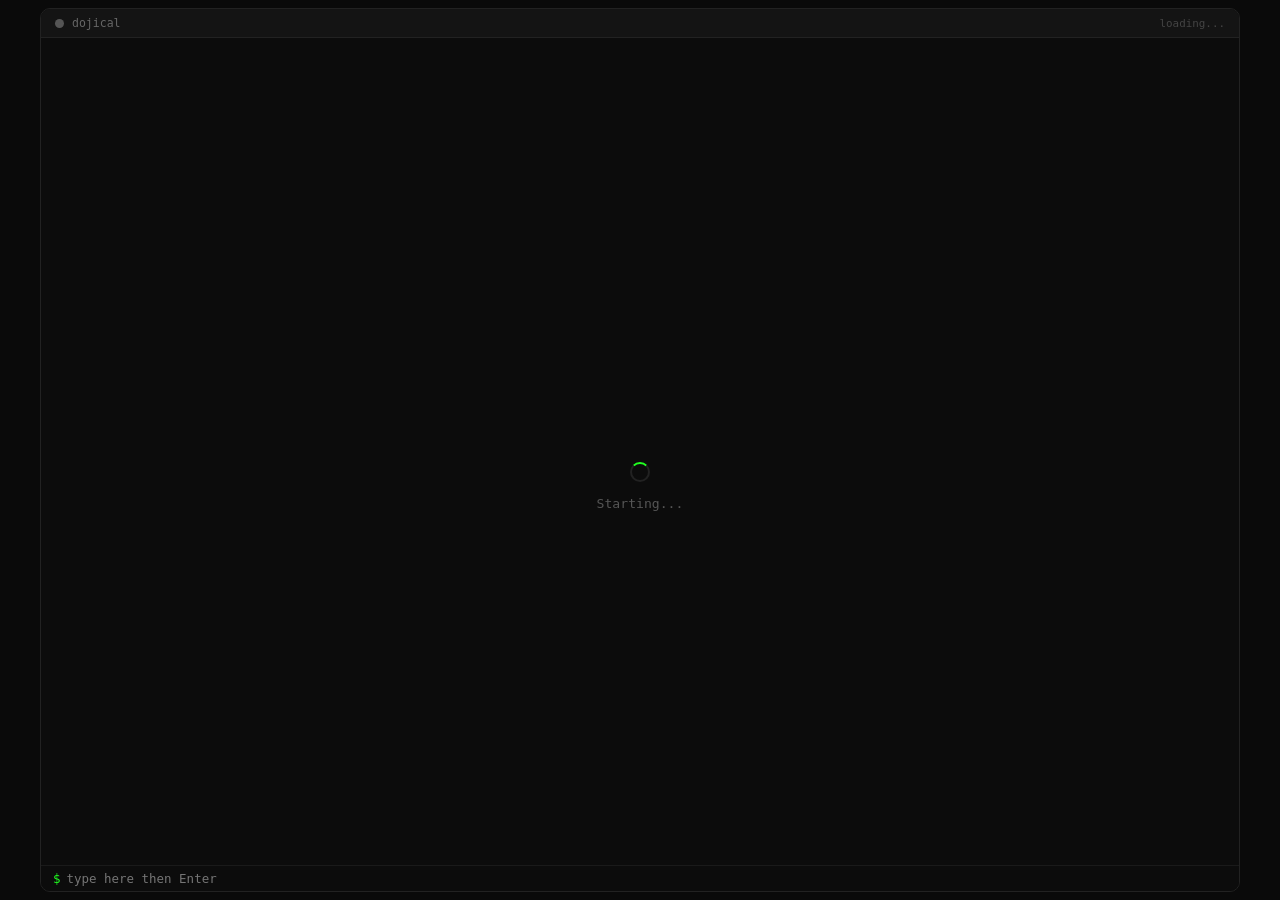
<file: dojical-app/index.html>
<!DOCTYPE html>
<html lang="en">
<head>
<meta charset="UTF-8">
<meta name="viewport" content="width=device-width, initial-scale=1.0, interactive-widget=resizes-content">
<title>Dojical</title>
<script src="./coi-serviceworker.js"></script>
<style>
* { margin:0; padding:0; box-sizing:border-box; }
html,body { height:100%; height:100dvh; overflow:hidden; overscroll-behavior:none; }
body { background:#0a0a0a; color:#e0e0e0; font-family:system-ui,sans-serif; display:flex; align-items:center; justify-content:center; padding:8px; position:fixed; top:0;left:0;right:0;bottom:0; }
.t { width:100%; max-width:1200px; height:100%; height:calc(100dvh - 16px); height:calc(var(--vvh) - 16px); background:#0c0c0c; border:1px solid #222; border-radius:10px; display:flex; flex-direction:column; overflow:hidden; }
#in { touch-action:manipulation; }
.bar { background:#141414; padding:7px 14px; display:flex; align-items:center; gap:8px; border-bottom:1px solid #222; flex-shrink:0; }
.bar .d { width:9px; height:9px; border-radius:50%; background:#555; }
.bar .tt { font-family:"SF Mono",Consolas,monospace; font-size:0.72rem; color:#666; }
.bar .st { margin-left:auto; font-size:0.68rem; color:#444; font-family:"SF Mono",Consolas,monospace; }
#out { flex:1; overflow-y:auto; padding:10px 14px; font:0.78rem/1.45 "SF Mono",Consolas,monospace; color:#20ff20; background:#0c0c0c; white-space:pre-wrap; word-break:break-word; }
#out b { color:#20ff20; }
.il { display:flex; align-items:center; background:#0c0c0c; border-top:1px solid #1a1a1a; padding:5px 12px; flex-shrink:0; }
.il span { color:#20ff20; font-family:"SF Mono",Consolas,monospace; font-size:0.78rem; margin-right:6px; }
.il input { flex:1; background:transparent; border:none; outline:none; color:#20ff20; font-family:"SF Mono",Consolas,monospace; font-size:0.78rem; caret-color:#20ff20; }
#load { display:flex; align-items:center; justify-content:center; flex-direction:column; gap:12px; height:100%; color:#555; font-family:"SF Mono",Consolas,monospace; font-size:0.82rem; }
.spin { width:20px; height:20px; border:2px solid #222; border-top-color:#20ff20; border-radius:50%; animation:sp .7s linear infinite; }
@keyframes sp { to { transform:rotate(360deg); } }
</style>
</head>
<body>
<div class="t">
  <div class="bar">
    <span class="d" id="d"></span>
    <span class="tt">dojical</span>
    <span class="st" id="st">loading...</span>
  </div>
  <div id="out">
    <div id="load"><div class="spin"></div><span>Starting...</span></div>
  </div>
  <div class="il">
    <span id="prompt">$ </span>
    <input id="in" type="text" autocomplete="off" autocapitalize="off" spellcheck="false" placeholder="type here then Enter">
  </div>
</div>

<script>
(function(){
var d=document.documentElement;
function svh(){ d.style.setProperty('--vvh', window.innerHeight+'px'); }
svh();
window.addEventListener('resize', svh);
if (window.visualViewport) {
 window.visualViewport.addEventListener('resize', svh);
 window.visualViewport.addEventListener('scroll', svh);
}
})();

var out = document.getElementById('out');
var inp = document.getElementById('in');
var st = document.getElementById('st');
var dot = document.getElementById('d');
var load = document.getElementById('load');

function prt(text, cls) {
  if (load) { load.remove(); load = null; }
  var d = document.createElement('div');
  d.textContent = text; if (cls) d.className = cls;
  out.appendChild(d); out.scrollTop = out.scrollHeight;
}
function status(s, ok) { st.textContent = s; dot.style.background = ok ? '#20ff20' : (s==='err'?'#ff4444':'#555'); }

var sab = new SharedArrayBuffer(8200);
var flag = new Int32Array(sab, 0, 1);
var data = new Uint8Array(sab, 4, 4096);

var promptFlag = new Int32Array(sab, 4100, 1);
var promptData = new Uint8Array(sab, 4104, 4096);
var promptEl = document.getElementById('prompt');

setInterval(function() {
  var plen = promptFlag[0];
  if (plen > 0) {
    var ptext = new TextDecoder().decode(promptData.slice(0, plen));
    promptFlag[0] = 0;
    promptEl.textContent = ptext + ' ';
  }
}, 25);

var w = new Worker('./worker.js');
w.postMessage({ type: 'init', sab: sab });

function send(val) {
  var enc = new TextEncoder();
  var bytes = enc.encode(val);
  data.set(bytes);
  flag[0] = bytes.length;
  Atomics.notify(flag, 0, 1);
}

inp.addEventListener('keydown', function(e) {
  if (e.key === 'Enter') {
    e.preventDefault();
    var v = inp.value; inp.value = '';
    if (v) prt(v);
    send(v);
    promptEl.textContent = '$ ';
  }
});

w.onmessage = function(e) {
  var m = e.data;
  if (m.type === 'stdout') prt(m.text);
  else if (m.type === 'stderr') prt(m.text, 'err');
  else if (m.type === 'status') status(m.text);
};
w.onerror = function(e) { prt('Worker error', 'err'); };

window.addEventListener('keydown', function(e) {
  if (e.key === 'Escape' || e.key === 'F3') {
    e.preventDefault();
    window.parent.postMessage({ type: 'dojical-key', key: e.key }, '*');
  }
});
</script>
</body>
</html>
</file>
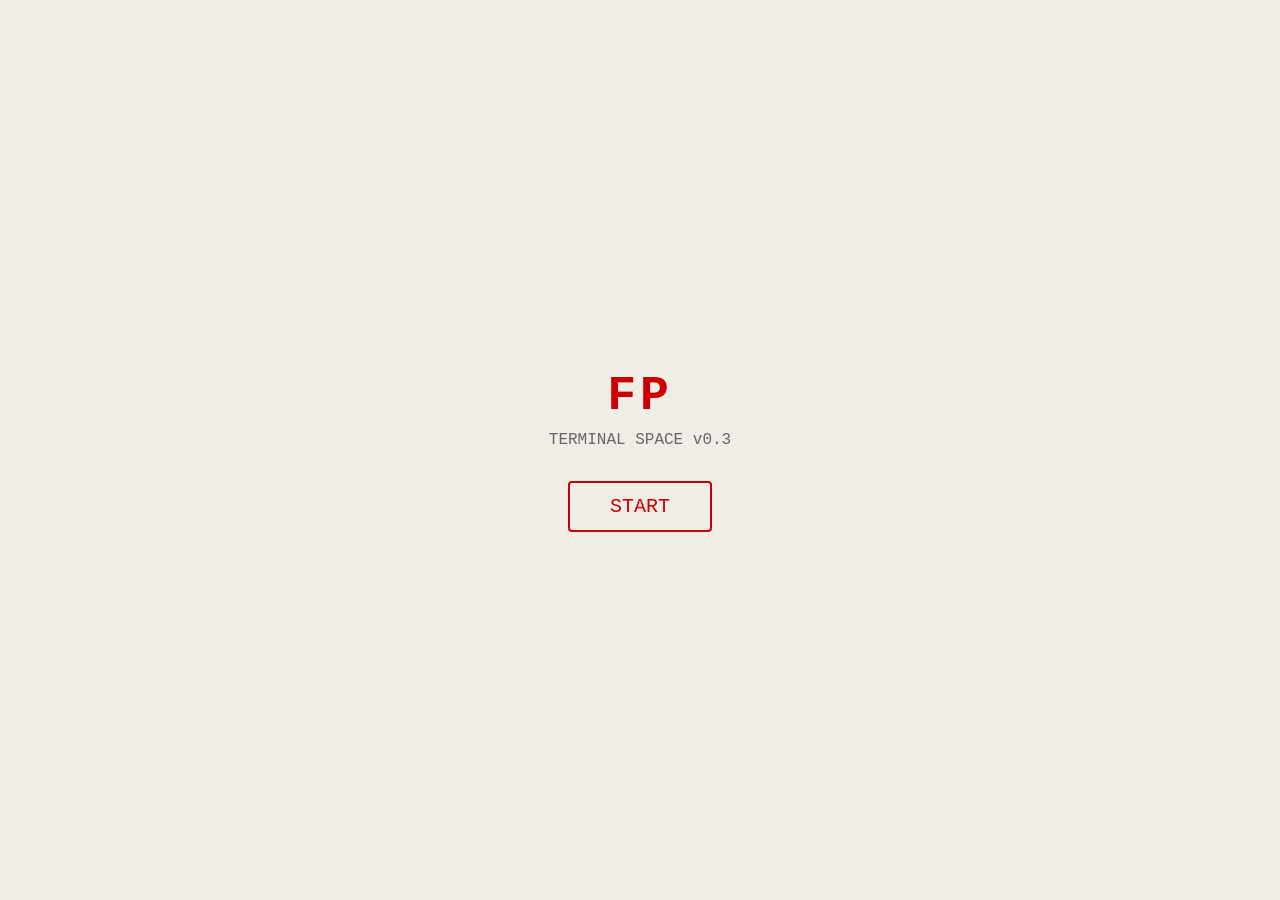
<file: FlashPoint-NeonBunny.html>
<!DOCTYPE html>
<html lang="en">
<head>
<meta charset="UTF-8">
<meta name="viewport" content="width=device-width, initial-scale=1.0">
<title>FP — Terminal Space</title>
<style>
  * { margin: 0; padding: 0; box-sizing: border-box; }
  body { background: #f0ede6; overflow: hidden; font-family: 'Courier New', monospace; }
  body.dark { background: #0a0a0a; }
  body.dark #terminal { color: #00ff00; border-top-color: rgba(0,255,100,0.3); }
  body.dark #terminal-output .info { color: #00ff00; }
  body.dark #terminal-output .warn { color: #ffdd44; }
  body.dark #terminal-output .error { color: #ff6666; }
  body.dark #terminal-output .dim { color: #006600; }
  body.dark #prompt, body.dark #command-input { color: #00ff00; caret-color: #00ff00; }
  body.dark #terminal-output::-webkit-scrollbar-thumb { background: #00ff00; }
  body.dark #hud { color: #00ff00; text-shadow: 0 1px 4px rgba(0,0,0,0.8); }
  body.dark #hud .label { color: #448844; }
  body.dark #hud .view { color: #ffdd44; }
  body.dark .msg { color: #00ff00; text-shadow: 0 2px 8px rgba(0,0,0,0.8); }
  body.dark #toolbar button, body.dark #toolbar select {
    background: rgba(10,10,10,0.85); color: #00ff00; border-color: #446644;
  }
  body.dark #toolbar button:hover, body.dark #toolbar select:hover { background: #1a1a1a; }
  body.dark #toolbar button.on { border-color: #00ff00; color: #00ff00; }
  body.dark #cap-counter { color: #448844 !important; }

  #container { position: fixed; inset: 0; }
  canvas { display: block; }

  #terminal {
    position: fixed; bottom: 0; left: 0; right: 0;
    background: transparent;
    border-top: 1px solid rgba(200, 0, 0, 0.3);
    font-family: 'Courier New', monospace;
    font-size: 14px;
    color: #c00;
    z-index: 100;
    transition: transform 0.25s ease;
    transform: translateY(0);
  }
  #terminal.hidden {
    transform: translateY(100%);
    pointer-events: none;
  }
  #terminal-resize-handle {
    position: absolute; top: -4px; left: 0; right: 0; height: 8px;
    cursor: ns-resize; z-index: 101;
    pointer-events: auto;
  }
  #terminal-resize-handle::after {
    content: ''; position: absolute; top: 3px; left: 50%;
    transform: translateX(-50%);
    width: 40px; height: 3px; border-radius: 2px;
    background: rgba(0,0,0,0.2);
  }
  #terminal-output {
    height: 120px; overflow-y: auto; padding: 8px 12px 4px;
    scrollbar-width: thin; scrollbar-color: #c00 transparent;
    line-height: 1.5;
  }
  #terminal-output::-webkit-scrollbar { width: 4px; }
  #terminal-output::-webkit-scrollbar-thumb { background: #c00; }
  #terminal-output .info  { color: #c00; }
  #terminal-output .warn  { color: #ff4444; }
  #terminal-output .error { color: #ff8888; }
  #terminal-output .dim   { color: #660000; }

  #input-line {
    display: flex; align-items: center;
    padding: 4px 12px 8px;
  }
  #prompt { color: #c00; margin-right: 8px; white-space: nowrap; }
  #command-input {
    flex: 1; background: transparent; border: none; outline: none;
    color: #c00; font: inherit; caret-color: #c00;
  }

  #hud {
    position: fixed; top: 12px; left: 12px;
    color: #333; font-family: 'Courier New', monospace;
    font-size: 12px; line-height: 1.6; z-index: 50;
    text-shadow: 0 1px 2px rgba(255,255,255,0.6);
    pointer-events: none;
  }
  #hud .label { color: #888; }
  #hud .view { color: #b8860b; }

  #toolbar {
    position: fixed; top: 12px; right: 12px; z-index: 55;
    display: flex; flex-direction: column; gap: 4px;
    pointer-events: none;
  }
  #toolbar button, #toolbar select {
    font-family: 'Courier New', monospace; font-size: 11px;
    padding: 4px 10px; border: 1px solid #999;
    background: rgba(240,237,230,0.85); color: #333;
    cursor: pointer; border-radius: 3px;
    pointer-events: auto; text-align: left;
    transition: background 0.15s;
  }
  #toolbar button:hover, #toolbar select:hover { background: #ddd; }
  #toolbar button.on { border-color: #c00; color: #c00; font-weight: bold; }
  #toolbar .add-row { display: flex; gap: 4px; }
  #toolbar .add-row select { flex: 1; }

  .msg {
    position: fixed; top: 50%; left: 50%; transform: translate(-50%,-50%);
    color: #333; font-size: 24px; pointer-events: none;
    text-shadow: 0 2px 8px rgba(255,255,255,0.8);
    opacity: 0; transition: opacity 0.4s; z-index: 60;
  }
  .msg.show { opacity: 1; }

  #log-panel {
    position: fixed; top: 0; left: 160px; right: 170px; height: 80px;
    z-index: 45; display: flex; gap: 4px; padding: 2px 4px 10px;
    pointer-events: auto;
  }
  #log-panel > div {
    flex: 1; overflow-y: scroll; padding: 2px 6px;
    font-family: 'Courier New', monospace; font-size: 10px;
    color: #555; line-height: 1.5;
    background: rgba(240,237,230,0.6);
    border: none;
    scrollbar-width: thin; scrollbar-color: #aaa transparent;
  }
  #log-panel > div::-webkit-scrollbar { width: 3px; }
  #log-panel > div::-webkit-scrollbar-thumb { background: #aaa; border-radius: 2px; }
  #log-panel .log-header { font-weight: bold; font-size: 9px; margin-bottom: 2px; opacity: 0.5; position: sticky; top: 0; background: inherit; }
  #log-panel .entry { white-space: pre-wrap; overflow: visible; }
  #log-panel .ts { opacity: 0.4; margin-right: 4px; }
  #log-resize-handle {
    position: absolute; bottom: -4px; left: 0; right: 0; height: 8px;
    cursor: ns-resize; z-index: 46;
    pointer-events: auto;
  }
  #log-resize-handle::after {
    content: ''; position: absolute; bottom: 3px; left: 50%;
    transform: translateX(-50%);
    width: 40px; height: 3px; border-radius: 2px;
    background: rgba(0,0,0,0.2);
  }
  .nano { color: #ff69b4; }
  body.dark .nano { color: #00ff00; }
  #credit {
    position: fixed; bottom: 4px; right: 12px; z-index: 40;
    font-family: 'Courier New', monospace; font-size: 18px;
    color: #f0f; pointer-events: none; opacity: 0.7;
  }
  body.dark #log-panel > div { color: #00ff00; background: rgba(0,0,0,0.35); }
  body.dark #log-panel .ts { color: #448844; opacity: 0.7; }

  #start-screen {
    position: fixed; inset: 0; z-index: 200;
    display: flex; flex-direction: column;
    align-items: center; justify-content: center;
    background: #f0ede6; font-family: 'Courier New', monospace;
    cursor: pointer; transition: opacity 0.6s;
  }
  body.dark #start-screen { background: #0a0a0a; }
  #start-screen.hidden { opacity: 0; pointer-events: none; }
  #start-screen h1 { font-size: 48px; color: #c00; margin-bottom: 8px; letter-spacing: 4px; }
  body.dark #start-screen h1 { color: #00ff00; }
  #start-screen p { font-size: 16px; color: #666; margin-bottom: 32px; }
  body.dark #start-screen p { color: #448844; }
  #start-btn {
    font-family: 'Courier New', monospace; font-size: 20px;
    padding: 12px 40px; border: 2px solid #c00; background: transparent;
    color: #c00; cursor: pointer; border-radius: 4px;
    transition: background 0.2s, color 0.2s;
  }
  body.dark #start-btn { border-color: #00ff00; color: #00ff00; }
  #start-btn:hover { background: #c00; color: #fff; }
  body.dark #start-btn:hover { background: #00ff00; color: #000; }

  #mobile-controls {
    position: fixed; inset: 0; z-index: 190; pointer-events: none;
    display: none; touch-action: none;
  }
  #mobile-controls.show { display: block; }
  #mobile-controls * { touch-action: none; }
  #mc-toggle {
    position: fixed; bottom: 60px; right: 8px; z-index: 195;
    font-family: 'Courier New', monospace; font-size: 10px;
    padding: 4px 8px; border: 1px solid #bbb;
    background: #ddd; color: #666;
    cursor: pointer; border-radius: 3px; pointer-events: auto;
  }
  body.dark #mc-toggle { background: #333; color: #999; border-color: #555; }
  #mc-look { display: none; }
  #mc-joystick {
    position: fixed; left: 20px; bottom: 20px; width: 110px; height: 110px;
    border-radius: 50%; pointer-events: auto; touch-action: none;
    background: rgba(0,0,0,0.08); border: 2px solid rgba(0,0,0,0.15);
  }
  body.dark #mc-joystick { background: rgba(0,255,0,0.08); border-color: rgba(0,255,0,0.2); }
  #mc-joystick-knob {
    position: absolute; left: 50%; top: 50%; width: 40px; height: 40px;
    margin: -20px 0 0 -20px; border-radius: 50%;
    background: rgba(0,0,0,0.2); pointer-events: none;
  }
  body.dark #mc-joystick-knob { background: rgba(0,255,0,0.3); }
  .mc-vert {
    position: fixed; pointer-events: auto; touch-action: none;
    font-family: 'Courier New', monospace; font-size: 16px; font-weight: bold;
    width: 36px; height: 36px; border-radius: 50%; border: 1px solid #bbb;
    background: #ddd; color: #666;
    display: flex; align-items: center; justify-content: center;
    cursor: pointer; user-select: none;
  }
  body.dark .mc-vert { background: #333; color: #999; border-color: #555; }
  #mc-q { left: 20px; bottom: 140px; }
  #mc-e { left: 68px; bottom: 140px; }
  #mc-buttons {
    position: fixed; right: 8px; bottom: 130px; display: flex;
    flex-direction: column; gap: 4px; pointer-events: none;
  }
  #mc-buttons button {
    font-family: 'Courier New', monospace; font-size: 11px;
    padding: 6px 10px; border: 1px solid #bbb;
    background: #ddd; color: #666;
    cursor: pointer; border-radius: 3px; pointer-events: auto;
    min-width: 52px; text-align: center;
  }
  body.dark #mc-buttons button { background: #333; color: #999; border-color: #555; }
  #mc-buttons button.on { border-color: #c00; color: #c00; font-weight: bold; }
  body.dark #mc-buttons button.on { border-color: #00ff00; color: #00ff00; }
  #mc-buttons button.on { border-color: #c00; color: #c00; font-weight: bold; }
  body.dark #mc-buttons button.on { border-color: #00ff00; color: #00ff00; }
  .mc-row { display: flex; gap: 4px; }
</style>
</head>
<body>

<div id="container"></div>

<div id="start-screen">
  <h1>FP</h1>
  <p>TERMINAL SPACE v0.3</p>
  <button id="start-btn">START</button>
</div>

<div id="hud">
  <div>FP TERMINAL SPACE v0.3</div>
  <div><span class="label">POS</span> <span id="hud-pos">0 0 0</span></div>
  <div><span class="label">FPS</span> <span id="hud-fps">60</span></div>
  <div><span class="label">OBJ</span> <span id="hud-count">0</span></div>
  <div><span class="label">VIEW</span> <span id="hud-view">FPS</span></div>
  <div><span class="label">MODE</span> <span id="hud-mode">—</span></div>
</div>

<div id="toolbar">
  <button id="btn-interact">INTERACT</button>
  <button id="btn-terminate">TERMINATE</button>
  <button id="btn-radical">RADICALS</button>
  <button id="btn-shuffle">SHUFFLE</button>
  <button id="btn-reset">RESET</button>
  <button id="btn-clearflat">CLEAR FLAT</button>
  <button id="btn-green">GREEN: OFF</button>
  <button id="btn-spawn">SPAWN: ON</button>
  <button id="btn-clearlog">CLEAR LOG</button>
  <button id="btn-bg">BG: LIGHT</button>
  <div class="add-row">
    <button id="btn-add">+ADD</button>
    <select id="add-type">
      <option value="square">square</option>
      <option value="circle">circle</option>
      <option value="cube">cube</option>
      <option value="sphere">sphere</option>
      <option value="torus">torus</option>
      <option value="cone">cone</option>
      <option value="cylinder">cylinder</option>
    </select>
  </div>
  <div class="add-row" id="capture-row">
    <button id="btn-capture" style="font-weight:bold;">CAPTURE</button>
    <span id="cap-counter" style="font-family:'Courier New',monospace;font-size:11px;color:#888;line-height:28px;">#1</span>
  </div>
</div>

<div class="msg" id="overlay-msg"></div>
<div id="log-panel">
  <div id="log-spawn"><div class="log-header">SPAWN</div></div>
  <div id="log-actions"><div class="log-header">ACTIONS</div></div>
  <div id="log-resize-handle"></div>
</div>
<div id="credit">Powered by MProcs NeonBunny</div>

<div id="mobile-controls">
  <div id="mc-joystick"><div id="mc-joystick-knob"></div></div>
  <div id="mc-q" class="mc-vert">Q</div>
  <div id="mc-e" class="mc-vert">E</div>
  <div id="mc-buttons">
    <div class="mc-row">
      <button id="mc-interact">INTRCT</button>
      <button id="mc-term">TERM</button>
      <button id="mc-ctrl">CTRL</button>
    </div>
    <div class="mc-row">
      <button id="mc-tab">TAB</button>
      <button id="mc-f">F</button>
      <button id="mc-v">V</button>
    </div>
    <div class="mc-row">
      <button id="mc-zoomout">−</button>
      <button id="mc-zoomin">+</button>
    </div>
  </div>
</div>
<button id="mc-toggle">MOBILE</button>

<div id="terminal">
  <div id="terminal-resize-handle"></div>
  <div id="terminal-output">
    <div class="dim">─═ FP TERMINAL SPACE v0.3 ═─</div>
    <div class="dim">Type <span class="info">help</span> for commands.</div>
  </div>
  <div id="input-line">
    <span id="prompt">FP&gt;</span>
    <input id="command-input" type="text" spellcheck="false" autocomplete="off">
  </div>
</div>

<script src="./bundle.js"></script>
</body>
</html>
</file>
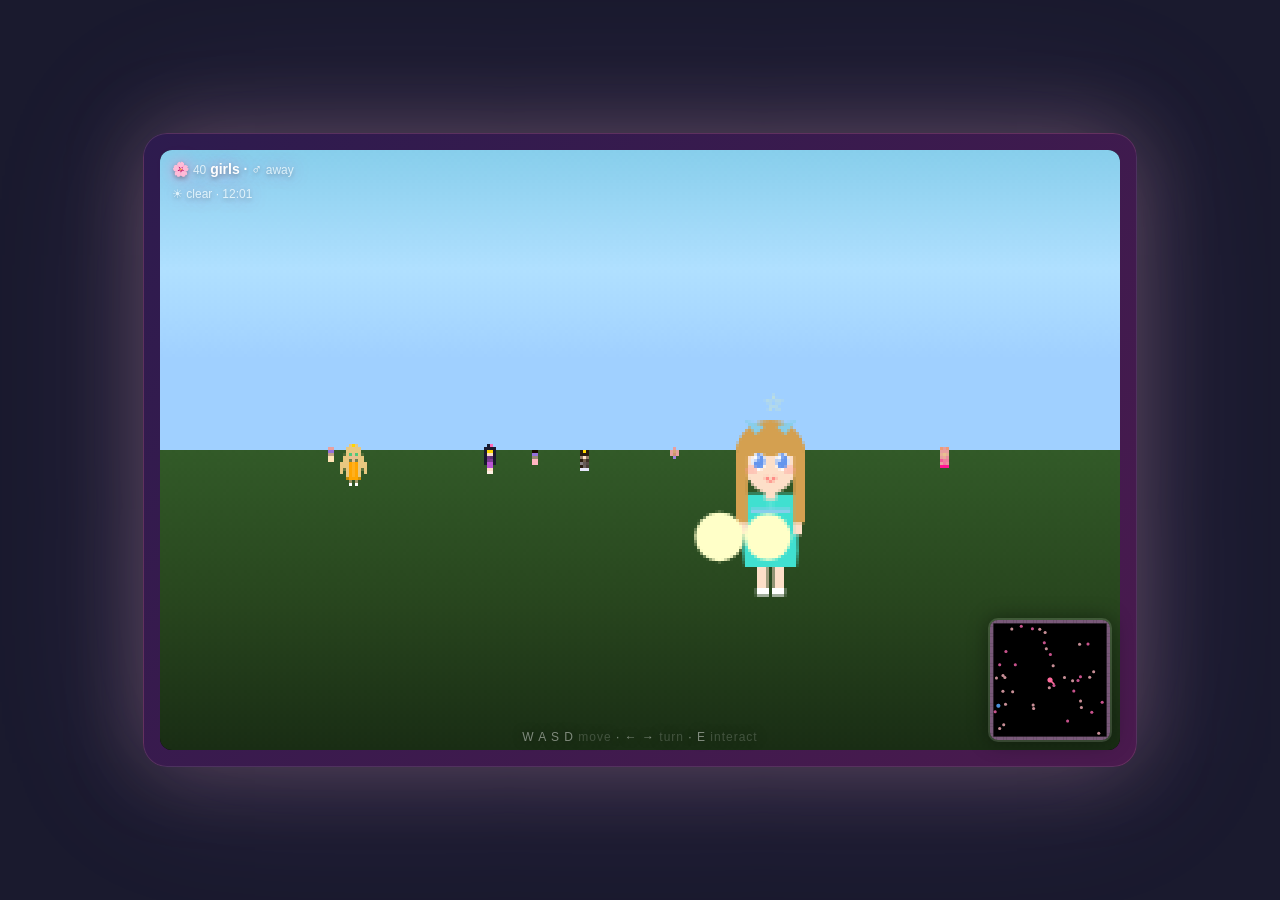
<file: game-boy.html>
<!DOCTYPE html>
<html lang="en">
<head>
<meta charset="UTF-8">
<meta name="viewport" content="width=device-width, initial-scale=1.0">
<title>🌸 Kawaii Field</title>
<style>
*{margin:0;padding:0;box-sizing:border-box}
body{
  background:#1a1a2e;
  display:flex;justify-content:center;align-items:center;
  height:100vh;overflow:hidden;font-family:'Segoe UI',sans-serif;user-select:none
}
#container{
  position:relative;
  background:linear-gradient(135deg,#2d1b4e,#4a1a4e);
  border-radius:24px;padding:16px;
  box-shadow:0 0 80px rgba(255,182,193,.25),0 0 160px rgba(200,150,255,.15);
  border:1px solid rgba(255,182,193,.15)
}
#c{
  display:block;border-radius:12px;
  image-rendering:pixelated;image-rendering:crisp-edges;
  width:960px;height:600px;background:#000
}
#hud{
  position:absolute;top:24px;left:28px;
  color:#fff;font-size:14px;font-weight:600;
  text-shadow:0 0 15px rgba(255,105,180,.6),0 2px 4px rgba(0,0,0,.3);
  pointer-events:none;line-height:1.7
}
#hud span{font-weight:400;font-size:12px;opacity:.7}
#controls{
  position:absolute;bottom:22px;left:50%;transform:translateX(-50%);
  color:rgba(255,255,255,.45);font-size:12px;
  text-shadow:0 0 10px rgba(0,0,0,.5);
  pointer-events:none;text-align:center;letter-spacing:1px
}
#mm{
  position:absolute;bottom:24px;right:24px;
  border-radius:10px;overflow:hidden;
  box-shadow:0 0 20px rgba(0,0,0,.4);
  border:2px solid rgba(255,255,255,.12);
  image-rendering:pixelated;image-rendering:crisp-edges;
  pointer-events:none
}
#mobile-controls{position:absolute;inset:0;pointer-events:none;z-index:10;display:none}
@media(max-width:1024px){
  #mobile-controls{display:block}
  #container{width:100vw;padding:0;border-radius:0;overflow:hidden}
  #container #c{width:100vw;height:auto;aspect-ratio:960/600;border-radius:0;max-height:100dvh;object-fit:contain}
  #container #mm{display:none}
  #controls{font-size:10px;bottom:6px}
  #hud{font-size:12px;top:10px;left:12px}
  #hud br{display:none}
  #hud #girlCount:after{content:'g'}
  #hud #boyStatus{display:inline}
  #wxDisplay{font-size:10px}
}
.mc-btn{
  position:absolute;pointer-events:auto;
  width:52px;height:52px;border-radius:50%;
  background:rgba(255,255,255,0.12);border:1px solid rgba(255,255,255,0.2);
  color:rgba(255,255,255,0.7);font-size:20px;display:flex;
  align-items:center;justify-content:center;
  -webkit-tap-highlight-color:transparent;touch-action:none;user-select:none
}
.mc-btn:active{background:rgba(255,255,255,0.25)}
#mc-up{left:70px;bottom:160px}
#mc-left{left:10px;bottom:108px}
#mc-right{left:130px;bottom:108px}
#mc-down{left:70px;bottom:56px}
#mc-tl{left:10px;bottom:160px;width:44px;height:44px;font-size:16px}
#mc-tr{left:130px;bottom:160px;width:44px;height:44px;font-size:16px}
#mc-e{right:70px;bottom:160px;background:rgba(255,105,180,0.2);border-color:rgba(255,105,180,0.4);font-size:14px;font-weight:700}
#mc-e:active{background:rgba(255,105,180,0.4)}
#mc-v{right:10px;bottom:56px;width:44px;height:44px;font-size:12px}
@media(max-width:500px){
  .mc-btn{width:44px;height:44px;font-size:16px}
  #mc-up{left:58px;bottom:136px}
  #mc-left{left:8px;bottom:92px}
  #mc-right{left:108px;bottom:92px}
  #mc-down{left:58px;bottom:48px}
  #mc-tl{left:8px;bottom:136px;width:38px;height:38px;font-size:14px}
  #mc-tr{left:108px;bottom:136px;width:38px;height:38px;font-size:14px}
  #mc-e{right:58px;bottom:136px}
  #mc-v{right:8px;bottom:48px;width:38px;height:38px}
}
</style>
</head>
<body>
<div id="container">
  <canvas id="c"></canvas>
  <div id="hud">🌸 <span id="girlCount">0</span> girls · ♂ <span id="boyStatus">away</span><br><span id="wxDisplay"></span></div>
  <div id="controls">W A S D <span style="opacity:.4">move</span> · ← → <span style="opacity:.4">turn</span> · E <span style="opacity:.4">interact</span></div>
  <canvas id="mm"></canvas>
  <div id="mobile-controls">
    <div class="mc-btn" id="mc-up">▲</div>
    <div class="mc-btn" id="mc-left">◀</div>
    <div class="mc-btn" id="mc-down">▼</div>
    <div class="mc-btn" id="mc-right">▶</div>
    <div class="mc-btn" id="mc-tl">↺</div>
    <div class="mc-btn" id="mc-tr">↻</div>
    <div class="mc-btn" id="mc-e">E</div>
    <div class="mc-btn" id="mc-v">V</div>
    <div class="mc-btn" id="mc-m" style="right:10px;bottom:108px;width:44px;height:44px;font-size:14px">M</div>
    <div id="mc-toggle" style="position:absolute;top:8px;right:8px;pointer-events:auto;width:30px;height:30px;border-radius:6px;background:rgba(255,255,255,0.1);border:1px solid rgba(255,255,255,0.15);color:rgba(255,255,255,0.5);font-size:16px;display:flex;align-items:center;justify-content:center;-webkit-tap-highlight-color:transparent;touch-action:none;user-select:none;z-index:20">⌨</div>
  </div>
</div>
<script>
const canvas=document.getElementById('c'),ctx=canvas.getContext('2d');
const mmCanvas=document.getElementById('mm'),mmCtx=mmCanvas.getContext('2d');
const gc=document.getElementById('girlCount'),wxD=document.getElementById('wxDisplay');
const W=320,H=200,MMS=120;
canvas.width=W;canvas.height=H;mmCanvas.width=MMS;mmCanvas.height=MMS;
const FOV=Math.PI*0.38,HFOV=FOV/2,MS=36,EYE=0.5;
const SKINS=['#FDF0E0','#FDE8D0','#FDDFC8','#FDE0C8','#F5D0A9','#E8C090','#D4A574','#C4956A','#A07040','#8B5E3C','#6B3A1F','#4A2510'];
const HAIRS=['#0A0A0A','#1A0A00','#1A1A2E','#2A1A0E','#3A2510','#5A3A1A','#8B5A2E','#A07030','#C08040','#D4A050','#E8C880','#C06040','#E8A0A0','#A0A0D4','#A0D4A0','#D4A0D4'];
const EYES=['#3A2010','#5C3A1E','#8B6914','#6495ED','#87CEEB','#50C878','#9370DB','#DDA0DD','#696969','#FFD700'];
const DRESSES=['#FFB6C1','#FF69B4','#FF1493','#87CEEB','#6495ED','#98FB98','#00FF7F','#FFD700','#FFA500','#DDA0DD','#9370DB','#FF6347','#DC143C','#E6E6FA','#00CED1','#40E0D0','#FFFACD','#FFE4B5','#FF8C00','#BA55D3'];
const SHIRTS=['#4A90D9','#E74C3C','#2ECC71','#F39C12','#9B59B6','#1ABC9C','#34495E','#E67E22','#3498DB','#FF6B6B','#A0A0A0','#FFFFFF','#2C3E50','#D35400','#8E44AD','#7F8C8D','#16A085','#27AE60','#2980B9','#C0392B'];
const PANTS=['#2C3E50','#34495E','#1A1A2E','#3D3D3D','#4A3728','#5D4E37','#2F2F2F','#1C2833','#0D0D0D','#5B3A29','#4A6FA5','#3D3D4A'];
const ACCS=['none','ribbon','bow','flower','crown','bell','star','gem'];
const STYLES=['straight','wavy','curly','afro','bangs','twintail','ponytail','braid','bob','long','bun','pixie'];
const MALE_HAIRS=['#0A0A0A','#1A0A00','#1A1A2E','#2A1A0E','#3A2510','#5A3A1A','#8B5A2E','#A07030','#C08040','#D4A050','#E8C880','#C06040','#E8A0A0','#696969','#D4A0D4','#A0522D','#8B4513'];
const MALE_SKINS=['#FDF0E0','#FDE8D0','#F5D0A9','#E8C090','#D4A574','#C4956A','#A07040','#8B5E3C','#6B3A1F','#4A2510','#2A1505'];
const MALE_STYLES=['short','spiky','buzz','combed','messy','mohawk','slicked','flat','side','curly'];
const BOY_PERSONALITIES=['cool','shy','playful','tsundere','friendly','stoic'];
const LEAF_COLORS=['#5D8A3C','#7DA85C','#C4A04A','#A08030','#8B6B2E','#D4B060','#4A7A2A'];
const WX_TYPES=['clear','cloudy','rain','snow','windy','storm'];
const WX_ICONS={clear:'☀',cloudy:'☁',rain:'🌧',snow:'❄',windy:'🍃',storm:'🌪'};

let map=[],girls=[],parts=[],wxParts=[],boy=null;
const pl={x:18,y:18,a:Math.PI*0.25,sp:0.04,tsp:0.035};
let icd=0,clk=0;
const keys={};
let bubble={txt:'',tmr:0};
let viewMode='fp',zoom=1.0;

let weather='clear',weatherTimer=200,timeOfDay=0.5,wx=0,wy=0;
const TIME_COLORS=[
  {t:0,sky1:'#0a0a2e',sky2:'#050520',sky3:'#0a0a2e',b:0.12},
  {t:0.22,sky1:'#1a1a4e',sky2:'#151545',sky3:'#1a1a4e',b:0.25},
  {t:0.26,sky1:'#FF8C8C',sky2:'#D4A0E8',sky3:'#8B5C8C',b:0.45},
  {t:0.3,sky1:'#FFB5D5',sky2:'#E8C8F8',sky3:'#C8A0D0',b:0.7},
  {t:0.45,sky1:'#87CEEB',sky2:'#B0E0FF',sky3:'#A0D0FF',b:1.0},
  {t:0.65,sky1:'#87CEEB',sky2:'#B0E0FF',sky3:'#A0D0FF',b:1.0},
  {t:0.72,sky1:'#FFB5D5',sky2:'#E8C8F8',sky3:'#C8A0D0',b:0.7},
  {t:0.76,sky1:'#FF8C8C',sky2:'#D4A0E8',sky3:'#8B5C8C',b:0.45},
  {t:0.8,sky1:'#1a1a4e',sky2:'#151545',sky3:'#1a1a4e',b:0.25},
  {t:1,sky1:'#0a0a2e',sky2:'#050520',sky3:'#0a0a2e',b:0.12}
];

function walkable(x,y){return x>=1&&y>=1&&x<MS-1&&y<MS-1&&map[Math.floor(y)][Math.floor(x)]===0;}
function norm(a){while(a>Math.PI)a-=2*Math.PI;while(a<-Math.PI)a+=2*Math.PI;return a;}
function pick(a){return a[Math.floor(Math.random()*a.length)];}
function lerpC(c1,c2,t){
  const r1=parseInt(c1.slice(1,3),16),g1=parseInt(c1.slice(3,5),16),b1=parseInt(c1.slice(5,7),16);
  const r2=parseInt(c2.slice(1,3),16),g2=parseInt(c2.slice(3,5),16),b2=parseInt(c2.slice(5,7),16);
  return `rgb(${Math.floor(r1+(r2-r1)*t)},${Math.floor(g1+(g2-g1)*t)},${Math.floor(b1+(b2-b1)*t)})`;
}
function getTC(t){
  let i=0;while(i<TIME_COLORS.length-2&&TIME_COLORS[i+1].t<t)i++;
  const k1=TIME_COLORS[i],k2=TIME_COLORS[i+1],tt=(t-k1.t)/(k2.t-k1.t);
  return {sky1:lerpC(k1.sky1,k2.sky1,tt),sky2:lerpC(k1.sky2,k2.sky2,tt),sky3:lerpC(k1.sky3,k2.sky3,tt),b:k1.b+(k2.b-k1.b)*tt};
}

function genApp(){
  return {skin:pick(SKINS),hc:pick(HAIRS),ec:pick(EYES),dc:pick(DRESSES),hs:pick(STYLES),hl:0.5+Math.random()*0.8,hgt:0.88+Math.random()*0.24,acc:pick(ACCS),accColor:pick(DRESSES)};
}
function genBoyApp(){
  return {skin:pick(MALE_SKINS),hc:pick(MALE_HAIRS),ec:pick(EYES),sc:pick(SHIRTS),pc:pick(PANTS),hs:pick(MALE_STYLES),hl:0.3+Math.random()*0.5,hgt:1.0+Math.random()*0.16,personality:pick(BOY_PERSONALITIES)};
}

function drawChar(g,w,h,a){
  const cx=w/2,hl=a.hl;
  g.fillStyle=a.dc;
  g.beginPath();g.moveTo(cx-16,50);g.quadraticCurveTo(cx-20,80,cx-18,100);g.lineTo(cx+18,100);g.quadraticCurveTo(cx+20,80,cx+16,50);g.closePath();g.fill();
  g.fillStyle='rgba(255,255,255,0.12)';g.fillRect(cx-2,55,4,40);g.fillStyle=a.dc;
  g.fillRect(cx-14,52,28,2);
  if(Math.random()<0.3){g.fillStyle=a.accColor;g.fillRect(cx-14,60,28,3);g.fillStyle=a.dc;}
  g.fillStyle=a.skin;
  g.fillRect(cx-4,44,8,10);g.fillRect(cx-22,50,6,28);g.fillRect(cx+16,50,6,28);
  g.fillRect(cx-9,100,7,16);g.fillRect(cx+2,100,7,16);
  g.fillStyle='#fff';g.fillRect(cx-10,114,9,5);g.fillRect(cx+1,114,9,5);
  g.fillStyle=a.skin;
  g.beginPath();g.ellipse(cx,28,18,22,0,0,Math.PI*2);g.fill();
  g.fillStyle=a.hc;
  g.beginPath();g.arc(cx,24,24,Math.PI,0);g.fill();
  g.fillRect(cx-24,22,8,hl*55);g.fillRect(cx+16,22,8,hl*55);
  if(a.hs==='wavy'){
    for(let i=0;i<5;i++){g.beginPath();g.arc(cx-20+i*2,54+i*5,5,0,Math.PI*2);g.fill();}
    for(let i=0;i<5;i++){g.beginPath();g.arc(cx+18-i*2,56+i*5,5,0,Math.PI*2);g.fill();}
  }else if(a.hs==='curly'){
    g.globalAlpha=0.6;
    for(let i=0;i<10;i++){g.beginPath();g.arc(cx-18+Math.random()*36,44+Math.random()*32,3+Math.random()*5,0,Math.PI*2);g.fill();}
    g.globalAlpha=1;
  }else if(a.hs==='afro'){
    g.beginPath();g.arc(cx,22,30,0,Math.PI*2);g.fill();
    g.beginPath();g.ellipse(cx,22,30,26,0,Math.PI,0);g.fill();
    g.fillStyle='rgba(0,0,0,0.12)';
    for(let i=0;i<14;i++){const a1=Math.random()*Math.PI*2,r=10+Math.random()*15;g.beginPath();g.arc(cx+Math.cos(a1)*r,22+Math.sin(a1)*r*0.8,2+Math.random()*3,0,Math.PI*2);g.fill();}
    g.fillStyle=a.hc;
  }else if(a.hs==='bangs'){g.fillRect(cx-18,12,36,14);
  }else if(a.hs==='twintail'){
    g.fillRect(cx-24,22,8,10);g.fillRect(cx+16,22,8,10);
    g.beginPath();g.ellipse(cx-30,58,8,hl*26,0.3,0,Math.PI*2);g.fill();
    g.beginPath();g.ellipse(cx+30,58,8,hl*26,-0.3,0,Math.PI*2);g.fill();
  }else if(a.hs==='ponytail'){
    g.fillRect(cx-24,22,8,10);g.fillRect(cx+16,22,8,10);
    g.beginPath();g.ellipse(cx,50,10,hl*32,0,0,Math.PI*2);g.fill();
  }else if(a.hs==='braid'){
    g.strokeStyle=a.hc;g.lineWidth=2;
    for(let i=0;i<14;i++){const by=46+i*3;g.beginPath();g.moveTo(cx-18+(i%2)*4,by);g.lineTo(cx+18+((i+1)%2)*4,by+3);g.stroke();}
  }else if(a.hs==='bob'){g.fillRect(cx-10,14,20,6);
  }else if(a.hs==='bun'){
    g.fillRect(cx-24,22,8,15);g.fillRect(cx+16,22,8,15);
    g.beginPath();g.arc(cx,6,14,0,Math.PI*2);g.fill();
  }else if(a.hs==='pixie'){g.fillRect(cx-24,22,8,6);g.fillRect(cx+16,22,8,6);}
  if(a.acc==='ribbon'){
    g.fillStyle=a.accColor;
    g.beginPath();g.moveTo(cx+4,4);g.lineTo(cx+18,0);g.lineTo(cx+10,10);g.closePath();g.fill();
    g.beginPath();g.moveTo(cx-4,4);g.lineTo(cx-18,0);g.lineTo(cx-10,10);g.closePath();g.fill();
  }else if(a.acc==='bow'){
    g.fillStyle=a.accColor;
    g.beginPath();g.ellipse(cx+10,8,6,4,0.3,0,Math.PI*2);g.fill();
    g.beginPath();g.ellipse(cx-10,8,6,4,-0.3,0,Math.PI*2);g.fill();
  }else if(a.acc==='flower'){
    g.fillStyle=a.accColor;
    for(let i=0;i<5;i++){const a1=i*1.256;g.beginPath();g.ellipse(cx+Math.cos(a1)*6,6+Math.sin(a1)*6,4,2,a1,0,Math.PI*2);g.fill();}
    g.fillStyle='#FFD700';g.beginPath();g.arc(cx,6,2,0,Math.PI*2);g.fill();
  }else if(a.acc==='crown'){
    g.fillStyle='#FFD700';
    g.beginPath();g.moveTo(cx-10,2);g.lineTo(cx-12,14);g.lineTo(cx-6,10);g.lineTo(cx,14);g.lineTo(cx+6,10);g.lineTo(cx+12,14);g.lineTo(cx+10,2);g.closePath();g.fill();
  }else if(a.acc==='bell'){g.fillStyle=a.accColor;g.beginPath();g.arc(cx,6,5,0,Math.PI*2);g.fill();g.fillStyle='#FFD700';g.beginPath();g.arc(cx,6,2,0,Math.PI*2);g.fill();
  }else if(a.acc==='star'){
    g.fillStyle='#FFD700';
    g.beginPath();for(let i=0;i<5;i++){const a1=i*1.256-Math.PI/2,r=i%2===0?6:3;g.lineTo(cx+Math.cos(a1)*r,6+Math.sin(a1)*r);}g.closePath();g.fill();
  }else if(a.acc==='gem'){g.fillStyle=a.accColor;g.beginPath();g.moveTo(cx,0);g.lineTo(cx+6,6);g.lineTo(cx,12);g.lineTo(cx-6,6);g.closePath();g.fill();}
  g.fillStyle='#fff';
  g.beginPath();g.ellipse(cx-8,28,5,6,0,0,Math.PI*2);g.fill();
  g.beginPath();g.ellipse(cx+8,28,5,6,0,0,Math.PI*2);g.fill();
  g.fillStyle=a.ec;
  g.beginPath();g.ellipse(cx-8,28,4,5,0,0,Math.PI*2);g.fill();
  g.beginPath();g.ellipse(cx+8,28,4,5,0,0,Math.PI*2);g.fill();
  g.fillStyle='#fff';
  g.beginPath();g.arc(cx-10,26,1.8,0,Math.PI*2);g.fill();
  g.beginPath();g.arc(cx+6,26,1.8,0,Math.PI*2);g.fill();
  g.fillStyle='rgba(255,150,150,0.35)';
  g.beginPath();g.ellipse(cx-13,34,4,3,0,0,Math.PI*2);g.fill();
  g.beginPath();g.ellipse(cx+13,34,4,3,0,0,Math.PI*2);g.fill();
  g.strokeStyle='#FF6B6B';g.lineWidth=1.5;g.beginPath();g.arc(cx,38,3,0,Math.PI);g.stroke();
}

function drawBoy(g,w,h,a){
  const cx=w/2;
  g.fillStyle=a.pc;
  g.fillRect(cx-13,84,26,32);
  g.fillStyle=a.sc;
  g.fillRect(cx-18,48,36,38);
  g.fillRect(cx-22,52,6,30);g.fillRect(cx+16,52,6,30);
  g.fillStyle=a.skin;
  g.fillRect(cx-6,44,12,8);g.fillRect(cx-26,52,6,28);g.fillRect(cx+20,52,6,28);
  g.fillStyle='rgba(255,255,255,0.08)';g.fillRect(cx-2,52,4,26);
  g.fillStyle=a.skin;
  g.beginPath();g.ellipse(cx,26,20,24,0,0,Math.PI*2);g.fill();
  g.fillStyle=a.hc;
  if(a.hs==='short'||a.hs==='combed'){
    g.beginPath();g.arc(cx,22,26,Math.PI,0);g.fill();
    g.fillRect(cx-10,14,20,8);
  }else if(a.hs==='spiky'){
    for(let i=0;i<7;i++){const a1=i*0.9-2.7;g.beginPath();g.moveTo(cx+Math.cos(a1)*14,12+Math.sin(a1)*10);g.lineTo(cx+Math.cos(a1-0.3)*6,20);g.lineTo(cx+Math.cos(a1+0.3)*6,20);g.closePath();g.fill();}
  }else if(a.hs==='buzz'){
    g.beginPath();g.arc(cx,24,22,Math.PI,0);g.fill();
    g.fillRect(cx-22,8,44,18);
  }else if(a.hs==='messy'){
    g.beginPath();g.arc(cx,20,28,0,Math.PI*2);g.fill();
    g.fillStyle='rgba(0,0,0,0.1)';for(let i=0;i<6;i++){const a1=Math.random()*Math.PI*2;g.beginPath();g.arc(cx+Math.cos(a1)*18,20+Math.sin(a1)*6,3+Math.random()*4,0,Math.PI*2);g.fill();}
    g.fillStyle=a.hc;
  }else if(a.hs==='mohawk'){
    g.beginPath();g.arc(cx,22,26,Math.PI,0);g.fill();
    g.fillRect(cx-20,24,40,8);
    for(let i=0;i<5;i++){g.fillRect(cx-4+i*2,2+i*4,6,14);}
  }else if(a.hs==='slicked'){
    g.beginPath();g.arc(cx,24,24,Math.PI,0);g.fill();
    g.fillRect(cx-20,6,40,12);
  }else if(a.hs==='flat'){
    g.fillRect(cx-22,6,44,18);
    g.fillRect(cx-20,18,40,6);
  }else if(a.hs==='side'){
    g.beginPath();g.arc(cx-4,22,26,Math.PI,0);g.fill();
    g.fillRect(cx-24,14,36,24);
  }else{
    g.beginPath();g.arc(cx,22,26,Math.PI,0);g.fill();
    g.fillRect(cx-8,14,16,8);
  }
  g.fillStyle=a.skin;
  g.fillRect(cx-10,100,7,18);g.fillRect(cx+5,100,7,18);
  g.fillStyle='#fff';g.fillRect(cx-12,116,9,5);g.fillRect(cx+3,116,9,5);
  g.fillStyle='#fff';
  g.beginPath();g.ellipse(cx-9,28,5,6,0,0,Math.PI*2);g.fill();
  g.beginPath();g.ellipse(cx+9,28,5,6,0,0,Math.PI*2);g.fill();
  g.fillStyle=a.ec;
  g.beginPath();g.ellipse(cx-9,28,4,5,0,0,Math.PI*2);g.fill();
  g.beginPath();g.ellipse(cx+9,28,4,5,0,0,Math.PI*2);g.fill();
  g.fillStyle='#fff';
  g.beginPath();g.arc(cx-11,26,1.8,0,Math.PI*2);g.fill();
  g.beginPath();g.arc(cx+7,26,1.8,0,Math.PI*2);g.fill();
  g.strokeStyle='#555';g.lineWidth=1;g.beginPath();g.arc(cx,30,3,0,Math.PI);g.stroke();
  if(a.personality==='cool'){g.strokeStyle='#888';g.lineWidth=1;g.beginPath();g.arc(cx-15,22,4,0,Math.PI*2);g.stroke();}
}

function makeSprite(a){const c=document.createElement('canvas');c.width=80;c.height=120;drawChar(c.getContext('2d'),80,120,a);return c;}
function makeBoySprite(a){const c=document.createElement('canvas');c.width=80;c.height=120;drawBoy(c.getContext('2d'),80,120,a);return c;}

function genMap(){for(let y=0;y<MS;y++){map[y]=[];for(let x=0;x<MS;x++){if(x===0||y===0||x===MS-1||y===MS-1)map[y][x]=1;else map[y][x]=0;}}}

function sparkle(x,y){for(let i=0;i<8;i++){const a=Math.random()*Math.PI*2,s=0.01+Math.random()*0.02;parts.push({x,y,vx:Math.cos(a)*s,vy:Math.sin(a)*s-0.008,life:25+Math.random()*25,max:50,ty:'s',sz:1+Math.random()*2});}}

function spwn(){
  let x,y,a=0;do{x=1+Math.random()*(MS-3);y=1+Math.random()*(MS-3);a++;}while(!walkable(x,y)&&a<80);
  if(a<80){const app=genApp(),sprite=makeSprite(app);girls.push({x,y,sprite,app,st:'idle',stT:60+Math.random()*120,tx:x,ty:y,bob:Math.random()*Math.PI*2,wave:0,perm:Math.random()<0.12,life:600+Math.random()*1200,flirty:Math.random()<0.35,flirtTimer:0});return true;}
  return false;
}

function spawnBoy(){
  if(boy)return;
  let x,y,a=0;
  do{x=1+Math.random()*(MS-3);y=1+Math.random()*(MS-3);a++;}while(!walkable(x,y)&&a<80);
  if(a<80){
    const app=genBoyApp(),sprite=makeBoySprite(app);
    boy={x,y,sprite,app,st:'idle',stT:60+Math.random()*120,tx:x,ty:y,bob:Math.random()*Math.PI*2};
    sparkle(x,y);
  }
}

function wxSpawn(){
  const tgt=weather==='storm'?180:weather==='rain'?120:weather==='snow'?70:weather==='windy'?30:0;
  while(wxParts.length<tgt){
    const range=15,x=pl.x+(Math.random()-0.5)*range,y=pl.y+(Math.random()-0.5)*range,z=2+Math.random()*7;
    const wf=1+wx*5,wAngle=Math.atan2(wy,wx);
    let ty,vz,sz;
    if(weather==='rain'||weather==='storm'){
      ty='rain';vz=0.05+Math.random()*0.04;sz=0.012+Math.random()*0.008;
    }else if(weather==='snow'){
      ty='snow';vz=0.006+Math.random()*0.006;sz=0.025+Math.random()*0.03;
    }else{
      ty='leaf';vz=0.002+Math.random()*0.004;sz=0.03+Math.random()*0.03;
    }
    const lc=ty==='leaf'?pick(LEAF_COLORS):null;
    wxParts.push({x,y,z,vx:(Math.random()-0.5)*0.004+wx*0.5,vy:(Math.random()-0.5)*0.004+wy*0.5,vz,ty,life:40+Math.random()*80,sz,lc,ph:Math.random()*Math.PI*2});
  }
  wxParts=wxParts.filter(p=>p.life>0&&Math.hypot(p.x-pl.x,p.y-pl.y)<20&&p.z>-2&&p.z<12);
}

function updateWX(){
  timeOfDay+=0.00004;if(timeOfDay>1)timeOfDay-=1;
  const wAngle=Math.atan2(wy,wx)+((Math.random()-0.5)*0.15)*0.05;
  const wStr=Math.hypot(wx,wy);
  wx+=Math.cos(wAngle)*(Math.random()-0.5)*0.001;
  wy+=Math.sin(wAngle)*(Math.random()-0.5)*0.001;
  const maxW=weather==='storm'?0.035:weather==='windy'?0.025:weather==='rain'?0.015:0.005;
  if(Math.hypot(wx,wy)>maxW){const a=Math.atan2(wy,wx);wx=Math.cos(a)*maxW;wy=Math.sin(a)*maxW;}
  weatherTimer--;
  if(weatherTimer<=0){
    const prev=weather;
    do{weather=pick(WX_TYPES);}while(weather===prev&&Math.random()<0.5);
    weatherTimer=300+Math.random()*600;
  }
  wxSpawn();
  const h=Math.floor(timeOfDay*24),m=Math.floor((timeOfDay*24-h)*60);
  wxD.textContent=`${WX_ICONS[weather]} ${weather} · ${h.toString().padStart(2,'0')}:${m.toString().padStart(2,'0')}`;
}

function upG(){
  girls=girls.filter(g=>g.perm||g.life>0);
  if(girls.length<30&&Math.random()<0.035&&spwn()&&girls.length>0){const l=girls[girls.length-1];sparkle(l.x,l.y);}
  if(girls.length>60){const t=girls.filter(g=>!g.perm);if(t.length>0){const r=t[Math.floor(Math.random()*t.length)];sparkle(r.x,r.y);girls=girls.filter(g=>g!==r);}}
  if(boy){
    const db=Math.hypot(boy.x-pl.x,boy.y-pl.y);
    boy.stT--;
    if(boy.st==='idle'){
      if(boy.stT<=0){
        if(Math.random()<0.3){boy.st='stay';boy.stT=150+Math.random()*300;}
        else{boy.st='wander';boy.tx=1+Math.random()*(MS-3);boy.ty=1+Math.random()*(MS-3);boy.stT=100+Math.random()*200;}
      }
    }else if(boy.st==='stay'){
      if(boy.stT<=0){boy.st='idle';boy.stT=60+Math.random()*120;}
    }else{
      const dx=boy.tx-boy.x,dy=boy.ty-boy.y,d=Math.hypot(dx,dy);
      if(d>0.2){const sp=0.005+Math.random()*0.003;boy.x+=dx/d*sp;boy.y+=dy/d*sp;if(!walkable(boy.x,boy.y)){boy.st='idle';boy.stT=60+Math.random()*120;}}
      else{boy.st='idle';boy.stT=60+Math.random()*120;}
      boy.stT--;if(boy.stT<=0){boy.st='idle';boy.stT=60+Math.random()*120;}
    }
  }
  girls.forEach(g=>{
    if(!g.perm){g.life--;if(g.life<=0&&Math.random()<0.005){sparkle(g.x,g.y);g.life=0;}}
    g.stT--;g.wave=Math.max(0,g.wave-1);
    const dp=Math.hypot(g.x-pl.x,g.y-pl.y);
    const db=boy?Math.hypot(g.x-boy.x,g.y-boy.y):Infinity;
    const attractedToBoy=boy&&g.flirty&&db<8;
    if(attractedToBoy){
      if(db>1.5){
        const ang=Math.atan2(boy.y-g.y,boy.x-g.x);
        g.x+=Math.cos(ang)*0.015;g.y+=Math.sin(ang)*0.015;g.wave=Math.max(g.wave,10);
        if(!walkable(g.x,g.y)){g.x-=Math.cos(ang)*0.03;g.y-=Math.sin(ang)*0.03;}
        if(Math.random()<0.05){parts.push({x:g.x+(Math.random()-0.5)*0.3,y:g.y+(Math.random()-0.5)*0.3,vx:(Math.random()-0.5)*0.004,vy:-0.008-Math.random()*0.005,life:30+Math.random()*20,max:50,ty:'h',sz:1+Math.random()*2});}
      }else{
        const ang=Math.atan2(g.y-boy.y,g.x-boy.x);
        g.x+=Math.cos(ang)*0.005;g.y+=Math.sin(ang)*0.005;
      }
      if(db<2.5&&Math.random()<0.06){g.wave=Math.max(g.wave,40);}
      if(db<7){g.st='follow';g.stT=10;return;}
    }
    if(g.flirty&&dp<7&&Math.random()<0.7){
      if(dp<7&&dp>1.8){
        const ang=Math.atan2(pl.y-g.y,pl.x-g.x);
        g.x+=Math.cos(ang)*0.012;g.y+=Math.sin(ang)*0.012;g.wave=Math.max(g.wave,15);
        if(!walkable(g.x,g.y)){g.x-=Math.cos(ang)*0.024;g.y-=Math.sin(ang)*0.024;}
        g.flirtTimer=(g.flirtTimer||0)+1;
        if(g.flirtTimer%15===0&&Math.random()<0.4){parts.push({x:g.x+(Math.random()-0.5)*0.3,y:g.y+(Math.random()-0.5)*0.3,vx:(Math.random()-0.5)*0.004,vy:-0.008-Math.random()*0.005,life:30+Math.random()*20,max:50,ty:'s',sz:1+Math.random()*2});}
      }else if(dp<1.8){
        const ang=Math.atan2(g.y-pl.y,g.x-pl.x);
        g.x+=Math.cos(ang)*0.008;g.y+=Math.sin(ang)*0.008;g.wave=Math.max(g.wave,20);
        if((g.flirtTimer||0)%10===0&&Math.random()<0.5){parts.push({x:g.x+(Math.random()-0.5)*0.2,y:g.y+(Math.random()-0.5)*0.2,vx:(Math.random()-0.5)*0.003,vy:-0.008-Math.random()*0.005,life:25+Math.random()*20,max:45,ty:'s',sz:1+Math.random()*2});}
      }
    }
    if(dp<2.5&&Math.random()<0.04){
      g.wave=Math.max(g.wave,60);
      if(!g.flirty||Math.random()<0.3){for(let i=0;i<2;i++){const a=Math.random()*Math.PI*2;parts.push({x:g.x,y:g.y,vx:Math.cos(a)*0.005,vy:Math.sin(a)*0.005-0.012,life:35+Math.random()*25,max:60,ty:'s',sz:1+Math.random()*2});}}
    }
    let near=null,nd=Infinity;
    girls.forEach(o=>{if(o!==g){const d=Math.hypot(o.x-g.x,o.y-g.y);if(d<1.5&&d<nd){nd=d;near=o;}}});
    if(near&&Math.random()<0.03){const mx=(g.x+near.x)/2,my=(g.y+near.y)/2;for(let i=0;i<2;i++)parts.push({x:mx+(Math.random()-0.5)*0.3,y:my+(Math.random()-0.5)*0.3,vx:(Math.random()-0.5)*0.004,vy:-0.006-Math.random()*0.004,life:25+Math.random()*20,max:45,ty:'s',sz:1+Math.random()*2});}
    if(g.flirty&&dp<7&&Math.random()<0.2){g.st='follow';g.stT=10;return;}
    if(g.st==='idle'||g.st==='follow'){
      if(g.stT<=0){g.st='wander';g.tx=1+Math.random()*(MS-3);g.ty=1+Math.random()*(MS-3);g.stT=100+Math.random()*200;}
    }else{
      const dx=g.tx-g.x,dy=g.ty-g.y,d=Math.hypot(dx,dy);
      if(d>0.2){const sp=0.006+Math.random()*0.004;g.x+=dx/d*sp;g.y+=dy/d*sp;if(!walkable(g.x,g.y)){g.tx=1+Math.random()*(MS-3);g.ty=1+Math.random()*(MS-3);}}
      else{g.st='idle';g.stT=30+Math.random()*120;}
      g.stT--;if(g.stT<=0){g.st='idle';g.stT=30+Math.random()*120;}
    }
  });
}

function rz(){
  const tc=getTC(timeOfDay);
  const sky=ctx.createLinearGradient(0,0,0,H/2);
  sky.addColorStop(0,tc.sky1);sky.addColorStop(0.4,tc.sky2);sky.addColorStop(0.7,tc.sky3);sky.addColorStop(1,tc.sky3);
  ctx.fillStyle=sky;ctx.fillRect(0,0,W,Math.floor(H/2));
  if(weather==='cloudy'||weather==='rain'||weather==='storm'){
    ctx.fillStyle='rgba(200,200,210,0.15)';ctx.fillRect(0,0,W,Math.floor(H/2));
  }
  const gr=ctx.createLinearGradient(0,H/2,0,H);
  const gb=tc.b;
  gr.addColorStop(0,`rgb(${Math.floor(50*gb)},${Math.floor(90*gb)},${Math.floor(40*gb)})`);
  gr.addColorStop(0.5,`rgb(${Math.floor(40*gb)},${Math.floor(70*gb)},${Math.floor(30*gb)})`);
  gr.addColorStop(1,`rgb(${Math.floor(25*gb)},${Math.floor(45*gb)},${Math.floor(20*gb)})`);
  ctx.fillStyle=gr;ctx.fillRect(0,Math.floor(H/2),W,Math.ceil(H/2));
  let ents=[...girls].filter(g=>{const d=Math.hypot(g.x-pl.x,g.y-pl.y);return d>0.4&&d<25;});
  if(boy){const d=Math.hypot(boy.x-pl.x,boy.y-pl.y);if(d>0.4&&d<25)ents.push({isBoy:true,g:boy,app:boy.app,sprite:boy.sprite,x:boy.x,y:boy.y});}
  ents.sort((a,b)=>Math.hypot(b.x-pl.x,b.y-pl.y)-Math.hypot(a.x-pl.x,a.y-pl.y));
  ents.forEach(e=>{
    const d=Math.hypot(e.x-pl.x,e.y-pl.y);if(d<0.4||d>25)return;
    const dx=e.x-pl.x,dy=e.y-pl.y,ang=Math.atan2(dy,dx);
    let diff=norm(ang-pl.a);if(Math.abs(diff)>HFOV+0.05)return;
    const sx=(diff/HFOV+1)*W/2;if(sx<-25||sx>W+25)return;
    const sh=Math.floor(H*0.55*e.app.hgt/d);if(sh<2)return;
    const st=Math.floor(H/2+EYE*H/d-sh),sw=Math.floor(sh*0.67),sl=Math.floor(sx-sw/2);
    ctx.drawImage(e.sprite,sl,st,sw,sh);
    if(e.isBoy){if(d<2.5){ctx.fillStyle='rgba(100,200,255,0.6)';ctx.font='8px sans-serif';ctx.textAlign='center';ctx.fillText('◆',sx,st-3);}}
    else if(e.wave>0){ctx.fillStyle='rgba(255,255,150,0.7)';ctx.font='8px sans-serif';ctx.textAlign='center';ctx.fillText('☆',sx,st-3);}
  });
  wxParts.forEach(p=>{
    const dx=p.x-pl.x,dy=p.y-pl.y,d=Math.hypot(dx,dy);
    if(d<0.5||d>18)return;
    const ang=Math.atan2(dy,dx);
    let diff=norm(ang-pl.a);
    if(Math.abs(diff)>HFOV+0.08)return;
    const sx=(diff/HFOV+1)*W/2,sy=H/2-(p.z-EYE)*H/d,sz2=Math.max(0.3,p.sz*H/d*0.5),a2=Math.min(1,p.life/20);
    if(p.ty==='rain'){
      const len=Math.min(12,6/d)*3;
      ctx.strokeStyle=`rgba(180,200,255,${a2*0.5})`;
      ctx.lineWidth=Math.max(0.5,sz2);
      ctx.beginPath();ctx.moveTo(sx-p.vx*8,sy+len);ctx.lineTo(sx+p.vx*8,sy-len);ctx.stroke();
    }else if(p.ty==='snow'){
      ctx.fillStyle=`rgba(255,255,255,${a2*0.7})`;
      ctx.beginPath();ctx.arc(sx,sy,Math.max(1,sz2*3),0,Math.PI*2);ctx.fill();
    }else if(p.ty==='leaf'){
      const rot=Math.sin(p.ph+clk*0.03);
      ctx.fillStyle=p.lc;
      ctx.save();ctx.translate(sx,sy);ctx.rotate(rot);ctx.beginPath();ctx.ellipse(0,0,Math.max(1,sz2*4),Math.max(1,sz2*2),0,0,Math.PI*2);ctx.fill();ctx.restore();
    }
  });
  parts.forEach(p=>{
    const dx=p.x-pl.x,dy=p.y-pl.y,d=Math.hypot(dx,dy);
    if(d<0.3||d>15)return;
    const ang=Math.atan2(dy,dx);let diff=norm(ang-pl.a);
    if(Math.abs(diff)>HFOV+0.1)return;
    const sx=(diff/HFOV+1)*W/2,sy=H/2+EYE*H/d-(H*0.2/d),sz=Math.max(0.5,(p.sz*4)/d*(H/80)),a=p.life/p.max;
    if(p.ty==='h'){ctx.fillStyle=`rgba(255,105,180,${Math.floor(180*a)})`;ctx.beginPath();ctx.arc(sx,sy,sz,0,Math.PI*2);ctx.fill();}
    else{ctx.fillStyle=`rgba(255,255,200,${Math.floor(200*a)})`;ctx.beginPath();ctx.arc(sx,sy,sz,0,Math.PI*2);ctx.fill();}
  });
}

function renderTopDown(){
  const sc=zoom*(W/MS),cx=pl.x,cy=pl.y;
  const gb=getTC(timeOfDay).b;
  ctx.fillStyle=`rgb(${Math.floor(40*gb)},${Math.floor(70*gb)},${Math.floor(30*gb)})`;
  ctx.fillRect(0,0,W,H);
  ctx.strokeStyle=`rgba(60,100,50,${0.15*gb})`;ctx.lineWidth=0.5;
  const gs=Math.max(4,sc);const ox=((cx*sc)%gs+gs)%gs,oy=((cy*sc)%gs+gs)%gs;
  for(let x=-ox;x<W;x+=gs){ctx.beginPath();ctx.moveTo(x,0);ctx.lineTo(x,H);ctx.stroke();}
  for(let y=-oy;y<H;y+=gs){ctx.beginPath();ctx.moveTo(0,y);ctx.lineTo(W,y);ctx.stroke();}
  const b=Math.max(1,sc*0.12);
  ctx.strokeStyle=`rgba(196,150,196,${0.6*gb})`;
  ctx.lineWidth=b;ctx.strokeRect((0-cx)*sc+W/2,(0-cy)*sc+H/2,MS*sc,MS*sc);
  wxParts.forEach(p=>{
    const sx=(p.x-cx)*sc+W/2,sy=(p.y-cy)*sc+H/2;
    if(sx<-5||sx>W+5||sy<-5||sy>H+5)return;
    const sz=Math.max(0.5,sc*p.sz*2),a2=Math.min(1,p.life/20);
    if(p.ty==='rain'){ctx.fillStyle=`rgba(180,200,255,${a2*0.3})`;ctx.fillRect(sx-sz,sy-sz,sz*2,sz*2);}
    else if(p.ty==='snow'){ctx.fillStyle=`rgba(255,255,255,${a2*0.5})`;ctx.beginPath();ctx.arc(sx,sy,sz,0,Math.PI*2);ctx.fill();}
    else{ctx.fillStyle=p.lc+`${Math.floor(a2*120).toString(16).padStart(2,'0')}`;ctx.fillRect(sx-sz,sy-sz,sz*2,sz*2);}
  });
  const sz2=Math.max(2,sc*0.4);
  girls.forEach(g=>{
    const sx=(g.x-cx)*sc+W/2,sy=(g.y-cy)*sc+H/2;
    if(sx<-20||sx>W+20||sy<-20||sy>H+20)return;
    ctx.fillStyle='rgba(0,0,0,0.1)';ctx.beginPath();ctx.arc(sx+1,sy+1,sz2,0,Math.PI*2);ctx.fill();
    ctx.fillStyle=g.app.dc;ctx.beginPath();ctx.arc(sx,sy,sz2,0,Math.PI*2);ctx.fill();
    ctx.strokeStyle='#FFB6C1';ctx.lineWidth=1;ctx.beginPath();ctx.arc(sx,sy,sz2,0,Math.PI*2);ctx.stroke();
  });
  if(boy){
    const sx=(boy.x-cx)*sc+W/2,sy=(boy.y-cy)*sc+H/2;
    if(!(sx<-20||sx>W+20||sy<-20||sy>H+20)){
      const bsz=Math.max(2.5,sc*0.5);
      ctx.fillStyle='rgba(0,0,0,0.1)';ctx.beginPath();ctx.arc(sx+1,sy+1,bsz,0,Math.PI*2);ctx.fill();
      ctx.fillStyle=boy.app.sc;ctx.beginPath();ctx.arc(sx,sy,bsz,0,Math.PI*2);ctx.fill();
      ctx.strokeStyle='#4A90D9';ctx.lineWidth=1.5;ctx.beginPath();ctx.arc(sx,sy,bsz,0,Math.PI*2);ctx.stroke();
    }
  }
  const ps=Math.max(3,sc*0.35);
  ctx.fillStyle='#FF6B9D';ctx.shadowColor='rgba(255,107,157,0.4)';ctx.shadowBlur=6;
  ctx.beginPath();ctx.moveTo(W/2+Math.cos(pl.a)*ps*2.2,H/2+Math.sin(pl.a)*ps*2.2);
  ctx.lineTo(W/2+Math.cos(pl.a+2.4)*ps,H/2+Math.sin(pl.a+2.4)*ps);
  ctx.lineTo(W/2+Math.cos(pl.a-2.4)*ps,H/2+Math.sin(pl.a-2.4)*ps);
  ctx.closePath();ctx.fill();ctx.shadowBlur=0;
  ctx.fillStyle=`rgba(255,255,255,${0.6*gb})`;ctx.font='10px sans-serif';
  ctx.textAlign='left';ctx.fillText(`🏠 ${zoom.toFixed(1)}x`,5,H-5);
  ctx.textAlign='right';ctx.fillText(`[V] 3D·[scroll] zoom`,W-5,H-5);
}

function mm(){
  mmCtx.fillStyle='rgba(0,0,0,0.65)';mmCtx.fillRect(0,0,MMS,MMS);
  const s=MMS/MS;
  for(let y=0;y<MS;y++)for(let x=0;x<MS;x++)if(map[y][x]>0){mmCtx.fillStyle='rgba(200,150,200,0.5)';mmCtx.fillRect(x*s,y*s,s,s);}
  girls.forEach(g=>{mmCtx.fillStyle=g.flirty?'rgba(255,105,180,0.7)':'rgba(255,182,193,0.7)';mmCtx.beginPath();mmCtx.arc(g.x*s,g.y*s,1.5,0,Math.PI*2);mmCtx.fill();});
  if(boy){mmCtx.fillStyle='#4A90D9';mmCtx.beginPath();mmCtx.arc(boy.x*s,boy.y*s,2,0,Math.PI*2);mmCtx.fill();}
  mmCtx.fillStyle='#FF6B9D';mmCtx.beginPath();mmCtx.arc(pl.x*s,pl.y*s,2.5,0,Math.PI*2);mmCtx.fill();
  mmCtx.strokeStyle='#FF6B9D';mmCtx.lineWidth=1.5;
  mmCtx.beginPath();mmCtx.moveTo(pl.x*s,pl.y*s);mmCtx.lineTo((pl.x+Math.cos(pl.a)*1.8)*s,(pl.y+Math.sin(pl.a)*1.8)*s);mmCtx.stroke();
}

function loop(){
  clk++;
  if(keys['w']||keys['arrowup']){pl.x+=Math.cos(pl.a)*pl.sp;pl.y+=Math.sin(pl.a)*pl.sp;}
  if(keys['s']||keys['arrowdown']){pl.x-=Math.cos(pl.a)*pl.sp;pl.y-=Math.sin(pl.a)*pl.sp;}
  if(keys['a']){pl.x+=Math.cos(pl.a-Math.PI/2)*pl.sp*0.7;pl.y+=Math.sin(pl.a-Math.PI/2)*pl.sp*0.7;}
  if(keys['d']){pl.x+=Math.cos(pl.a+Math.PI/2)*pl.sp*0.7;pl.y+=Math.sin(pl.a+Math.PI/2)*pl.sp*0.7;}
  if(keys['arrowleft'])pl.a-=pl.tsp;if(keys['arrowright'])pl.a+=pl.tsp;
  if(!walkable(pl.x,pl.y)){
    if(walkable(pl.x,pl.y-0.02))pl.y-=0.02;
    else if(walkable(pl.x-0.02,pl.y))pl.x-=0.02;
    else{pl.x-=Math.cos(pl.a)*pl.sp*2;pl.y-=Math.sin(pl.a)*pl.sp*2;}
  }
  if(icd>0)icd--;if(bubble.tmr>0)bubble.tmr--;
  if(girls.length<20&&Math.random()<0.02&&spwn()&&girls.length>0){const l=girls[girls.length-1];sparkle(l.x,l.y);}
  updateWX();
  upG();
  wxParts.forEach(p=>{p.x+=p.vx;p.y+=p.vy;p.z-=p.vz;p.vx+=wx*0.0003;p.vy+=wy*0.0003;p.life--;});
  parts=parts.filter(p=>{p.x+=p.vx;p.y+=p.vy;p.vy+=0.0005;p.life--;return p.life>0;});
  if(viewMode==='fp')rz();else renderTopDown();
  if(bubble.tmr>0){ctx.fillStyle='rgba(255,255,255,0.85)';ctx.font='bold 13px sans-serif';ctx.textAlign='center';ctx.shadowColor='rgba(255,105,180,0.6)';ctx.shadowBlur=10;ctx.fillText(bubble.txt,W/2,24);ctx.shadowBlur=0;}
  gc.textContent=girls.length;
  if(boy){const bd=Math.hypot(boy.x-pl.x,boy.y-pl.y);document.getElementById('boyStatus').textContent=bd<3?'near':bd<8?'close':'away';}
  mm();requestAnimationFrame(loop);
}

document.addEventListener('keydown',e=>{
  const k=e.key.toLowerCase();keys[k]=true;
  if(e.key==='ArrowLeft')keys['arrowleft']=true;if(e.key==='ArrowRight')keys['arrowright']=true;
  if(e.key==='ArrowUp')keys['arrowup']=true;if(e.key==='ArrowDown')keys['arrowdown']=true;
  if(k==='tab'||k==='v'){viewMode=viewMode==='fp'?'top':'fp';e.preventDefault();return;}
  if(k==='e'&&icd===0){
    let near=null,nd=Infinity;
    girls.forEach(g=>{const d=Math.hypot(g.x-pl.x,g.y-pl.y);if(d<2.5&&d<nd){nd=d;near=g;}});
    if(boy){const d=Math.hypot(boy.x-pl.x,boy.y-pl.y);if(d<2.5&&d<nd){nd=d;near='boy';}}
    if(near==='boy'){
      icd=30;
      for(let i=0;i<8;i++){const a=Math.random()*Math.PI*2,s=0.01+Math.random()*0.02;
        parts.push({x:boy.x,y:boy.y,vx:Math.cos(a)*s,vy:Math.sin(a)*s-0.01,life:35+Math.random()*35,max:70,ty:'s',sz:1.5+Math.random()*2.5});}
      const p=boy.app.personality;
      if(p==='cool')bubble.txt=pick(['Sup.','...','*nods*','Yeah.']);
      else if(p==='shy')bubble.txt=pick(['Oh, hey...','*looks away*','Um... hi','...']);
      else if(p==='playful')bubble.txt=pick(['Heyo!','What up~','Yo!','Sup dude!']);
      else if(p==='tsundere')bubble.txt=pick(['Hmph.','Not like I wanted to talk...','Whatever.','...youre okay I guess.']);
      else bubble.txt=pick(['Hey!','How are you?','Nice field.','*waves*']);
      bubble.tmr=100;
      if(p==='playful'){for(let i=0;i<4;i++){const a2=Math.random()*Math.PI*2;parts.push({x:boy.x,y:boy.y,vx:Math.cos(a2)*0.01,vy:Math.sin(a2)*0.01-0.008,life:25,ty:'s',sz:1.5});}}
    }else if(near){
      icd=30;
      for(let i=0;i<10;i++){const a=Math.random()*Math.PI*2,s=0.01+Math.random()*0.02;
        parts.push({x:near.x,y:near.y,vx:Math.cos(a)*s,vy:Math.sin(a)*s-0.01,life:35+Math.random()*35,max:70,ty:'s',sz:1.5+Math.random()*2.5});}
      bubble.txt=pick(['Hi!','Hello!','Hey~','How are you?','Nice weather~','*waves*','♪','Whatsup','☆']);
      bubble.tmr=100;near.wave=80;
    }
  }
  e.preventDefault();
});
document.addEventListener('keyup',e=>{
  const k=e.key.toLowerCase();keys[k]=false;
  if(e.key==='ArrowLeft')keys['arrowleft']=false;if(e.key==='ArrowRight')keys['arrowright']=false;
  if(e.key==='ArrowUp')keys['arrowup']=false;if(e.key==='ArrowDown')keys['arrowdown']=false;
});

canvas.addEventListener('wheel',e=>{
  if(viewMode==='top'){zoom=Math.max(0.3,Math.min(4,zoom+(e.deltaY>0?-0.08:0.08)));e.preventDefault();}
},{passive:false});

genMap();pl.x=18;pl.y=18;pl.a=Math.PI*0.25;
for(let i=0;i<40;i++)spwn();
spawnBoy();
loop();
if('ontouchstart' in window){
(function(){
function kd(k){document.dispatchEvent(new KeyboardEvent('keydown',{key:k,bubbles:true}))}
function ku(k){document.dispatchEvent(new KeyboardEvent('keyup',{key:k,bubbles:true}))}
function t(el,k){
  if(!el)return;
  var active=false;
  el.addEventListener('touchstart',function(e){e.preventDefault();if(!active){active=true;kd(k)}},{passive:false});
  el.addEventListener('touchend',function(e){e.preventDefault();if(active){active=false;ku(k)}},{passive:false});
  el.addEventListener('touchcancel',function(){if(active){active=false;ku(k)}});
}
t(document.getElementById('mc-up'),'w');
t(document.getElementById('mc-down'),'s');
t(document.getElementById('mc-left'),'a');
t(document.getElementById('mc-right'),'d');
t(document.getElementById('mc-tl'),'ArrowLeft');
t(document.getElementById('mc-tr'),'ArrowRight');
var mcE=document.getElementById('mc-e');if(mcE)mcE.addEventListener('touchstart',function(e){e.preventDefault();kd('e')},{passive:false});
var mcV=document.getElementById('mc-v');if(mcV)mcV.addEventListener('touchstart',function(e){e.preventDefault();kd('v')},{passive:false});
var mcM=document.getElementById('mc-m'),mM=document.getElementById('mm');
if(mcM&&mM){var vis=false;mcM.addEventListener('touchstart',function(e){e.preventDefault();vis=!vis;mM.style.display=vis?'block':'none'},{passive:false});}
var tg=document.getElementById('mc-toggle'),mc=document.getElementById('mobile-controls');
if(tg&&mc){var hidden=false;tg.addEventListener('touchstart',function(e){e.preventDefault();hidden=!hidden;mc.querySelectorAll('.mc-btn').forEach(function(b){b.style.display=hidden?'none':'';});tg.textContent=hidden?'◀':'⌨'},{passive:false});}
})();
}
</script>
</body>
</html>
</file>
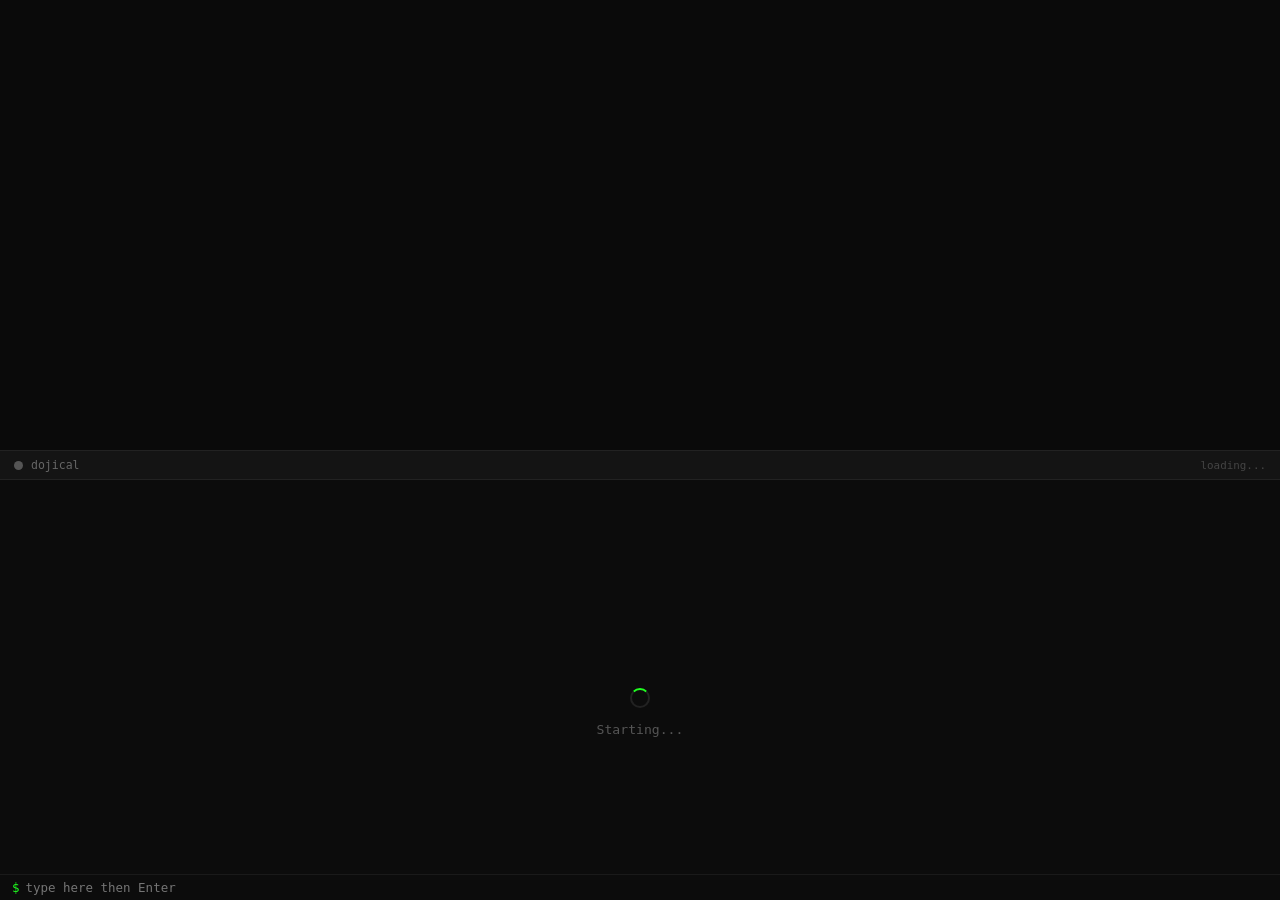
<file: mapterm.html>
<!DOCTYPE html>
<html lang="en">
<head>
<meta charset="UTF-8">
<meta name="viewport" content="width=device-width, initial-scale=1.0, interactive-widget=resizes-content">
<title>MapCrunch + Dojical — LoneGhost Terminal</title>
<meta name="description" content="MapCrunch random street view + Dojical Python terminal — split-screen browser tool">
<meta property="og:site_name" content="LoneGhost.Net">
<meta property="og:title" content="MapCrunch + Dojical — LoneGhost Terminal">
<meta property="og:description" content="MapCrunch random street view + Dojical Python terminal — split-screen browser tool">
<meta property="og:image" content="https://raw.githubusercontent.com/loneghostnet/loneghostnet.github.io/main/og-card.png">
<meta property="og:image:width" content="1200">
<meta property="og:image:height" content="630">
<meta property="og:image:type" content="image/png">
<meta property="og:type" content="website">
<meta property="og:url" content="https://loneghostnet.github.io/">
<meta name="twitter:card" content="summary_large_image">
<meta name="twitter:site" content="@loneghostnet">
<meta name="twitter:title" content="MapCrunch + Dojical — LoneGhost Terminal">
<meta name="twitter:description" content="MapCrunch random street view + Dojical Python terminal — split-screen browser tool">
<meta name="twitter:image" content="https://raw.githubusercontent.com/loneghostnet/loneghostnet.github.io/main/og-card.png">
<script>window.coi={coepCredentialless:()=>true}</script>
<script src="./coi-serviceworker.js"></script>
<style>
* { margin:0; padding:0; box-sizing:border-box; }
html,body { height:100%; height:100dvh; overflow:hidden; overscroll-behavior:none; }
body { background:#0a0a0a; color:#e0e0e0; font-family:system-ui,sans-serif; position:fixed; top:0;left:0;right:0;bottom:0; display:flex; flex-direction:column; }

#mapwrap { position:relative; height:50%; flex-shrink:0; transition:height .35s ease; overflow:hidden; }
#mapwrap:hover { height:calc(100% - 30px); }
body.term-closed #mapwrap { height:calc(100% - 30px); }
body.term-closed #mapwrap:hover { height:calc(100% - 30px); }
body.no-map-hover #mapwrap { height:50%; }
body.no-map-hover #mapwrap:hover { height:50%; }
body.term-closed .t { height:30px; }
body.term-closed #out,
body.term-closed .il { display:none; }
#mapframe { width:100%; height:100%; border:none; display:block; }

.t { width:100%; flex:1; background:#0c0c0c; border-top:1px solid #222; display:flex; flex-direction:column; overflow:hidden; }
#in { touch-action:manipulation; }
.bar { background:#141414; padding:7px 14px; display:flex; align-items:center; gap:8px; border-bottom:1px solid #222; flex-shrink:0; }
.bar .d { width:9px; height:9px; border-radius:50%; background:#555; }
.bar .tt { font-family:"SF Mono",Consolas,monospace; font-size:0.72rem; color:#666; }
.bar .st { margin-left:auto; font-size:0.68rem; color:#444; font-family:"SF Mono",Consolas,monospace; }
#out { flex:1; overflow-y:auto; padding:10px 14px; font:0.78rem/1.45 "SF Mono",Consolas,monospace; color:#20ff20; background:#0c0c0c; white-space:pre-wrap; word-break:break-word; }
#out b { color:#20ff20; }
.il { display:flex; align-items:center; background:#0c0c0c; border-top:1px solid #1a1a1a; padding:5px 12px; flex-shrink:0; }
.il span { color:#20ff20; font-family:"SF Mono",Consolas,monospace; font-size:0.78rem; margin-right:6px; }
.il input { flex:1; background:transparent; border:none; outline:none; color:#20ff20; font-family:"SF Mono",Consolas,monospace; font-size:0.78rem; caret-color:#20ff20; }
#load { display:flex; align-items:center; justify-content:center; flex-direction:column; gap:12px; height:100%; color:#555; font-family:"SF Mono",Consolas,monospace; font-size:0.82rem; }
.spin { width:20px; height:20px; border:2px solid #222; border-top-color:#20ff20; border-radius:50%; animation:sp .7s linear infinite; }
@keyframes sp { to { transform:rotate(360deg); } }
</style>
</head>
<body>

<div id="mapwrap">
  <iframe id="mapframe" src="https://www.mapcrunch.com/" credentialless allow="geolocation"></iframe>
</div>

<div class="t">
  <div class="bar">
    <span class="d" id="d"></span>
    <span class="tt">dojical</span>
    <span class="st" id="st">loading...</span>
  </div>
  <div id="out">
    <div id="load"><div class="spin"></div><span>Starting...</span></div>
  </div>
  <div class="il">
    <span id="prompt">$ </span>
    <input id="in" type="text" autocomplete="off" autocapitalize="off" spellcheck="false" placeholder="type here then Enter">
  </div>
</div>

<script>
(function(){
var d=document.documentElement;
function svh(){ d.style.setProperty('--vvh', window.innerHeight+'px'); }
svh();
window.addEventListener('resize', svh);
if (window.visualViewport) {
 window.visualViewport.addEventListener('resize', svh);
 window.visualViewport.addEventListener('scroll', svh);
}
})();

var out = document.getElementById('out');
var inp = document.getElementById('in');
var st = document.getElementById('st');
var dot = document.getElementById('d');
var load = document.getElementById('load');

function prt(text, cls) {
  if (load) { load.remove(); load = null; }
  var d = document.createElement('div');
  d.textContent = text; if (cls) d.className = cls;
  out.appendChild(d); out.scrollTop = out.scrollHeight;
}
function status(s, ok) { st.textContent = s; dot.style.background = ok ? '#20ff20' : (s==='err'?'#ff4444':'#555'); }

var sab = new SharedArrayBuffer(8208);
var flag = new Int32Array(sab, 0, 1);
var data = new Uint8Array(sab, 4, 4096);

var promptFlag = new Int32Array(sab, 4100, 1);
var promptData = new Uint8Array(sab, 4104, 4096);
var promptEl = document.getElementById('prompt');

var interruptFlag = new Int32Array(sab, 8204, 1);

setInterval(function() {
  var plen = promptFlag[0];
  if (plen > 0) {
    var ptext = new TextDecoder().decode(promptData.slice(0, plen));
    promptFlag[0] = 0;
    promptEl.textContent = ptext + ' ';
  }
}, 25);

var w = new Worker('./worker.js');
w.postMessage({ type: 'init', sab: sab });

function send(val) {
  var enc = new TextEncoder();
  var bytes = enc.encode(val);
  data.set(bytes);
  flag[0] = bytes.length;
  Atomics.notify(flag, 0, 1);
}

inp.addEventListener('keydown', function(e) {
  if (e.key === 'Enter') {
    e.preventDefault();
    var v = inp.value; inp.value = '';
    if (v) prt(v);
    send(v);
    promptEl.textContent = '$ ';
  }
});

w.onmessage = function(e) {
  var m = e.data;
  if (m.type === 'stdout') prt(m.text);
  else if (m.type === 'stderr') prt(m.text, 'err');
  else if (m.type === 'status') status(m.text);
  else if (m.type === 'clear') { out.innerHTML = ''; load = null; }
};

var tEl = document.querySelector('.t');
var mapwrap = document.getElementById('mapwrap');
var mapframe = document.getElementById('mapframe');
var termOpen = false;
document.body.classList.add('term-closed');

function suppressMapHover() {
  document.body.classList.add('no-map-hover');
  window.addEventListener('mousemove', clearHoverSuppress);
}
function clearHoverSuppress() {
  document.body.classList.remove('no-map-hover');
  window.removeEventListener('mousemove', clearHoverSuppress);
}

function toggleTerm(force) {
  var wasOpen = termOpen;
  termOpen = (force === undefined) ? !termOpen : force;
  document.body.classList.toggle('term-closed', !termOpen);
  if (termOpen) {
    inp.focus();
    suppressMapHover();
  } else {
    inp.blur();
    clearHoverSuppress();
    suppressAutoOpen = true;
    setTimeout(function() { suppressAutoOpen = false; }, 500);
  }
}

var suppressAutoOpen = false;
var mapHover = false;
mapwrap.addEventListener('mouseenter', function() { mapHover = true; });
mapwrap.addEventListener('mouseleave', function() { mapHover = false; });

tEl.addEventListener('mouseenter', function() { inp.focus(); });

var bar = document.querySelector('.bar');
bar.addEventListener('mouseenter', function() { if (!termOpen && !suppressAutoOpen) toggleTerm(true); });
bar.addEventListener('click', function() { if (!termOpen) toggleTerm(true); });

function stealFocus() {
  if (!termOpen) return;
  if (mapHover) return;
  if (document.activeElement === mapframe) mapframe.blur();
  window.focus();
}
mapframe.addEventListener('focus', function() { setTimeout(stealFocus, 0); });
setInterval(stealFocus, 50);

window.addEventListener('keydown', function(e) {
  if (e.key === 'Escape') {
    e.preventDefault();
    if (termOpen) toggleTerm(false);
    else window.parent.postMessage({ type: 'dojical-key', key: e.key }, '*');
  }
  if (e.key === 'F3') {
    e.preventDefault();
    window.parent.postMessage({ type: 'dojical-key', key: e.key }, '*');
  }
  var isCtrlTilde = e.ctrlKey && (e.key === '`' || e.key === '~');
  var isShiftTilde = e.shiftKey && e.key === '~' && !termOpen;
  if (isCtrlTilde || isShiftTilde) {
    e.preventDefault();
    toggleTerm();
  }
  if (e.ctrlKey && (e.key === 'c' || e.key === 'C')) {
    interruptFlag[0] = 2;
    Atomics.notify(flag, 0, 1);
  }
});
</script>
</body>
</html>
</file>
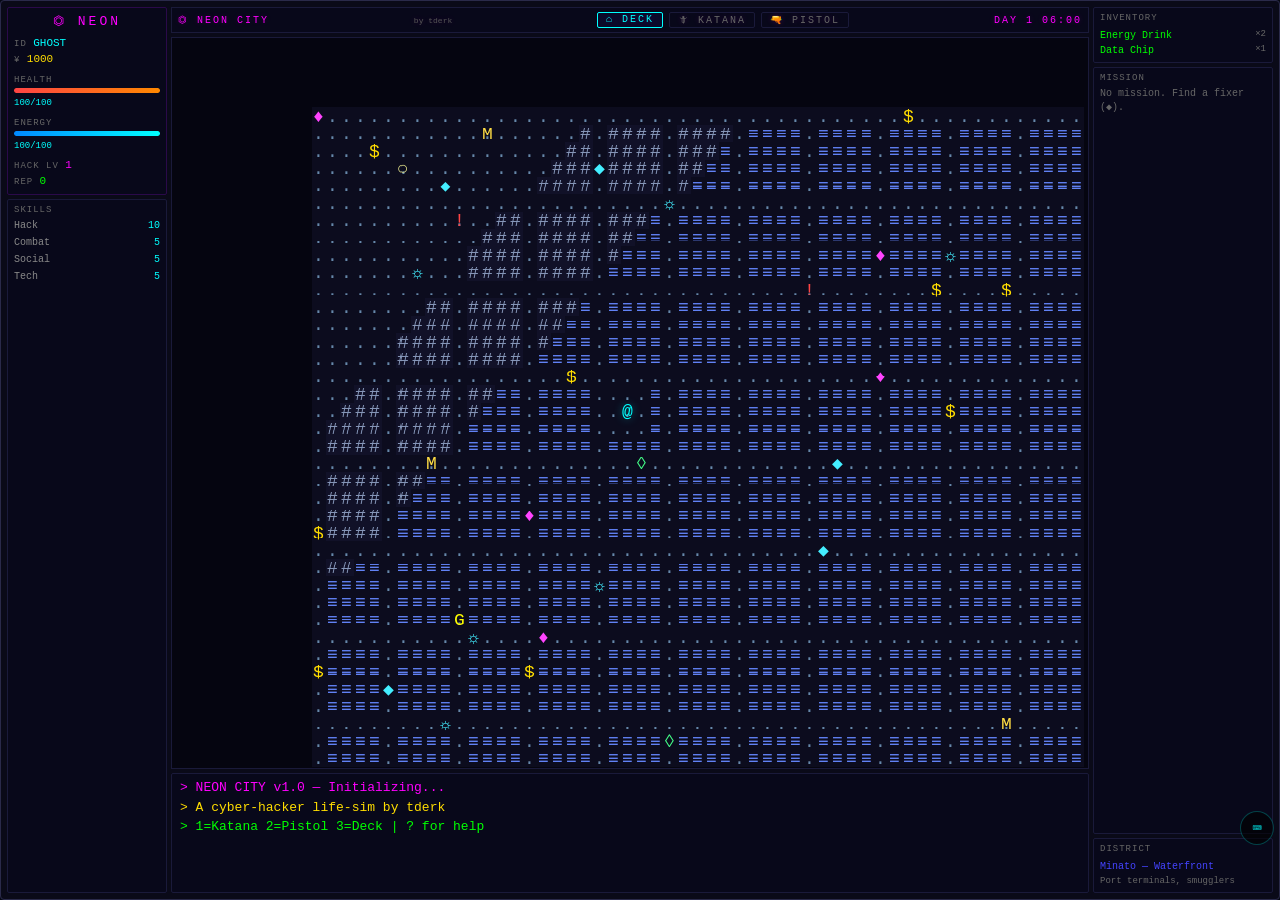
<file: NeonCity.html>
<!DOCTYPE html>
<html>
<head>
<meta charset="UTF-8">
<meta name="viewport" content="width=device-width,initial-scale=1">
<title>NEON FUTURE — Cyber Hacker Life</title>
<style>
*{margin:0;padding:0;box-sizing:border-box}
html,body{width:100%;height:100%;overflow:hidden}
body{background:#050510;color:#0f0;font-family:'Courier New',Consolas,monospace;display:flex;justify-content:center;align-items:center}
#game{display:flex;gap:4px;padding:6px;background:#0a0a18;border:1px solid #2a2a4a;border-radius:4px;box-shadow:0 0 80px rgba(0,255,255,0.05);max-width:1400px;width:100vw;height:100dvh;overflow:hidden}@supports not (height:100dvh){#game{height:100vh}}
#sidebar-l{width:160px;display:flex;flex-direction:column;gap:4px;flex-shrink:0}
#sidebar-r{width:180px;display:flex;flex-direction:column;gap:4px;flex-shrink:0}
#center-col{display:flex;flex-direction:column;gap:4px;flex:1;min-width:0}
.panel{background:#08081a;border:1px solid #1a1a3a;border-radius:2px;padding:4px 6px;font-size:11px;line-height:1.5}
.panel .label{color:#666;font-size:9px;letter-spacing:1px}
.panel .val{color:#0ff}
.panel .val-gold{color:#fd0}
.panel .val-green{color:#0f0}
.panel .val-red{color:#f44}
.panel .val-mag{color:#f0f}
.panel .val-cya{color:#0ff}
.hp-bg{height:5px;background:#1a0a0a;border-radius:2px;overflow:hidden;margin:1px 0}
.hp-fill{height:100%;background:linear-gradient(90deg,#f44,#f80);border-radius:2px;transition:width 0.15s}
.en-bg{height:5px;background:#0a0a1a;border-radius:2px;overflow:hidden;margin:1px 0}
.en-fill{height:100%;background:linear-gradient(90deg,#08f,#0ff);border-radius:2px;transition:width 0.15s}
#display{border:1px solid #1a1a3a;cursor:pointer;image-rendering:pixelated;background:#050510;width:100%;flex:1;min-height:0}
#msg-log{padding:4px 8px;background:#08081a;border:1px solid #1a1a3a;border-radius:2px;font-size:13px;line-height:1.5;overflow-y:auto;height:120px;flex-shrink:0}
#msg-log .msg{color:#888}
#msg-log .msg:last-child{color:#0f0}
#msg-log .msg.highlight{color:#fd0}
#msg-log .msg.cyber{color:#f0f}
#msg-log .msg.danger{color:#f44}
#msg-log .msg.heal{color:#0ff}
#overlay{position:fixed;top:0;left:0;width:100%;height:100%;background:rgba(0,0,0,0.85);z-index:100;display:none;justify-content:center;align-items:center}
#overlay-box{background:#08081a;border:2px solid #2a2a5a;padding:16px 22px;min-width:320px;max-width:480px;max-height:80vh;overflow-y:auto;border-radius:4px;box-shadow:0 0 40px rgba(0,255,255,0.1)}
#overlay-box h2{color:#f0f;font-size:14px;letter-spacing:5px;margin-bottom:12px;text-align:center;text-shadow:0 0 10px rgba(255,0,255,0.3)}
#overlay-box .entry{padding:4px 7px;cursor:pointer;color:#c8c8c8;font-size:12px;display:flex;justify-content:space-between;align-items:center;border-bottom:1px solid #12122a}
#overlay-box .entry:hover{background:#0f0f2a;color:#fff}
#overlay-box .entry .key{color:#555;font-size:9px;border:1px solid #2a2a4a;padding:1px 4px;border-radius:2px}
#overlay-box .hint{color:#555;font-size:9px;text-align:center;margin-top:8px;letter-spacing:1px}
#overlay-box .desc{color:#999;font-size:10px;padding:3px 0}
#help-text{color:#9a9acc;font-size:10px;line-height:1.6;padding:4px 0}
#help-text b{color:#0ff}
#title-bar{display:flex;justify-content:space-between;align-items:center;padding:2px 6px;background:#08081a;border:1px solid #1a1a3a;font-size:10px;letter-spacing:2px;color:#f0f;text-shadow:0 0 6px rgba(255,0,255,0.2);flex-shrink:0}
#weapon-bar{display:flex;gap:6px;padding:2px 0;font-size:10px}
.weapon-opt{padding:1px 8px;border:1px solid #1a1a3a;border-radius:2px;color:#666;cursor:pointer}
.weapon-opt.active{color:#0ff;border-color:#0ff;background:#0a0a2a}
.skill-row{display:flex;justify-content:space-between;font-size:10px;padding:1px 0}
.skill-row .sl{color:#888}
.skill-row .sv{color:#0ff}
.item-count{color:#666;font-size:9px}
.fs-mode #sidebar-l,.fs-mode #sidebar-r{display:none!important}
.fs-mode #game{width:100vw;height:100vh;border:none;border-radius:0;padding:0;gap:0;box-shadow:none;max-width:none}
.fs-mode #center-col{gap:0}
.fs-mode #title-bar{display:none}
.fs-mode #msg-log{display:none}
.fs-mode #display{border:none;border-radius:0}
</style>
</head>
<body>
<div id="game">
  <div id="sidebar-l">
    <div class="panel" style="border-color:#2a0a4a">
      <div style="font-size:13px;color:#f0f;text-align:center;letter-spacing:3px;margin-bottom:3px">⏣ NEON</div>
      <div><span class="label">ID </span><span class="val" id="p-name">GHOST</span></div>
      <div><span class="label">¥ </span><span class="val-gold" id="p-credits">1000</span></div>
      <div style="margin-top:3px"><span class="label">HEALTH</span></div>
      <div class="hp-bg"><div class="hp-fill" id="hp-fill" style="width:100%"></div></div>
      <div><span class="val" id="hp-text" style="font-size:9px">100/100</span></div>
      <div style="margin-top:3px"><span class="label">ENERGY</span></div>
      <div class="en-bg"><div class="en-fill" id="en-fill" style="width:100%"></div></div>
      <div><span class="val-cya" id="en-text" style="font-size:9px">100/100</span></div>
      <div style="margin-top:3px"><span class="label">HACK LV </span><span class="val-mag" id="p-hacklv">1</span></div>
      <div><span class="label">REP </span><span class="val-green" id="p-rep">0</span></div>
      <div style="margin-top:3px" id="ammo-display"><span class="label">AMMO </span><span class="val-gold" id="p-ammo">0</span></div>
    </div>
    <div class="panel" style="flex:1">
      <div class="label">SKILLS</div>
      <div class="skill-row"><span class="sl">Hack</span><span class="sv" id="sk-hack">10</span></div>
      <div class="skill-row"><span class="sl">Combat</span><span class="sv" id="sk-combat">5</span></div>
      <div class="skill-row"><span class="sl">Social</span><span class="sv" id="sk-social">5</span></div>
      <div class="skill-row"><span class="sl">Tech</span><span class="sv" id="sk-tech">5</span></div>
    </div>
  </div>
  <div id="center-col">
    <div id="title-bar">
      <span>⏣ NEON CITY</span><span style="color:#555;font-size:8px;letter-spacing:0">  by tderk</span>
      <span id="weapon-bar">
        <span class="weapon-opt active" data-w="deck">⌂ DECK</span>
        <span class="weapon-opt" data-w="katana">🗡 KATANA</span>
        <span class="weapon-opt" data-w="gun">🔫 PISTOL</span>
      </span>
      <span id="disp-time">DAY 1 06:00</span>
    </div>
    <canvas id="display"></canvas>
    <div id="msg-log"></div>
  </div>
  <div id="sidebar-r">
    <div class="panel">
      <div class="label">INVENTORY</div>
      <div id="inv-panel" style="font-size:10px;line-height:1.5;margin-top:2px"><div style="color:#666">(empty)</div></div>
    </div>
    <div class="panel" style="flex:1">
      <div class="label">MISSION</div>
      <div id="mission-panel" style="font-size:10px;line-height:1.4;margin-top:2px;color:#888">None. Find a fixer (◆).</div>
    </div>
    <div class="panel">
      <div class="label">DISTRICT</div>
      <div style="font-size:10px;color:#0ff;margin-top:2px" id="dist-info">Shibuya — Trendy</div>
      <div style="font-size:9px;color:#666;margin-top:1px" id="dist-desc">Neon streets, data rich</div>
    </div>
  </div>
</div>
<div id="overlay"><div id="overlay-box"></div></div>
<div id="mobile-controls" style="display:none">
  <button id="mob-close-btn" class="mc-close">✕</button>
  <button id="fs-btn" class="mc-fs">⛶</button>
  <div id="dpad">
    <button class="dpad-btn" data-dir="8">▲</button>
    <div class="dpad-row">
      <button class="dpad-btn" data-dir="4">◀</button>
      <button class="dpad-btn center-btn" data-dir="5">●</button>
      <button class="dpad-btn" data-dir="6">▶</button>
    </div>
    <button class="dpad-btn" data-dir="2">▼</button>
  </div>
  <div id="act-col">
    <div class="act-row"><button class="act-btn" data-key="h">H</button><button class="act-btn" data-key="e">E</button><button class="act-btn" data-key="g">G</button></div>
    <div class="act-row"><button class="act-btn" data-key="1">1</button><button class="act-btn" data-key="2">2</button><button class="act-btn" data-key="3">3</button></div>
    <div class="act-row"><button id="mob-kb-btn" class="act-btn" style="background:#444">⌨</button><button class="act-btn" data-key="i">I</button><button class="act-btn" data-key=" ">⏎</button></div>
    <div class="act-row" style="justify-content:center"><button class="act-btn" data-key="enter" style="width:auto;padding:0 16px">↵</button></div>
  </div>
</div>
<div id="mob-toggle-fixed">⌨</div>
<style>
/* Responsive: compact sidebars on small screens */
@media(max-width:768px){
  #sidebar-l{width:80px;font-size:8px}
  #sidebar-l .panel{padding:2px 3px;font-size:8px}
  #sidebar-r{width:80px;font-size:8px}
  #sidebar-r .panel{padding:2px 3px;font-size:8px}
  #game{gap:2px;padding:3px}
  #title-bar{font-size:8px;padding:1px 3px;gap:2px}
  #title-bar .weapon-opt{padding:0 3px;font-size:7px}
  #msg-log{height:50px;font-size:9px;padding:2px 4px}
  .skill-row{font-size:7px}
  .hp-bg{height:3px}
  .en-bg{height:3px}}
/* Mobile controls */
#mobile-controls{position:fixed;top:0;left:0;width:100%;height:100%;z-index:800;pointer-events:none}
#mobile-controls *{pointer-events:auto}
.mc-close{position:absolute;top:2px;left:2px;width:28px;height:28px;font-size:14px;border-radius:4px;z-index:810;background:rgba(255,50,50,0.3);color:#f88;border:1px solid rgba(255,100,100,0.3);display:flex;align-items:center;justify-content:center}
.mc-fs{position:absolute;top:2px;right:2px;width:28px;height:28px;font-size:14px;border-radius:4px;z-index:810;background:rgba(0,0,0,0.4);color:#0ff;border:1px solid rgba(0,255,255,0.2);display:flex;align-items:center;justify-content:center}
#dpad{position:absolute;bottom:80px;left:8px;display:flex;flex-direction:column;align-items:center;gap:2px}
.dpad-btn{width:48px;height:48px;font-size:16px;border-radius:6px;background:rgba(0,0,0,0.5);color:#0ff;border:1px solid rgba(0,255,255,0.2);touch-action:none;-webkit-user-select:none;user-select:none}
.dpad-btn:active{background:rgba(0,255,255,0.15)}
.dpad-row{display:flex;gap:2px}
.center-btn{background:rgba(0,255,255,0.08)!important}
#act-col{position:absolute;bottom:80px;right:8px;display:flex;flex-direction:column;gap:3px}
.act-row{display:flex;gap:3px;justify-content:flex-end}
.act-btn{width:42px;height:38px;font-size:12px;border-radius:5px;background:rgba(0,0,0,0.5);color:#0ff;border:1px solid rgba(0,255,255,0.18);touch-action:none;-webkit-user-select:none;user-select:none;font-weight:bold;letter-spacing:0}
.act-btn:active{background:rgba(0,255,255,0.15);color:#fff}
#mob-toggle-fixed{position:fixed;bottom:55px;right:6px;width:34px;height:34px;font-size:15px;border-radius:17px;background:rgba(0,0,0,0.6);color:#0ff;border:1px solid rgba(0,255,255,0.25);z-index:900;display:flex;align-items:center;justify-content:center;cursor:pointer;touch-action:none;-webkit-user-select:none;user-select:none}
</style>
<script>
// === CONFIG ===
let CW=16,CH=20,VW=40,VH=22;
const BW=20,BH=15;

function recalcLayout(){
  try{
    const cont=document.getElementById('center-col');
    const canvas=document.getElementById('display');
    if(!cont||!canvas)return;
    const availW=Math.max(200,cont.clientWidth-4);
    const nonCanvas=125; // title(~20) + gap(4) + msglog(100) + gap(4) = ~128
    const availH=Math.max(150,cont.clientHeight-4-nonCanvas);
    canvas.width=availW;canvas.height=availH;
    VW=Math.max(20,Math.floor(availW/14));
    VH=Math.max(15,Math.floor(availH/18));
    CW=Math.floor(availW/VW);
    CH=Math.floor(availH/VH);
  }catch(e){console.error('Layout error:',e);}
}

const T={VOID:{ch:' ',bg:'#050510',fg:'#050510',blk:1,opq:1},
  ROAD:{ch:'.',bg:'#0c0c1e',fg:'#6688aa',blk:0,opq:0},
  WALL:{ch:'#',bg:'#111128',fg:'#8899bb',blk:1,opq:1},
  DOOR:{ch:'+',bg:'#0c0c1e',fg:'#ddaa44',blk:0,opq:0},
  SHOP:{ch:'$',bg:'#0c0c1e',fg:'#ffdd00',blk:0,opq:0},
  CAFE:{ch:'☼',bg:'#0c0c1e',fg:'#44eeff',blk:0,opq:0},
  NODE:{ch:'♦',bg:'#0c0c1e',fg:'#ff44ff',blk:0,opq:0},
  HUB_WALL:{ch:'#',bg:'#0a1a0a',fg:'#44aa66',blk:1,opq:1},
  HUB_FLOOR:{ch:'.',bg:'#0a1a0a',fg:'#66dd88',blk:0,opq:0},
  HUB_DOOR:{ch:'+',bg:'#0a1a0a',fg:'#88ffaa',blk:0,opq:0},
  DATA:{ch:'◊',bg:'#0c0c1e',fg:'#44ff88',blk:0,opq:0},
  ENEMY:{ch:'!',bg:'#1a0a0a',fg:'#ff5555',blk:1,opq:1},
  NPC:{ch:'○',bg:'#0c0c1e',fg:'#ffdd44',blk:0,opq:0},
  FIXER:{ch:'◆',bg:'#0c0c1e',fg:'#44eeff',blk:0,opq:0},
  BARRIER:{ch:'≡',bg:'#0c0c1e',fg:'#6688ff',blk:1,opq:1},
  GRASS:{ch:',',bg:'#080c0a',fg:'#55aa55',blk:0,opq:0}};

const DISTRICTS=['SHIBUYA','SHINJUKU','AKIHABARA','ROPPONGI','MINATO','DAIKANYAMA','HARAJUKU'];
const DIST_INFO={'SHIBUYA':['Shibuya — Trendy Hub','Neon crossings, data rich','#f0f'],
  'SHINJUKU':['Shinjuku — Business Core','Corporate data, high security','#0ff'],
  'AKIHABARA':['Akihabara — Tech District','Hardware shops, net cafes','#0f0'],
  'ROPPONGI':['Roppongi — Night Sector','Black market, dark deals','#f44'],
  'MINATO':['Minato — Waterfront','Port terminals, smugglers','#44f'],
  'DAIKANYAMA':['Daikanyama — Uptown','Elite data, social hubs','#fd0'],
  'HARAJUKU':['Harajuku — Culture Zone','Street hackers, creatives','#f0f']};

let WORLD_SEED = Math.floor(Math.random()*999999)+1;

function reseed(){
  WORLD_SEED = Math.floor(Math.random()*999999)+1;
  world.tiles={};world.loaded=new Set();world._items={};
  entities=[];items=[];messages=[];
  player.x=2;player.y=2;player.hp=player.mhp;player.en=player.men;
  player.credits=1000;player.hackLv=1;player.rep=0;
  player.skills={hack:10,combat:5,social:5,tech:5};player.inventory={};
  mission=null;day=1;hour=6;minute=0;bullets=15;gameOver=false;
  invAdd('energy_drink');invAdd('energy_drink');invAdd('data_chip');bullets+=10;
  for(let dy=-1;dy<=1;dy++)for(let dx=-1;dx<=1;dx++){ensureBlock(dx,dy);ensureEntities(dx,dy);}
  for(let dy=-1;dy<=1;dy++)for(let dx=-1;dx<=1;dx++)world.tiles[tileKey(2+dx,2+dy)]=T.ROAD;
  addMsg('> World regenerated. Seed: '+WORLD_SEED,'cyber');
  recalcLayout();updateStats();render();}

// === WORLD ===
const world={tiles:{},loaded:new Set(),_items:{}};
function tileKey(x,y){return x+','+y}
function hash2(a,b){return ((a*374761393+b*668265263+WORLD_SEED*9973)&0x7fffffff)/0x7fffffff}
function noise(x,y){
  return Math.sin(x*0.07+y*0.09)*0.5+Math.sin(x*0.15+y*0.11)*0.3+Math.sin(x*0.023+y*0.031)*1.0;
}
function getDistrict(bx,by){
  const n=noise(bx*0.5+3.7,by*0.5+1.3);
  return DISTRICTS[Math.max(0,Math.min(DISTRICTS.length-1,Math.floor((n+1.5)/3*DISTRICTS.length)))];}

// Build a physical hub building: enclosed walls + interior floor + door
function placeHubBuilding(cx,cy){
  const w=5+Math.floor(hash2(cx*7+3,cy*11+5)*2); // 5-6 wide
  const h2=5+Math.floor(hash2(cx*13+7,cy*17+11)*2); // 5-6 tall
  const dx=Math.floor(hash2(cx*23+11,cy*29+17)*3)-1;
  const dy=Math.floor(hash2(cx*31+13,cy*37+19)*3)-1;
  for(let y=0;y<h2;y++)for(let x=0;x<w;x++){
    const wx=cx+x+dx,wy=cy+y+dy;
    const k=tileKey(wx,wy);
    if(x===0||x===w-1||y===0||y===h2-1)world.tiles[k]=T.HUB_WALL;
    else world.tiles[k]=T.HUB_FLOOR;
  }
  // Door on south wall
  const doorX=cx+Math.floor(w/2)+dx,doorY=cy+(h2-1)+dy;
  const dk=tileKey(doorX,doorY);
  if(world.tiles[dk]===T.HUB_WALL)world.tiles[dk]=T.HUB_DOOR;
  // Also clear outside door area
  const dk2=tileKey(doorX,doorY+1);
  if(world.tiles[dk2]&&world.tiles[dk2].blk)world.tiles[dk2]=T.ROAD;
}

function ensureBlock(bx,by){
  const k=bx+','+by;
  if(world.loaded.has(k))return;
  world.loaded.add(k);
  const dist=getDistrict(bx,by);
  const ox=bx*BW,oy=by*BH;
  for(let y=0;y<BH;y++)for(let x=0;x<BW;x++){
    const wx=ox+x,wy=oy+y;
    const n=noise(wx*0.3+5.1,wy*0.3+2.7);
    let t=T.ROAD;
    if(n>0.3)t=T.WALL;if(n>0.6)t=T.BARRIER;
    if(x%5===0||y%5===0)t=T.ROAD;
    world.tiles[tileKey(wx,wy)]=t;
  }
  const h=hash2(bx*13+7,by*17+11);
  for(let i=0;i<Math.floor(h*10)+4;i++){
    const px=ox+Math.floor(hash2(bx*100+i*37+3,by*100+i*41+7)*BW);
    const py=oy+Math.floor(hash2(bx*100+i*43+11,by*100+i*47+13)*BH);
    const pk=tileKey(px,py);
    if(!world.tiles[pk]||world.tiles[pk].blk)continue;
    const r=hash2(bx*100+i*53,by*100+i*59);
    if(i===0)world.tiles[pk]=T.CAFE;
    else if(r<0.22)world.tiles[pk]=T.SHOP;
    else if(r<0.42)world.tiles[pk]=T.CAFE;
    else if(r<0.57)world.tiles[pk]=T.NODE;
    else if(r<0.67){placeHubBuilding(px,py);}
    else if(r<0.77)world.tiles[pk]=T.FIXER;
    else world.tiles[pk]=T.DATA;
  }
  if(bx===0&&by===0)for(let dy=-1;dy<=1;dy++)for(let dx=-1;dx<=1;dx++)world.tiles[tileKey(2+dx,2+dy)]=T.ROAD;
}

// === ENTITIES ===
let entities=[],mission=null,day=1,hour=6,minute=0,gameOver=false;
let currentWeapon='deck',bullets=15;

const player={x:2,y:2,hp:100,mhp:100,en:100,men:100,credits:1000,
  hackLv:1,rep:0,inventory:{},skills:{hack:10,combat:5,social:5,tech:5}};

function entAt(x,y){for(const e of entities)if(e.x===x&&e.y===y&&!e.dead)return e;return null;}

function getItems(x,y){const k=tileKey(x,y);return world._items&&world._items[k]?world._items[k]:[];}
function clearItems(x,y){const k=tileKey(x,y);if(world._items)delete world._items[k];}

// === ENEMY SPAWNING ===
function spawnEnemy(x,y,type){
  const configs={drone:{ch:'!',fg:'#f44',hp:20,dmg:6,spd:1,behave:'chase',xp:15},
    guard:{ch:'G',fg:'#ff0',hp:35,dmg:10,spd:0.7,behave:'patrol',xp:25},
    hacker:{ch:'ℏ',fg:'#f0f',hp:25,dmg:8,spd:0.6,behave:'ambush',xp:20}};
  const c=configs[type]||configs.drone;
  entities.push({x,y,type,ch:c.ch,fg:c.fg,hp:c.hp,mhp:c.hp,dmg:c.dmg,spd:c.spd,
    behave:c.behave,xp:c.xp,dead:false,aggro:false,stuck:0,
    patrolTx:x+Math.floor((Math.random()-0.5)*8),patrolTy:y+Math.floor((Math.random()-0.5)*8)});
}

function ensureEntities(bx,by){
  const ox=bx*BW,oy=by*BH;
  const ec=Math.floor(hash2(bx*61+3,by*67+5)*4)+1;
  for(let i=0;i<ec;i++){
    const ex=ox+Math.floor(hash2(bx*100+i*71+7,by*100+i*73+11)*BW);
    const ey=oy+Math.floor(hash2(bx*100+i*79+13,by*100+i*83+17)*BH);
    const k=tileKey(ex,ey);
    if(!world.tiles[k]||world.tiles[k].blk||entAt(ex,ey))continue;
    const r=hash2(bx*100+i*89,by*100+i*97);
    // Spawn enemies (65%) or NPCs (35%)
    if(r<0.65){
      const types=['drone','drone','guard','hacker'];
      spawnEnemy(ex,ey,types[Math.floor(r*4%4)]);
    }else{
      const npcTypes=['citizen','hacker','merchant','vagrant','fixer'];
      spawnNPC(ex,ey,npcTypes[Math.floor((r-0.65)*5/0.35)%npcTypes.length]);
    }
  }
}

// === NPC SYSTEM ===
const NPC_TYPES={
  citizen:{ch:'○',fg:'#dddd88',msgs:['"Neon keeps the city alive."','"Stay out of the dark sectors."','"The net hums tonight."','"Have you been to the hub?"']},
  hacker:{ch:'ℏ',fg:'#44ff88',msgs:['"I almost cracked Node Sigma."','"The fixer owes me creds."','"Watch for ICE patrols."','"Your deck needs an upgrade."']},
  merchant:{ch:'M',fg:'#ffdd44',msgs:['"Got data chips, cheap."','"I know a guy who knows a guy."','"Special prices for you."','"Business is slow today."']},
  vagrant:{ch:'○',fg:'#aa8866',msgs:['"Spare some creds?"','"They took everything."','"The system chews you up."','"I used to be a hacker."']},
  fixer:{ch:'◆',fg:'#44eeff',msgs:['"Always work in the shadows."','"I hear the corps are hiring."','"Risk vs reward, always."','"You want in on a job?"']}
};

function spawnNPC(x,y,type){
  const c=NPC_TYPES[type]||NPC_TYPES.citizen;
  entities.push({x,y,type,ch:c.ch,fg:c.fg,msgs:c.msgs,
    dead:false,friendly:true,wander:Math.random()*10,
    patrolX:x+Math.floor((Math.random()-0.5)*6),
    patrolY:y+Math.floor((Math.random()-0.5)*6)});
}

function talkToNPC(){
  const dirs=[[-1,0],[1,0],[0,-1],[0,1],[-1,-1],[1,-1],[-1,1],[1,1]];
  for(const d of dirs){
    const e=entAt(player.x+d[0],player.y+d[1]);
    if(e&&!e.dead&&e.friendly){
      const msgs=e.msgs||['"Hello."'];
      addMsg(e.ch+' '+msgs[Math.floor(Math.random()*msgs.length)],'');
      // Social skill gain
      if(Math.random()<0.3)player.skills.social=Math.min(100,player.skills.social+1);
      updateStats();
      return true;
    }
  }
  return false;
}

// === INVENTORY ===
const ITEM_NAMES={data_chip:'Data Chip',software:'Software',energy_drink:'Energy Drink',
  credit_chip:'Credit Chip',ram:'RAM Module',firewall:'Firewall',virus:'Virus',bullets:'Ammo'};
const ITEM_DESC={data_chip:'Sell for credits',software:'+3 Hack',
  energy_drink:'+30 EN',credit_chip:'Worth ¥250',
  ram:'+1 Hack Level',firewall:'+2 Tech',virus:'+2 Combat',bullets:'+10 ammo'};
const ITEM_VALUE={data_chip:80,software:200,energy_drink:50,credit_chip:250,ram:500,firewall:300,virus:150,bullets:60};

// === NANO LEXICON ===
const NANO_WORDS=['the','neon','city','ghost','data','stream','hack','cyber','core','node','system',
  'net','void','code','signal','pulse','digital','shadow','blade','wire','circuit','flux','kernel',
  'shell','root','access','token','packet','relay','phase','quantum','echo','drift','surge','bypass',
  'spike','trace','mask','shift','grid','link','sync','crash','loop','stack','cache','buffer','proxy',
  'firewall','gate','route','scan','decode','encrypt','compile','execute','inject','breach','spawn',
  'daemon','agent','ghost','shell','matrix','neural','optic','plasma','solar','static','digital',
  'border','nexus','vertex','axiom','vector','terra','lunar','solar','void','ether','cypher','mantis',
  'viper','python','raven','tiger','dragon','phoenix','ghost','shadow','night','blade','storm',
  'engage','switch','dispatch','forge','bootstrap','launch','deploy','mount','unpack','link',
  'render','bind','mount','unfold','rotate','mirror','fold','purge','flush','wipe',
  'idle','sleep','wake','boot','halt','reset','trigger','release','capture','record',
  'monitor','watch','track','follow','hunt','stalk','patrol','guard','shield','defend',
  'attack','strike','pierce','thrust','slash','cut','break','shatter','fracture','crack',
  'scan','probe','sense','feel','touch','see','watch','listen','hear','smell',
  'think','dream','recall','remember','forget','erase','format','clear','blank','zero',
  'build','construct','shape','mold','forge','craft','weave','spin','twist','bend',
  'rise','fall','ascend','descend','climb','drop','float','sink','dive','soar',
  'run','walk','crawl','creep','sneak','slip','slide','glide','roll','turn',
  'merge','fuse','blend','mix','combine','split','divide','separate','part','crack',
  'grow','expand','spread','extend','reach','stretch','shrink','contract','compress','crush',
  'open','close','lock','seal','bar','block','shut','cover','hide','reveal',
  'find','seek','search','look','examine','inspect','study','learn','know','understand',
  'begin','start','end','finish','stop','cease','halt','pause','continue','persist',
  'live','die','survive','exist','fade','vanish','disappear','appear','emerge','arise',
  'ancient','old','new','young','fresh','stale','worn','broken','fixed','patched',
  'deep','shallow','high','low','wide','narrow','thick','thin','heavy','light',
  'fast','slow','quick','rapid','swift','sudden','gradual','steady','constant','brief',
  'bright','dark','dim','clear','faint','vivid','dull','sharp','blunt','keen',
  'hard','soft','rough','smooth','coarse','fine','dense','sparse','solid','hollow',
  'hot','cold','warm','cool','burn','freeze','heat','chill','thaw','melt',
  'wet','dry','damp','moist','arid','bare','empty','full','rich','poor',
  'clean','dirty','pure','tainted','pristine','corrupt','flawed','perfect','raw','refined',
  'safe','danger','calm','chaos','order','noise','silence','sound','voice','word',
  'truth','lie','real','fake','genuine','false','honest','deceive','trust','doubt',
  'friend','foe','ally','enemy','kin','stranger','neighbor','rival','partner','solo',
  'dawn','dusk','day','night','morning','evening','noon','midnight','twilight','aurora',
  'star','moon','sun','comet','asteroid','nebula','galaxy','orbit','eclipse','solstice',
  'iron','steel','bronze','silver','gold','copper','tin','lead','crystal','glass',
  'stone','rock','brick','clay','sand','dust','ash','cinder','char','soot',
  'flame','spark','ember','glow','fire','smoke','fume','vapor','mist','fog',
  'rain','snow','ice','hail','sleet','storm','wind','gust','breeze','calm',
  'wave','tide','surf','foam','spray','current','whirl','eddy','flow','stream',
  'root','stem','branch','leaf','bloom','wilt','seed','fruit','thorn','vine',
  'predator','hunter','prey','scavenger','pack','herd','flock','swarm','school','pride',
  'falcon','eagle','hawk','vulture','crow','raven','owl','sparrow','finch','dove',
  'wolf','fox','bear','stag','boar','lynx','puma','panther','jaguar','leopard',
  'shark','whale','dolphin','seal','otter','eel','ray','crab','lobster','clam',
  'silent','moving','still','restless','awake','asleep','aware','blank','focused','lost',
  'urban','rural','dense','sprawling','vertical','spiral','labyrinth','maze','tunnel','cavern',
  'throne','crown','scepter','jewel','gem','treasure','cache','vault','shrine','altar',
  'oracle','prophet','vision','omen','curse','blessing','fate','destiny','doom','salvation',
  'toxic','radioactive','bio','gene','dna','rna','cell','organ','limb','nerve',
  'server','router','switch','modem','antenna','tower','dish','cable','fiber','optic',
  'binary','octal','decimal','hex','bit','byte','word','page','block','sector',
  'ping','traceroute','handshake','protocol','ssl','tls','ssh','vpn','lan','wan',
  'python','ruby','java','crystal','rust','go','lua','perl','haskell','erlang',
  'sword','shield','spear','axe','knife','dagger','staff','wand','bow','crossbow',
  'secret','hidden','lost','found','broken','mended','open','shut','locked','sealed',
  'azure','crimson','emerald','violet','amber','jade','onyx','ruby','sapphire','topaz',
  'anvil','forge','hammer','chisel','tongs','lathe','drill','press','cutter','welder',
  'volt','amp','ohm','watt','hertz','farad','henry','siemens','tesla','weber',
  'alpha','beta','gamma','delta','epsilon','zeta','eta','theta','iota','kappa',
  'one','two','three','four','five','six','seven','eight','nine','ten',
  'null','nil','zero','none','empty','full','half','double','triple','quad',
  'plus','minus','times','divide','sum','total','delta','ratio','percent','fraction',
  'random','chaotic','ordered','stable','wild','tame','fierce','gentle','brutal','kind',
  'north','south','east','west','center','edge','corner','side','face','spine',
  'path','road','trail','track','way','route','course','line','orbit','arc',
  'forward','backward','inward','outward','upward','downward','sideways','around','across','through',
  'first','last','next','previous','current','future','past','present','always','never',
  'possible','impossible','certain','unknown','likely','rare','common','strange','normal','weird',
  'free','bound','loose','tight','wild','tame','holy','cursed','pure','tainted',
  'mortal','divine','earthly','celestial','infernal','aetherial','primal','ultimate','eternal','brief',
  'dream','vision','trance','trance','wake','sleep','rest','move','pause','stop',
  'live','die','born','kill','heal','hurt','help','harm','make','break',
  'question','answer','problem','solve','puzzle','riddle','mystery','secret','truth','lie',
  'ancient','elder','young','newborn','old','aged','timeless','fleeting','lasting','moment',
  'sky','earth','sea','fire','wind','void','light','dark','life','death',
  'order','chaos','balance','ruin','create','destroy','build','raze','grow','wither',
  'rise','fall','triumph','defeat','victory','loss','gain','waste','spend','save',
  'wilderness','city','ruins','temple','tower','fortress','dungeon','cave','forest','desert',
  'mountain','valley','river','lake','ocean','plain','plateau','canyon','volcano','icecap',
  'noble','common','royal','peasant','knight','mage','rogue','ranger','bard','druid',
  'dragon','wyrm','serpent','basilisk','griffin','phoenix','thunder','lightning','earthquake','storm',
  'midnight','sunrise','sunset','horizon','zenith','nadir','apex','base','peak','floor',
  'crystal','gem','stone','shard','fragment','piece','chip','flake','dust','powder',
  'healing','poison','fire','frost','shock','acid','sonic','psychic','radiant','necro',
  'sakura','ronin','shogun','daimyo','kensei','bushido','katana','wakizashi','tanto','naginata',
  'yumi','shuriken','ninja','shinobi','samurai','sashimono','yari','bo','staff','jo',
  'kimono','hakama','obi','geta','zori','haori','jinbaori','yoroi','kabuto','menpo',
  'dojo','sensei','seiza','zazen','kata','kumite','ki','rei','bow','meditation',
  'zen','satori','koan','mushin','zanshin','wabi','sabi','monoaware','yugen','okami',
  'torii','shrine','temple','pagoda','garden','stone','lantern','bridge','koi','pond',
  'bamboo','pine','cherry','blossom','maple','moss','willow','lotus','iris','chrysanthemum',
  'sake','rice','miso','tofu','soba','ramen','udon','tempura','sushi','wasabi',
  'shibuya','shinjuku','akihabara','roppongi','ginza','ueno','asakusa','harajuku','omotesando','daikanyama',
  'tokyo','osaka','kyoto','nara','kobe','nagoya','sapporo','fukuoka','yokohama','kawasaki',
  'meguro','setagaya','shinagawa','bunkyo','chiyoda','chuo','taito','sumida','koto','edogawa',
  'cloud','binary','vector','array','hash','tree','graph','heap','stack','queue',
  'compile','interpret','parse','lex','tokenize','transpile','minify','bundle','pack','deploy',
  'agile','scrum','sprint','backlog','standup','retro','devops','ci','cd','pipeline',
  'api','rest','graphql','socket','webhook','callback','promise','async','await','yield',
  'merge','branch','commit','push','pull','rebase','stash','clone','fork','pr',
  'real','virtual','augmented','mixed','hyper','ultra','mega','giga','tera','peta',
  'micro','nano','pico','femto','atto','zepto','yocto','yotta','zetta','exa',
  'zero','one','two','three','four','five','six','seven','eight','nine','ten','eleven','twelve',
  'thirteen','fourteen','fifteen','sixteen','seventeen','eighteen','nineteen','twenty','thirty','forty','fifty',
  'sixty','seventy','eighty','ninety','hundred','thousand','million','billion','trillion','infinity',
  'login','logout','auth','session','cookie','jwt','oauth','saml','ldap','kerberos',
  'docker','kubernetes','pod','service','ingress','configmap','secret','volume','deployment','replica',
  'linux','unix','bsd','windows','macos','android','ios','chrome','firefox','safari'];

function nanoGen(){
  const n=Math.floor(Math.random()*6)+2;
  const words=[];
  for(let i=0;i<n;i++)words.push(NANO_WORDS[Math.floor(Math.random()*NANO_WORDS.length)]);
  return '$ '+words.join(' ')+'   ['+('0x'+(Math.floor(Math.random()*0xFFFF)+1).toString(16).toUpperCase())+']';
}

function invAdd(t){if(!player.inventory[t])player.inventory[t]=0;player.inventory[t]++;}
function invRemove(t){
  if(!player.inventory[t]||player.inventory[t]<=0)return false;
  player.inventory[t]--;if(player.inventory[t]<=0)delete player.inventory[t];return true;}

// === RENDERING ===
const canvas=document.getElementById('display');
const ctx=canvas?canvas.getContext('2d'):null;

function render(){
  if(!canvas||!ctx){console.warn('Canvas not ready');return;}
  ctx.fillStyle='#050510';
  ctx.fillRect(0,0,canvas.width,canvas.height);
  ctx.font=CH+'px "Courier New",Consolas,monospace';
  ctx.textBaseline='top';
  
  const cx=player.x-Math.floor(VW/2),cy=player.y-Math.floor(VH/2);
  
  for(let row=0;row<VH;row++)for(let col=0;col<VW;col++){
    const wx=cx+col,wy=cy+row;
    const k=tileKey(wx,wy);
    const x=col*CW,y=row*CH;
    let tile=world.tiles[k]||T.VOID;
    ctx.fillStyle=tile.bg;
    ctx.fillRect(x,y,CW,CH);
    ctx.fillStyle=tile.fg;
    ctx.fillText(tile.ch,x+1,y+1);
  }
  
  for(const e of entities){
    if(e.dead)continue;
    const sx=e.x-cx,sy=e.y-cy;
    if(sx<0||sx>=VW||sy<0||sy>=VH)continue;
    ctx.fillStyle=e.fg;
    ctx.fillText(e.ch,sx*CW+1,sy*CH+1);
    if(!e.friendly&&e.hp<e.mhp){
      const bw=CW-4,hpw=Math.floor(bw*(e.hp/e.mhp));
      ctx.fillStyle='#300';ctx.fillRect(sx*CW+2,sy*CH+CH-4,bw,2);
      ctx.fillStyle='#c00';ctx.fillRect(sx*CW+2,sy*CH+CH-4,hpw,2);
    }
  }
  
  if(world._items)for(const k in world._items){
    const [gx,gy]=k.split(',').map(Number);
    if(entAt(gx,gy)||(gx===player.x&&gy===player.y))continue;
    const sx=gx-cx,sy=gy-cy;
    if(sx<0||sx>=VW||sy<0||sy>=VH)continue;
    ctx.fillStyle='#0f0';ctx.fillText('◊',sx*CW+1,sy*CH+1);
  }
  
  const px=(player.x-cx)*CW,py=(player.y-cy)*CH;
  if(px>=0&&px<canvas.width&&py>=0&&py<canvas.height){
    ctx.shadowColor='rgba(0,255,255,0.4)';ctx.shadowBlur=10;
    ctx.fillStyle='#0ff';ctx.fillText('@',px+1,py+1);
    ctx.shadowBlur=0;
  }
  
  // Show a welcome message if nothing is visible
  if(!world.tiles||Object.keys(world.tiles).length===0){
    ctx.fillStyle='#f0f';
    ctx.font='20px monospace';
    ctx.textAlign='center';
    ctx.fillText('⏣ NEON FUTURE',canvas.width/2,canvas.height/2-20);
    ctx.fillStyle='#0ff';
    ctx.font='14px monospace';
    ctx.fillText('Initializing...',canvas.width/2,canvas.height/2+10);
    ctx.textAlign='left';
  }
}

// === UI ===
let messages=[];
function addMsg(msg,cls){
  messages.push({text:msg,cls:cls||''});
  if(messages.length>100)messages.shift();renderMessages();}
function renderMessages(){
  const el=document.getElementById('msg-log');
  if(!el)return;
  el.innerHTML='';
  const start=Math.max(0,messages.length-12);
  for(let i=start;i<messages.length;i++){
    const m=messages[i],d=document.createElement('div');
    d.className='msg'+(m.cls?' '+m.cls:'');d.textContent=m.text;el.appendChild(d);}
  el.scrollTop=el.scrollHeight;}

function $(id){const e=document.getElementById(id);if(!e)console.warn('Missing element:',id);return e;}
function setText(id,v){const e=$(id);if(e)e.textContent=v;}
function setStyle(id,p,v){const e=$(id);if(e)e.style[p]=v;}

function updateStats(){
  // Guard against NaN values
  if(typeof player.hp!=='number'||isNaN(player.hp))player.hp=player.mhp||100;
  if(typeof player.mhp!=='number'||isNaN(player.mhp)||player.mhp<1)player.mhp=100;
  if(typeof player.en!=='number'||isNaN(player.en))player.en=player.men||100;
  if(typeof player.men!=='number'||isNaN(player.men)||player.men<1)player.men=100;
  player.hp=Math.max(0,Math.min(player.mhp,player.hp));
  player.en=Math.max(0,Math.min(player.men,player.en));
  
  setStyle('hp-fill','width',Math.max(0,player.hp/player.mhp*100)+'%');
  setText('hp-text',Math.floor(player.hp)+'/'+player.mhp);
  setStyle('en-fill','width',Math.max(0,player.en/player.men*100)+'%');
  setText('en-text',Math.floor(player.en)+'/'+player.men);
  setText('p-credits',player.credits);
  setText('p-hacklv',player.hackLv);
  setText('p-rep',player.rep);
  setText('p-ammo',bullets);
  setText('sk-hack',player.skills.hack);
  setText('sk-combat',player.skills.combat);
  setText('sk-social',player.skills.social);
  setText('sk-tech',player.skills.tech);
  setText('disp-time','DAY '+day+' '+String(hour).padStart(2,'0')+':'+String(Math.floor(minute)).padStart(2,'0'));
  
  try{
    document.querySelectorAll('.weapon-opt').forEach(el=>{
      el.classList.toggle('active',el.dataset.w===currentWeapon);});
  }catch(e){}
  setStyle('ammo-display','display',currentWeapon==='gun'?'block':'none');
  
  const bx=Math.floor(player.x/BW),by=Math.floor(player.y/BH);
  const dist=getDistrict(bx,by);
  setText('disp-district',dist);
  const info=DIST_INFO[dist];
  if(info){
    setText('dist-info',info[0]);
    setStyle('dist-info','color',info[2]);
    setText('dist-desc',info[1]);}
  
  const ip=$('inv-panel');
  if(ip){
    const keys=Object.keys(player.inventory);
    if(keys.length===0)ip.innerHTML='<div style="color:#666">(empty)</div>';
    else{
      let h='';
      for(const k of keys)h+='<div style="display:flex;justify-content:space-between"><span>'+(ITEM_NAMES[k]||k)+'</span><span class="item-count">×'+player.inventory[k]+'</span></div>';
      ip.innerHTML=h;}}
  
  const mp=$('mission-panel');
  if(mp){
    if(mission)mp.innerHTML='<div style="color:#0ff">'+mission.name+'</div><div style="color:#888;font-size:9px">'+mission.desc+'</div><div style="color:#fd0;font-size:9px;margin-top:2px">¥'+mission.reward+'</div>';
    else mp.innerHTML='<div style="color:#666">No mission. Find a fixer (◆).</div>';}
}

// === OVERLAY ===
function showOverlay(html,onClose){const ov=document.getElementById('overlay');document.getElementById('overlay-box').innerHTML=html;ov.style.display='flex';ov._onClose=onClose;}
function hideOverlay(){const ov=document.getElementById('overlay');ov.style.display='none';if(ov._onClose)ov._onClose();ov._onClose=null;dropMode=false;}

let dropMode=false;

function showInventory(){
  const keys=Object.keys(player.inventory);
  if(keys.length===0){showOverlay('<h2>— INVENTORY —</h2><div style="color:#555;text-align:center;padding:20px">(empty)</div><div class="hint">[i] close | [u] use</div>');return;}
  let html='<h2>— INVENTORY —</h2>';
  const letters='abcdefghijklmnopqrstuvwxyz';
  let idx=0;
  for(const type of keys){
    html+='<div class="entry" data-type="'+type+'" onclick="useItem(\''+type+'\')">'+
      '<span class="desc"><span class="key">'+letters[idx]+'</span>'+(ITEM_NAMES[type]||type)+
      '<br><span style="color:#666;font-size:9px">'+(ITEM_DESC[type]||'')+'</span></span>'+
      '<span style="color:#888">×'+player.inventory[type]+'</span></div>';idx++;}
  html+='<div class="hint">click or press letter to use | [i] close | [d] drop</div>';
  showOverlay(html);}

function useItem(type){
  if(dropMode){dropMode=false;hideOverlay();if(invRemove(type)){spawnItemOnGround(type);addMsg('Dropped '+ITEM_NAMES[type]+'.','');}return;}
  hideOverlay();
  if(!player.inventory[type]||player.inventory[type]<=0)return;
  if(type==='energy_drink'){player.en=Math.min(player.men,player.en+30);invRemove(type);addMsg('Drank Energy Drink (+30 EN)','heal');}
  else if(type==='data_chip'){player.credits+=ITEM_VALUE.data_chip;invRemove(type);addMsg('Uploaded data chip: ¥'+ITEM_VALUE.data_chip,'highlight');}
  else if(type==='credit_chip'){player.credits+=ITEM_VALUE.credit_chip;invRemove(type);addMsg('Cashed credit chip: ¥'+ITEM_VALUE.credit_chip,'highlight');}
  else if(type==='software'){player.skills.hack+=3;invRemove(type);addMsg('Installed software (+3 Hack)','cyber');}
  else if(type==='ram'){player.hackLv++;player.mhp+=5;player.men+=5;player.hp=Math.min(player.mhp,player.hp+10);player.en=Math.min(player.men,player.en+10);invRemove(type);addMsg('RAM upgraded! Hack Level '+player.hackLv+' (+5 max HP/EN)','highlight');}
  else if(type==='firewall'){player.skills.tech+=2;invRemove(type);addMsg('Firewall deployed (+2 Tech)','cyber');}
  else if(type==='virus'){player.skills.combat+=2;invRemove(type);addMsg('Virus loaded (+2 Combat)','danger');}
  else if(type==='bullets'){bullets+=10;invRemove(type);addMsg('+10 ammo','info');}
  updateStats();render();}

function spawnItemOnGround(t){const k=tileKey(player.x,player.y);if(!world._items[k])world._items[k]=[];world._items[k].push(t);}

// === SHOP ===
function openShop(){
  const items=[{type:'energy_drink',price:80},{type:'software',price:300},{type:'bullets',price:120},
    {type:'ram',price:800},{type:'firewall',price:500},{type:'virus',price:350},{type:'credit_chip',price:200}];
  const letters='abcdefgh';
  let html='<h2>— DATA MARKET —</h2>';
  items.forEach((it,i)=>{
    const canBuy=player.credits>=it.price;
    html+='<div class="entry" onclick="buyItem('+i+')" style="'+(canBuy?'':'opacity:0.4')+'">'+
      '<span class="desc"><span class="key">'+letters[i]+'</span>'+(ITEM_NAMES[it.type]||it.type)+
      '<br><span style="color:#666;font-size:9px">'+(ITEM_DESC[it.type]||'')+'</span></span>'+
      '<span style="color:'+(canBuy?'#fd0':'#666')+'">¥'+it.price+'</span></div>';});
  html+='<div class="hint">choose item to buy | [Esc] exit</div>';
  window._shopItems=items;showOverlay(html);}
function buyItem(i){
  const it=window._shopItems[i];
  if(!it)return;
  // Social skill gives discount: up to 40% off at social 100
  const discount=1-Math.min(0.4,player.skills.social*0.004);
  const price=Math.ceil(it.price*discount);
  if(player.credits<price){addMsg('Need ¥'+price+'. Not enough credits.','danger');return;}
  player.credits-=price;
  if(it.type==='bullets'){bullets+=10;addMsg('Bought ammo (+10) for ¥'+price,'highlight');}
  else{invAdd(it.type);addMsg('Bought '+ITEM_NAMES[it.type]+' for ¥'+price,'highlight');}
  player.skills.social+=1;
  updateStats();openShop();}

function openCafe(){
  if(player.en>=player.men){addMsg('Energy is full.','');return;}
  if(player.credits<30){addMsg('Need ¥30 to rest.','danger');return;}
  player.credits-=30;player.en=player.men;advanceTime(30);
  addMsg('Rested at net cafe. Energy restored. (¥30)','heal');updateStats();render();}

// === HACKING ===
function hackNode(){
  const dirs=[[-1,0],[1,0],[0,-1],[0,1]];
  for(const d of dirs){
    const nx=player.x+d[0],ny=player.y+d[1];
    if(world.tiles[tileKey(nx,ny)]===T.NODE){
      if(player.en<15){addMsg('Too tired to hack.','danger');return;}
      player.en-=15;
      const nodeLv=Math.floor(Math.abs(nx)*0.1+Math.abs(ny)*0.1)+1;
      if(player.skills.hack+Math.random()*20>nodeLv*10){
        const reward=50+Math.floor(Math.random()*100)+nodeLv*20;
        player.credits+=reward;player.skills.hack+=Math.max(1,Math.floor(5/nodeLv));
        addMsg('Node cracked! +¥'+reward+' (+Hack)','highlight');
        if(Math.random()<0.4){const drops=['data_chip','data_chip','software','energy_drink','credit_chip','bullets'];
          const d2=drops[Math.floor(Math.random()*drops.length)];
          if(d2==='bullets'){bullets+=5;addMsg('Looted: ammo','cyber');}else{invAdd(d2);addMsg('Looted: '+ITEM_NAMES[d2],'cyber');}}
        if(player.skills.hack>=player.hackLv*20+10){player.hackLv++;player.mhp+=5;player.men+=5;player.hp=Math.min(player.mhp,player.hp+10);player.en=Math.min(player.men,player.en+10);addMsg('** HACK LEVEL UP! ** Now '+player.hackLv+' (+5 max HP/EN)','highlight');}
      }else{
        addMsg('Hack failed. Security ICE deployed!','danger');
        const ed=dirs[Math.floor(Math.random()*4)];
        if(!entAt(nx+ed[0],ny+ed[1])&&world.tiles[tileKey(nx+ed[0],ny+ed[1])]&&!world.tiles[tileKey(nx+ed[0],ny+ed[1])].blk)
          spawnEnemy(nx+ed[0],ny+ed[1],'drone');
      }
      advanceTime(1);updateStats();render();return;
    }
  }
  addMsg('No hack node (♦) adjacent.','');}

// === HACKER HUB (SAFE ZONE) ===
function enterHub(){
  let html='<h2>— HACKER HUB ⌂ —</h2><div style="color:#44ff88;font-size:11px;text-align:center;padding:4px">Safe zone — enemies cannot enter</div>'+
    '<div class="entry" onclick="hubRest()"><span class="desc"><span class="key">r</span>Rest & Recover</span><span style="color:#0ff">Free (full HP/EN)</span></div>'+
    '<div class="entry" onclick="hubPractice()"><span class="desc"><span class="key">p</span>Practice Hacking</span><span style="color:#0ff">-15 EN, +2 Hack</span></div>'+
    '<div class="entry" onclick="hubTrain()"><span class="desc"><span class="key">t</span>Combat Training</span><span style="color:#0ff">-15 EN, +2 Combat</span></div>'+
    '<div class="entry" onclick="hubBBS()"><span class="desc"><span class="key">b</span>Browse BBS</span><span style="color:#0ff">Messages & rumors</span></div>'+
    '<div class="entry" onclick="hubExit()" style="border:none"><span class="desc"><span class="key">x</span>Exit Hub</span><span style="color:#888">Return to street</span></div>'+
    '<div class="hint">click or press key | [Esc] exit</div>';
  const letters='rptbx';
  window._hubKeys=letters;
  showOverlay(html);}

function hubRest(){
  if(player.credits<20){addMsg('Need ¥20 for a cot.','danger');return;}
  player.credits-=20;
  player.hp=player.mhp;player.en=player.men;
  addMsg('Restored fully at the hub. (¥20)','heal');
  advanceTime(30);hideOverlay();updateStats();render();ensurePlayerBlocks();cleanupBlocks();updateAI();}

function hubPractice(){
  if(player.en<15){addMsg('Too tired to practice.','danger');return;}
  player.en-=15;player.skills.hack+=2;
  addMsg('Practiced hacking. (+2 Hack)','cyber');
  advanceTime(15);hideOverlay();updateStats();render();}

function hubTrain(){
  if(player.en<15){addMsg('Too tired to train.','danger');return;}
  player.en-=15;player.skills.combat+=2;
  addMsg('Trained combat. (+2 Combat)','cyber');
  advanceTime(15);hideOverlay();updateStats();render();}

function hubBBS(){
  const msgs=['"Heard Node Sigma is heavily guarded."','"Rumor: new ICE variant in Shinjuku."',
    '"The fixer in Akihabara pays top creds."','"Someone cracked the central server last night."',
    '"Avoid Roppongi after midnight."','"Data chip prices are up 20%. Good time to sell."',
    '"The old hacker said: the city is alive."','"A new protocol is spreading. Patch your deck."'];
  const msg=msgs[Math.floor(Math.random()*msgs.length)];
  addMsg('BBS: '+msg,'cyber');
  hideOverlay();advanceTime(5);updateStats();render();}

function hubExit(){
  addMsg('Left the hacker hub. Back on the street.','');
  hideOverlay();advanceTime(1);updateStats();render();}

// === TIME & MISSION ===
function advanceTime(m){minute+=m;while(minute>=60){minute-=60;hour++;}while(hour>=24){hour-=24;day++;}if(mission&&mission.deadlineDay<day){addMsg('Mission expired!','danger');mission=null;player.rep=Math.max(0,player.rep-10);}}

function talkToFixer(){
  for(const d of[[-1,0],[1,0],[0,-1],[0,1]]){
    const nx=player.x+d[0],ny=player.y+d[1];
    if(world.tiles[tileKey(nx,ny)]===T.FIXER){
      if(mission){addMsg('Fixer: "Finish your current job."','');return;}
      const targets=['Node Sigma','Server Beta','Core Alpha','Ghost Net','Dark Route'];
      const rewards=[300,600,1200,2500];
      const lv=Math.min(3,Math.floor(player.hackLv/3));
      const idx=Math.min(lv+Math.floor(Math.random()*2),3);
      // Social skill improves mission rewards
      const socialBonus=1+player.skills.social*0.005;
      const finalReward=Math.floor(rewards[idx]*socialBonus);
      mission={name:'Hack '+targets[Math.floor(Math.random()*targets.length)],desc:'Level: '+['Easy','Medium','Hard','Expert'][idx],reward:finalReward,deadlineDay:day+Math.ceil(2+Math.random()*3)};
      addMsg('Fixer: "Job accepted. ¥'+finalReward+'"'+(socialBonus>1?' (social bonus)':''),'highlight');
      player.skills.social+=2;
      updateStats();return;}}
  addMsg('No fixer (◆) nearby.','');}

function completeMission(){
  if(!mission)return;
  player.credits+=mission.reward;player.rep+=5;
  addMsg('Mission complete! +¥'+mission.reward+' +5 REP','highlight');mission=null;updateStats();}

// === COMBAT & ACTIONS ===
function fireGun(dirX,dirY){
  if(currentWeapon!=='gun'){addMsg('Equip the pistol (press 2).','');return;}
  if(bullets<=0){addMsg('No ammo! Buy some at a shop ($).','danger');return;}
  if(player.en<3){addMsg('Too tired to aim.','danger');return;}
  bullets--;player.en-=3;
  let cx=player.x+dirX,cy=player.y+dirY;
  let hit=false;
  while(true){
    const k=tileKey(cx,cy);
    const tile=world.tiles[k];
    if(!tile||tile.blk){addMsg('The bullet hits a wall.','');break;}
    const enemy=entAt(cx,cy);
    if(enemy&&!enemy.dead){
      const dmg=Math.floor(8+player.skills.combat*0.6+Math.random()*6);
      enemy.hp-=dmg;
      addMsg('Shot '+enemy.type+' for '+dmg+'!','danger');
      if(enemy.hp<=0){enemy.dead=true;const r=15+Math.floor(Math.random()*20);
        player.credits+=r;player.skills.combat+=1;
        addMsg('Enemy eliminated! +¥'+r+' (+Combat)','highlight');updateStats();}
      hit=true;break;
    }
    cx+=dirX;cy+=dirY;
    if(Math.abs(cx-player.x)>12||Math.abs(cy-player.y)>12){addMsg('Shot misses.','');break;}
  }
  advanceTime(1);updateStats();render();ensurePlayerBlocks();cleanupBlocks();updateAI();
}

function playerMove(dx,dy){
  const nx=player.x+dx,ny=player.y+dy;
  const k=tileKey(nx,ny);
  const tile=world.tiles[k];
  
  const enemy=entAt(nx,ny);
  if(enemy&&!enemy.dead){
    if(currentWeapon==='katana'){
      if(player.en<4){addMsg('Too tired to fight!','danger');return;}
      player.en-=4;
      const dmg=Math.floor(10+player.skills.combat*0.7+Math.random()*8);
      enemy.hp-=dmg;
      addMsg('Katana slash! '+dmg+' dmg to '+enemy.type,'danger');
      if(enemy.hp<=0){enemy.dead=true;const r=15+Math.floor(Math.random()*20);
        player.credits+=r;player.skills.combat+=2;
        addMsg(enemy.type+' slain! +¥'+r+' (+Combat)','highlight');updateStats();}
      else{const cdmg=enemy.dmg+Math.floor(Math.random()*3)-1;player.hp-=cdmg;addMsg(enemy.type+' counters: -'+cdmg+' HP','danger');}
    }else if(currentWeapon==='deck'){
      if(player.en<5){addMsg('Too tired!','danger');return;}
      player.en-=5;
      const dmg=Math.floor(3+player.skills.hack*0.3+Math.random()*4);
      enemy.hp-=dmg;
      addMsg('Cyber punch! '+dmg+' dmg','danger');
      if(enemy.hp<=0){enemy.dead=true;const r=10+Math.floor(Math.random()*15);
        player.credits+=r;player.skills.hack+=1;
        addMsg(enemy.type+' fried! +¥'+r,'highlight');updateStats();}
      else{const cdmg=enemy.dmg+Math.floor(Math.random()*3)-1;player.hp-=cdmg;addMsg(enemy.type+' strikes: -'+cdmg+' HP','danger');}
    }else{
      addMsg('Equip katana (1) for melee or gun (2) to shoot.','');return;
    }
    advanceTime(1);updateStats();render();ensurePlayerBlocks();cleanupBlocks();updateAI();return;
  }
  
  if(!tile||tile.blk){addMsg('Blocked.','');return;}
  
  const items=getItems(nx,ny);
  if(items.length>0){for(const it of items){if(it==='bullets'){bullets+=5;addMsg('Picked up ammo (+5)','');}
    else{invAdd(it);addMsg('Picked up '+(ITEM_NAMES[it]||it),'');}}clearItems(nx,ny);}
  
  player.x=nx;player.y=ny;
  advanceTime(1);
  player.en=Math.max(0,player.en-1);
  if(player.en<=0){player.hp-=1;addMsg('Energy depleted! -1 HP','danger');}
  if(player.hp<player.mhp)player.hp=Math.min(player.mhp,player.hp+1);
  if(player.en<player.men)player.en=Math.min(player.men,player.en+0.5);
  
  const tileLabel={'♦':'Node','☼':'Cafe','$':'Market','◆':'Fixer','⌂':'Hub','!':'Drone','G':'Guard','ℏ':'Hacker','◊':'Data'};
  const label=tileLabel[tile.ch];
  if(label&&Math.random()<0.5)addMsg('['+tile.ch+'] '+label,'');
  
  for(const d of[[-1,0],[1,0],[0,-1],[0,1]]){
    const ak=tileKey(player.x+d[0],player.y+d[1]);
    const at=world.tiles[ak];
    if(at&&at!==tile&&tileLabel[at.ch]&&Math.random()<0.3){addMsg('('+at.ch+') '+tileLabel[at.ch]+' nearby','');break;}
  }
  
  if(mission&&Math.random()<0.1)completeMission();
  
  if(Math.random()<0.05){
    const msgs=['Data packets whiz past.','Neon flickers overhead.','A distant siren echoes.',
      'Someone watches from a window.','The net hums.','A drone crosses the skyline.',
      'Underground data flows.','A vending machine flickers.','Footsteps in the distance.'];
    addMsg(msgs[Math.floor(Math.random()*msgs.length)],'');}
  
  if(player.en<15&&player.hp>0&&Math.random()<0.3)addMsg('(ENERGY LOW — find a cafe ☼ / press r to rest)','danger');
  
  updateStats();render();ensurePlayerBlocks();cleanupBlocks();updateAI();
}

// === ENEMY AI (moves every turn) ===
function updateAI(){
  for(const e of entities){
    if(e.dead)continue;
    // NPCs wander
    if(e.friendly){
      e.wander=(e.wander||0)-1;
      if(e.wander<=0){
        e.wander=5+Math.floor(Math.random()*8);
        const dirs=[[-1,0],[1,0],[0,-1],[0,1],[0,0]];
        const d=dirs[Math.floor(Math.random()*dirs.length)];
        const nx=e.x+d[0],ny=e.y+d[1];
        const tk=tileKey(nx,ny);
        if(world.tiles[tk]&&!world.tiles[tk].blk&&!entAt(nx,ny)&&!(nx===player.x&&ny===player.y)&&world.tiles[tk]!==T.HUB_FLOOR&&world.tiles[tk]!==T.HUB_DOOR){
          e.x=nx;e.y=ny;}
      }
      continue;
    }
    const dist=Math.abs(e.x-player.x)+Math.abs(e.y-player.y);
    
    if(e.behave==='chase'){
      if(dist>12)e.aggro=false;
      else if(dist<=10)e.aggro=true;
    }else if(e.behave==='patrol'){
      if(dist<=6)e.aggro=true;
      else e.aggro=false;
    }else{ // ambush
      if(dist<=4&&Math.random()<0.3)e.aggro=true;
    }
    
    if(dist<=1&&e.aggro){
      const dmg=e.dmg+Math.floor(Math.random()*3)-1;
      player.hp-=dmg;addMsg(e.type+' hits! -'+dmg+' HP','danger');
      if(player.hp<=0){gameOver=true;showGameOver();}continue;
    }
    
    if(!e.aggro){
      if(e.behave==='patrol'){
        const dx=e.patrolTx-e.x,dy=e.patrolTy-e.y;
        if(Math.abs(dx)+Math.abs(dy)>1){
          const mx=Math.sign(dx)||0,my=Math.sign(dy)||0;
          const moves=[[mx,0],[0,my]];
          for(const m of moves){
            const nx=e.x+m[0],ny=e.y+m[1];
            const tk=tileKey(nx,ny);
            const t=world.tiles[tk];
            if(t&&!t.blk&&!entAt(nx,ny)&&!(nx===player.x&&ny===player.y)){e.x=nx;e.y=ny;break;}
          }
        }else{e.patrolTx=e.x+Math.floor((Math.random()-0.5)*8);e.patrolTy=e.y+Math.floor((Math.random()-0.5)*8);}
      }else if(Math.random()<0.15){
        const dirs=[[-1,0],[1,0],[0,-1],[0,1],[0,0]];
        const d=dirs[Math.floor(Math.random()*5)];
        const nx=e.x+d[0],ny=e.y+d[1];
        const tk=tileKey(nx,ny);const t=world.tiles[tk];
        if(t&&!t.blk&&!entAt(nx,ny)&&!(nx===player.x&&ny===player.y)){e.x=nx;e.y=ny;}
      }
      continue;
    }
    
    // Chase player
    const dx=player.x-e.x,dy=player.y-e.y;
    const moves=[[Math.sign(dx),0],[0,Math.sign(dy)]];
    if(Math.abs(dx)<Math.abs(dy))moves.reverse();
    let moved=false;
    for(const m of moves){
      const nx=e.x+m[0],ny=e.y+m[1];
      const tk=tileKey(nx,ny);const t=world.tiles[tk];
      if(t&&!t.blk&&!entAt(nx,ny)&&!(nx===player.x&&ny===player.y)){e.x=nx;e.y=ny;moved=true;break;}
    }
    if(!moved){e.stuck++;if(e.stuck>5){e.aggro=false;e.stuck=0;}}
    
    // Enemies cannot enter hub tiles
    if(e.x!==undefined){const ekt=tileKey(e.x,e.y);if(world.tiles[ekt]===T.HUB_FLOOR||world.tiles[ekt]===T.HUB_DOOR){
      const pushDirs=[[-1,0],[1,0],[0,-1],[0,1]];
      for(const pd of pushDirs){const pk=tileKey(e.x+pd[0],e.y+pd[1]);
        if(world.tiles[pk]&&!world.tiles[pk].blk&&!entAt(e.x+pd[0],e.y+pd[1])&&world.tiles[pk]!==T.HUB_FLOOR&&world.tiles[pk]!==T.HUB_DOOR&&world.tiles[pk]!==T.HUB_WALL){e.x+=pd[0];e.y+=pd[1];break;}}
    }}
  }
}

// === WORLD MANAGEMENT ===
function ensurePlayerBlocks(){
  const bx=Math.floor(player.x/BW),by=Math.floor(player.y/BH);
  for(let dy=-2;dy<=2;dy++)for(let dx=-2;dx<=2;dx++){ensureBlock(bx+dx,by+dy);ensureEntities(bx+dx,by+dy);}}

function cleanupBlocks(){
  const bx=Math.floor(player.x/BW),by=Math.floor(player.y/BH);
  const toDel=[];
  for(const k of world.loaded){const [x,y]=k.split(',').map(Number);
    if(Math.abs(x-bx)>=4||Math.abs(y-by)>=4)toDel.push(k);}
  for(const k of toDel){
    world.loaded.delete(k);const [x,y]=k.split(',').map(Number);
    const ox=x*BW,oy=y*BH;
    for(let dy=0;dy<BH;dy++)for(let dx=0;dx<BW;dx++)delete world.tiles[tileKey(ox+dx,oy+dy)];}
  for(let i=entities.length-1;i>=0;i--){
    const e=entities[i];
    if(e.dead){entities.splice(i,1);continue;}
    const ex=Math.floor(e.x/BW),ey=Math.floor(e.y/BH);
    if(Math.abs(ex-bx)>=4||Math.abs(ey-by)>=4)entities.splice(i,1);}
  if(world._items)for(const k in world._items){
    const [x,y]=k.split(',').map(Number);
    const ix=Math.floor(x/BW),iy=Math.floor(y/BH);
    if(Math.abs(ix-bx)>=4||Math.abs(iy-by)>=4)delete world._items[k];}}

// === SAVE/LOAD ===
function saveGame(){
  try{
    const data={
      px:player.x,py:player.y,hp:player.hp,mhp:player.mhp,
      en:player.en,men:player.men,credits:player.credits,
      hackLv:player.hackLv,rep:player.rep,
      skills:{...player.skills},inventory:{...player.inventory},
      bullets,day,hour,minute,seed:WORLD_SEED,
      msgs:messages.slice(-10)
    };
    if(mission)data.mission={name:mission.name,desc:mission.desc,reward:mission.reward,deadlineDay:mission.deadlineDay};
    localStorage.setItem('neon_save',JSON.stringify(data));
    addMsg('Game saved. (Shift+K)','highlight');
  }catch(e){addMsg('Save failed: '+e.message,'danger');}
}

function loadGame(){
  try{
    const raw=localStorage.getItem('neon_save');
    if(!raw){addMsg('No save file found.','danger');return;}
    const d=JSON.parse(raw);
    player.x=d.px;player.y=d.py;player.hp=d.hp;player.mhp=d.mhp;
    player.en=d.en;player.men=d.men;player.credits=d.credits;
    player.hackLv=d.hackLv;player.rep=d.rep||0;
    player.skills=d.skills||{hack:10,combat:5,social:5,tech:5};
    player.inventory=d.inventory||{};
    bullets=d.bullets||0;day=d.day||1;hour=d.hour||6;minute=d.minute||0;
    if(d.seed)WORLD_SEED=d.seed;
    mission=d.mission||null;
    messages=d.msgs?d.msgs.map(m=>(typeof m==='string'?{text:m,cls:''}:m)):[];
    // Regenerate world around player
    cleanupBlocks();ensurePlayerBlocks();
    addMsg('Game loaded. (L key)','highlight');
    recalcLayout();updateStats();render();
  }catch(e){addMsg('Load failed: '+e.message,'danger');}
}

// === GAME OVER ===
function showGameOver(){
  const html='<h2>— SYSTEM FAILURE —</h2><div style="text-align:center;padding:20px;color:#f44">Your neural link has been severed.</div><div style="text-align:center;color:#888">Day '+day+' | ¥'+player.credits+' | Hack Lv '+player.hackLv+'</div><div class="hint">[R] restart | [Esc] exit</div>';
  showOverlay(html);}

// === INPUT ===
const dirMap={'w':[0,-1],'s':[0,1],'a':[-1,0],'d':[1,0],'ArrowUp':[0,-1],'ArrowDown':[0,1],'ArrowLeft':[-1,0],'ArrowRight':[1,0]};
let aimMode=false;

document.addEventListener('keydown',e=>{
  const key=e.key;
  if(gameOver){if(key==='r'||key==='R')location.reload();e.preventDefault();return;}
  
  if(document.getElementById('overlay').style.display==='flex'){
    if(key==='i'||key==='I'||key==='Escape'||key==='?'){hideOverlay();e.preventDefault();return;}
    if(key==='d'||key==='D'){dropMode=true;const ob=document.querySelector('#overlay-box .hint');if(ob){ob.textContent='choose item to drop';ob.style.color='#f44';}e.preventDefault();return;}
    if(/^[a-z]$/.test(key)){
      // Hub menu uses specific keys
      if(window._hubKeys&&window._hubKeys.includes(key)){
        const idx=window._hubKeys.indexOf(key);
        const es=document.querySelectorAll('.entry');
        if(idx>=0&&idx<es.length)es[idx].click();
      }else{
        const es=document.querySelectorAll('.entry');
        const i=key.charCodeAt(0)-97;
        if(i>=0&&i<es.length)es[i].click();}
    }
    e.preventDefault();return;
  }
  
  if(aimMode){
    const d=dirMap[key];
    if(d){fireGun(d[0],d[1]);aimMode=false;e.preventDefault();return;}
    if(key==='Escape'||key===' '){aimMode=false;e.preventDefault();return;}
    e.preventDefault();return;
  }
  
  const d=dirMap[key];
  if(d){playerMove(d[0],d[1]);e.preventDefault();return;}
  
  // Nano terminal (Enter with deck equipped)
  if(key==='Enter'&&currentWeapon==='deck'){
    addMsg(nanoGen(),'cyber');
    advanceTime(1);
    updateStats();render();ensurePlayerBlocks();cleanupBlocks();updateAI();
    e.preventDefault();return;}
  
  // Weapon switching
  if(key==='1'){
    currentWeapon='katana';addMsg('Katana drawn. Bump enemies to slash.','cyber');
    updateStats();e.preventDefault();return;}
  if(key==='2'){
    currentWeapon='gun';
    addMsg('Pistol ready. Press f to fire.','cyber');
    updateStats();e.preventDefault();return;}
  if(key==='3'){
    currentWeapon='deck';
    addMsg('Cyberdeck active. h to hack nodes.','cyber');
    updateStats();e.preventDefault();return;}
  
  if(key==='h'||key==='H'){hackNode();e.preventDefault();return;}
  if(key==='f'||key==='F'){
    if(currentWeapon==='gun'){if(bullets<=0)addMsg('No ammo!','danger');else{aimMode=true;addMsg('Aim with direction key.','');}}
    else if(currentWeapon==='deck')hackNode();
    else addMsg('Equip gun (2) to fire.','');
    e.preventDefault();return;}
  
  if(key==='g'||key==='G'||key===','){
    const items=getItems(player.x,player.y);
    if(items.length>0){for(const it of items){
      if(it==='bullets'){bullets+=5;addMsg('Picked up ammo (+5)','');}
      else{invAdd(it);addMsg('Picked up '+(ITEM_NAMES[it]||it),'');}}
      clearItems(player.x,player.y);updateStats();render();
    }else addMsg('Nothing here to pick up.','');
    e.preventDefault();return;}
  
  // Shift+R to regenerate world with new random seed
  if(key==='R'){
    const ov=document.getElementById('overlay');
    if(ov.style.display==='flex'){hideOverlay();}
    reseed();
    e.preventDefault();return;}
  
  if(key==='e'||key==='E'){
    if(!talkToNPC())talkToFixer();
    e.preventDefault();return;}
  if(key==='i'||key==='I'){showInventory();e.preventDefault();return;}
  if(key==='S'||key==='K'){saveGame();e.preventDefault();return;}
  if(key==='L'){loadGame();e.preventDefault();return;}
  if(key==='b'||key==='B'){
    for(const d2 of[[-1,0],[1,0],[0,-1],[0,1]]){
      if(world.tiles[tileKey(player.x+d2[0],player.y+d2[1])]===T.SHOP){openShop();e.preventDefault();return;}}
    addMsg('No shop ($) nearby.','');e.preventDefault();return;}
  if(key==='r'){
    for(const d2 of[[-1,0],[1,0],[0,-1],[0,1]]){
      if(world.tiles[tileKey(player.x+d2[0],player.y+d2[1])]===T.CAFE){openCafe();e.preventDefault();return;}}
    // Rest anywhere (less effective)
    if(player.credits>=20){
      player.credits-=20;player.en=Math.min(player.men,player.en+40);
      player.hp=Math.min(player.mhp,player.hp+20);
      addMsg('Rested in the street. (+40 EN, +20 HP, ¥20)','heal');
      advanceTime(20);updateStats();render();ensurePlayerBlocks();cleanupBlocks();updateAI();
    }else addMsg('Need ¥20 to find shelter.','danger');
    e.preventDefault();return;}
  if(key==='u'||key==='U'){
    const pt=tileKey(player.x,player.y);
    const tile=world.tiles[pt];
    if(tile===T.HUB_FLOOR||tile===T.HUB_DOOR){enterHub();e.preventDefault();return;}
    // Also check adjacent for hub door
    for(const d2 of[[-1,0],[1,0],[0,-1],[0,1]]){
      if(world.tiles[tileKey(player.x+d2[0],player.y+d2[1])]===T.HUB_DOOR){
        addMsg('Enter through the hub door (+).','');e.preventDefault();return;}}
    addMsg('Not inside a hacker hub. Find a building with green walls.','');e.preventDefault();return;}
  
  if(key==='m'||key==='M'){
    if(mission)showOverlay('<h2>— MISSION —</h2><div style="color:#0ff;padding:6px">'+mission.name+'</div><div class="desc" style="padding:0 6px">'+mission.desc+'</div><div style="color:#fd0;padding:6px">Reward: ¥'+mission.reward+'</div><div class="hint">[Esc] close</div>');
    else addMsg('No active mission. Find a fixer (◆).','');
    e.preventDefault();return;}
  
  if(key===' '||key==='.'){
    advanceTime(1);player.en=Math.min(player.men,player.en+5);
    if(player.hp<player.mhp)player.hp=Math.min(player.mhp,player.hp+2);
    addMsg('Resting... (+5 EN, +2 HP)','heal');
    updateStats();render();ensurePlayerBlocks();cleanupBlocks();updateAI();
    e.preventDefault();return;}
  
  if(key==='l'||key==='L'){
    const dirs2=[[-1,0,'W'],[1,0,'E'],[0,-1,'N'],[0,1,'S']];
    let desc='You are at ('+player.x+','+player.y+').';
    const tile=world.tiles[tileKey(player.x,player.y)];
    if(tile)desc+=' Ground: '+tile.ch+'.';
    const near=[];
    for(const d2 of dirs2){const at=world.tiles[tileKey(player.x+d2[0],player.y+d2[1])];if(at&&at.ch!=='.'&&at.ch!=='#'&&at.ch!==',')near.push(at.ch+'('+d2[2]+')');}
    if(near.length>0)desc+=' Adjacent: '+near.join(', ')+'.';
    const items2=getItems(player.x,player.y);
    if(items2.length>0)desc+=' Ground items: '+items2.map(i=>ITEM_NAMES[i]||i).join(',')+'.';
    addMsg('LOOK: '+desc,'cyber');
    e.preventDefault();return;}
  
  if(key==='?'){
    e.preventDefault();
    const ov=document.getElementById('overlay');if(ov.style.display==='flex'){hideOverlay();return;}
    showOverlay('<h2>— NEON GUIDE —</h2><div id="help-text">'+
      '<b>WASD / Arrows</b> Move (bump=melee)<br>'+
      '<b>1 2 3</b> Katana / Pistol / Deck<br>'+
      '<b>Enter</b> Nano terminal (deck only)<br>'+
      '<b>f</b> Fire pistol (then direction)<br>'+
      '<b>h</b> Hack adjacent node (♦)<br>'+
      '<b>e</b> Talk to NPCs (○) & fixers (◆)<br>'+
      '<b>b</b> Buy at data market ($)<br>'+
      '<b>r</b> Rest (adjacent cafe, or street)<br>'+
      '<b>u</b> Hub menu (stand inside hub building)<br>'+
      '<b>g / ,</b> Pick up ground items<br>'+
      '<b>i</b> Inventory (click/letter to use)<br>'+
      '<b>l</b> Look around<br>'+
      '<b>m</b> View current mission<br>'+
      '<b>Space / .</b> Wait (+5 EN +2 HP)<br>'+
      '<b>Shift+K</b> Save game<br>'+
      '<b>L</b> Load game<br>'+
      '<b>Shift+R</b> Reseed world (new seed)<br>'+
  '<b>?</b> / <b>Esc</b> Open / Close help</div>'+
      '<div class="hint">[Esc] close</div>');
    return;}
  
  if(key==='0'){player.hp=player.mhp;player.en=player.men;addMsg('DEBUG: healed','');updateStats();render();e.preventDefault();}
});

// === FULLSCREEN (canvas-only view) ===
function toggleFS(){
  const game=document.getElementById('game');
  if(!document.fullscreenElement){
    game.classList.add('fs-mode');
    const el=document.documentElement;
    if(el.requestFullscreen)el.requestFullscreen();
    else if(el.webkitRequestFullscreen)el.webkitRequestFullscreen();
    setTimeout(()=>{recalcLayout();render();},200);
  }else{
    game.classList.remove('fs-mode');
    if(document.exitFullscreen)document.exitFullscreen();
    else if(document.webkitExitFullscreen)document.webkitExitFullscreen();
    setTimeout(()=>{recalcLayout();render();},200);}}
// Listen for browser-initiated fullscreen exit (Escape key)
document.addEventListener('fullscreenchange',()=>{
  if(!document.fullscreenElement)document.getElementById('game').classList.remove('fs-mode');});
document.addEventListener('webkitfullscreenchange',()=>{
  if(!document.webkitFullscreenElement)document.getElementById('game').classList.remove('fs-mode');});

let mobileVisible=false;
function toggleMobile(){
  mobileVisible=!mobileVisible;
  const mc=document.getElementById('mobile-controls');
  const tf=document.getElementById('mob-toggle-fixed');
  if(!mc||!tf)return;
  mc.style.display=mobileVisible?'block':'none';
  tf.textContent=mobileVisible?'✕':'⌨';
  tf.style.background=mobileVisible?'rgba(255,50,50,0.4)':'rgba(0,0,0,0.7)';}

// Wire mobile buttons to dispatch keyboard events
// Wire mobile controls (DOM already parsed — script is at end of body)
function fireKey(k){
  if(k==='enter')document.dispatchEvent(new KeyboardEvent('keydown',{key:'Enter'}));
  else document.dispatchEvent(new KeyboardEvent('keydown',{key:k}));}
document.querySelectorAll('.dpad-btn').forEach(btn=>{
  const handler=e=>{e.preventDefault();const map={'8':'w','2':'s','4':'a','6':'d','5':'.'};const k=map[btn.dataset.dir];if(k)fireKey(k);};
  btn.addEventListener('touchstart',handler,{passive:false});
  btn.addEventListener('mousedown',handler);});
document.querySelectorAll('.act-btn').forEach(btn=>{
  const handler=e=>{e.preventDefault();fireKey(btn.dataset.key);};
  btn.addEventListener('touchstart',handler,{passive:false});
  btn.addEventListener('mousedown',handler);});

['mob-close-btn','mob-toggle-fixed'].forEach(id=>{
  const el=document.getElementById(id);
  if(!el)return;
  el.addEventListener('click',e=>{e.preventDefault();toggleMobile();});
  el.addEventListener('touchstart',e=>{e.preventDefault();toggleMobile();},{passive:false});});

const fsBtn=document.getElementById('fs-btn');
if(fsBtn){
  fsBtn.addEventListener('click',e=>{e.preventDefault();toggleFS();});
  fsBtn.addEventListener('touchstart',e=>{e.preventDefault();toggleFS();},{passive:false});}

// Keyboard: tiny invisible input, re-created each press (reliable on mobile)
const kbBtn=document.getElementById('mob-kb-btn');

function openKB(){
  // Kill any existing floating input
  const old=document.getElementById('_kb');
  if(old)old.remove();
  // Create tiny invisible input that triggers keyboard
  const el=document.createElement('input');
  el.id='_kb';
  el.type='text';
  el.autocomplete='off';el.autocorrect='off';el.autocapitalize='off';el.spellcheck=false;
  el.style.cssText='position:fixed;top:0;left:0;width:1px;height:1px;opacity:0;pointer-events:none;z-index:-1';
  document.body.appendChild(el);
  el.addEventListener('input',function(){
    const s=this.value;
    for(let i=0;i<s.length;i++)
      document.dispatchEvent(new KeyboardEvent('keydown',{key:s[i]}));
    this.value='';});
  el.addEventListener('blur',function(){
    // Auto-cleanup after keyboard dismisses
    setTimeout(()=>{if(this.parentNode)this.remove();},200);});
  // Focus on next frame so the browser renders the element first
  requestAnimationFrame(()=>{el.focus();});}

if(kbBtn){
  kbBtn.addEventListener('touchstart',e=>{e.preventDefault();openKB();},{passive:false});
  kbBtn.addEventListener('mousedown',e=>{e.preventDefault();openKB();});}

// === INIT ===
window.addEventListener('resize',()=>{setTimeout(()=>{recalcLayout();updateStats();render();},100);});

function init(){
  try{
    // Force layout recalc with safe defaults
    const canvas=document.getElementById('display');
    const cont=document.getElementById('center-col');
    if(canvas&&(canvas.width<10||canvas.height<10)){
      canvas.width=Math.max(400,window.innerWidth-400);
      canvas.height=Math.max(300,window.innerHeight-160);
    }
    
    ensureBlock(0,0);ensureEntities(0,0);
    for(let dy=-1;dy<=1;dy++)for(let dx=-1;dx<=1;dx++){ensureBlock(dx,dy);ensureEntities(dx,dy);}
    for(let dy=-1;dy<=1;dy++)for(let dx=-1;dx<=1;dx++)world.tiles[tileKey(2+dx,2+dy)]=T.ROAD;
    player.x=2;player.y=2;
    invAdd('energy_drink');invAdd('energy_drink');invAdd('data_chip');bullets+=10;
    
  addMsg('> NEON CITY v1.0 — Initializing...','cyber');
  addMsg('> A cyber-hacker life-sim by tderk','highlight');
  addMsg('> 1=Katana 2=Pistol 3=Deck | ? for help','');
    recalcLayout();updateStats();render();
    
    setTimeout(()=>{recalcLayout();updateStats();render();},100);
  }catch(e){
    console.error('Init error:',e.message);
    // Try once more after a delay
    setTimeout(()=>{
      try{updateStats();render();}catch(e2){
        document.body.innerHTML='<div style="color:#f44;padding:40px;font-family:monospace">Init error: '+e.message+'<br>Check console (F12)</div>';
      }
    },200);
  }
}

// Start after DOM is ready
if(document.readyState==='loading')document.addEventListener('DOMContentLoaded',init);
else init();
</script>
</body>
</html>
</file>
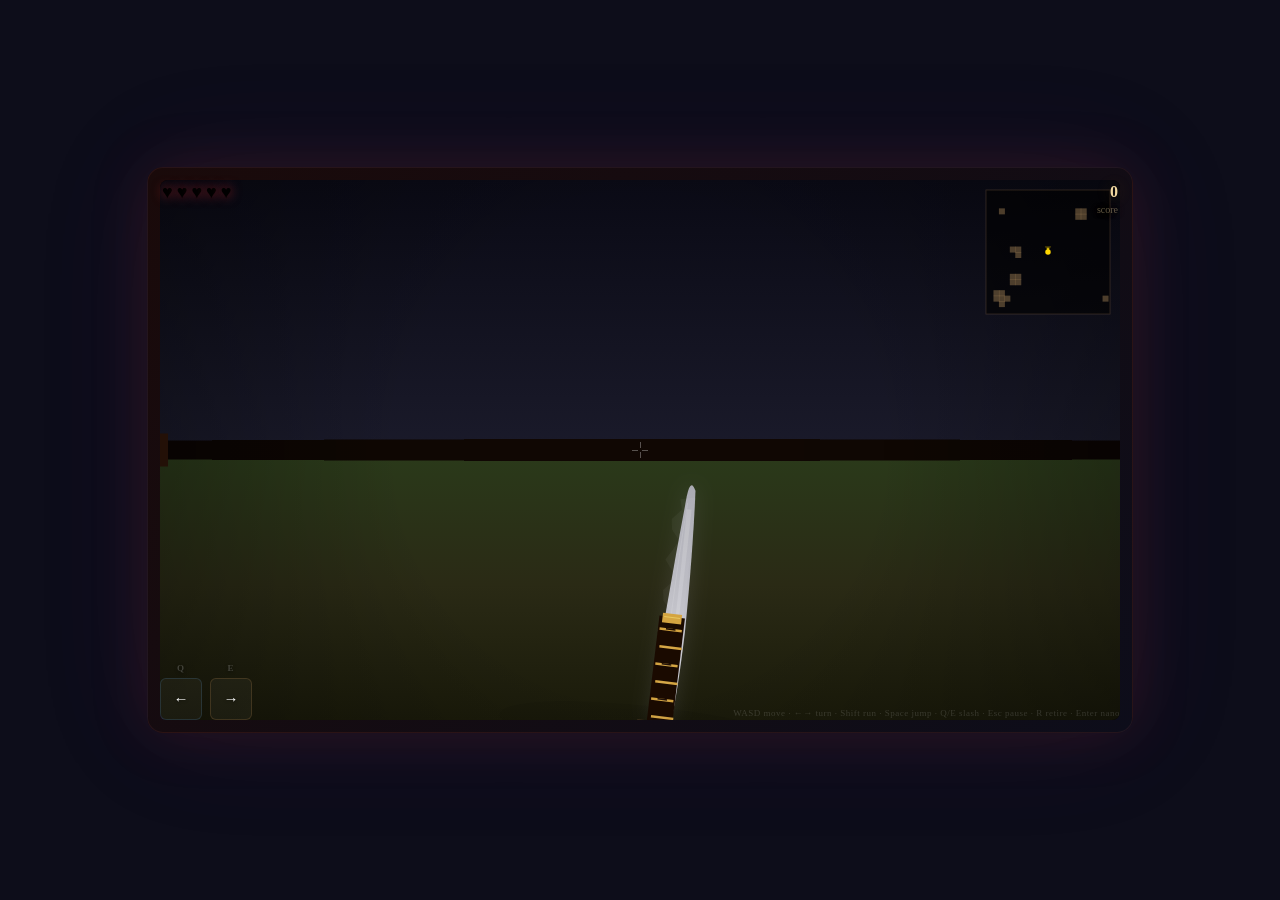
<file: samurai.html>
<!DOCTYPE html>
<html lang="en">
<head>
<meta charset="UTF-8">
<meta name="viewport" content="width=device-width, initial-scale=1.0">
<title>⚔ Bushido Blade</title>
<style>
*{margin:0;padding:0;box-sizing:border-box}
body{
  background:#0d0d1a;
  display:flex;justify-content:center;align-items:center;
  height:100vh;overflow:hidden;font-family:'Georgia',serif;user-select:none
}
#container{
  position:relative;
  background:linear-gradient(135deg,#1a0a0a,#0d0d1a);
  border-radius:16px;padding:12px;
  box-shadow:0 0 60px rgba(200,50,50,.15),0 0 120px rgba(100,50,150,.1);
  border:1px solid rgba(200,100,100,.1);
  width:fit-content;max-width:calc(100vw - 24px);max-height:calc(100vh - 24px);
  margin:auto
}
#c{
  display:block;border-radius:8px;
  width:100%;height:auto;
  max-width:1280px;max-height:720px;
  aspect-ratio:16/9;
  image-rendering:pixelated;image-rendering:crisp-edges;
  background:#000;cursor:crosshair
}
#ui{
  position:absolute;top:0;left:0;right:0;bottom:0;pointer-events:none;border-radius:8px;
  font-family:'Georgia',serif
}
#healthBar{
  position:absolute;top:14px;left:14px;
  display:flex;align-items:center;gap:4px;
}
#healthBar .heart{font-size:18px;filter:drop-shadow(0 0 6px rgba(255,50,50,.6))}
#healthBar .heart.lost{opacity:.2;filter:none}
#scoreDisp{
  position:absolute;top:14px;right:14px;
  color:#f0d8a0;font-size:16px;font-weight:bold;
  text-shadow:0 0 15px rgba(200,150,50,.3),0 2px 4px rgba(0,0,0,.8);
  text-align:right;line-height:1.3
}
#scoreDisp small{display:block;font-size:10px;color:rgba(240,216,160,.4);font-weight:normal}
#topScoreDisp{
  position:absolute;top:46px;right:14px;
  color:rgba(240,216,160,.3);font-size:10px;
  text-shadow:0 0 10px rgba(200,150,50,.15),0 1px 2px rgba(0,0,0,.6);
  text-align:right;line-height:1.3
}
#comboDisp{
  position:absolute;top:40%;left:50%;transform:translate(-50%,-50%);
  color:#ffd700;font-weight:bold;text-align:center;
  text-shadow:0 0 30px rgba(255,215,0,.6),0 0 60px rgba(255,215,0,.3);
  opacity:0;transition:none;pointer-events:none;white-space:pre;line-height:1.3
}
#comboDisp.show{opacity:1}
#cdQ,#cdE{
  position:absolute;bottom:12px;
  width:42px;height:42px;border-radius:6px;
  display:flex;align-items:center;justify-content:center;
  font-size:15px;font-weight:bold;color:#fff;
  background:rgba(255,255,255,.04);
  border:1px solid rgba(255,255,255,.08);
  text-shadow:0 1px 3px rgba(0,0,0,.5)
}
#cdQ{left:12px;border-color:rgba(100,180,255,.15)}
#cdE{left:62px;border-color:rgba(255,180,100,.15)}
#cdQ .key,#cdE .key{
  position:absolute;top:-16px;left:50%;transform:translateX(-50%);
  font-size:9px;color:rgba(255,255,255,.2);letter-spacing:1px
}
#pauseOverlay,#gameOverOverlay{
  position:absolute;top:0;left:0;right:0;bottom:0;
  background:rgba(0,0,0,.75);display:none;
  align-items:center;justify-content:center;
  border-radius:8px;flex-direction:column;gap:6px;
  backdrop-filter:blur(4px);pointer-events:auto;z-index:10
}
#pauseOverlay.show,#gameOverOverlay.show{display:flex}
#pauseOverlay h2,#gameOverOverlay h2{
  color:#f0d8a0;font-size:32px;letter-spacing:5px;
  text-shadow:0 0 30px rgba(200,150,50,.25);margin-bottom:6px
}
#pauseOverlay p,#gameOverOverlay p{
  color:rgba(240,216,160,.5);font-size:13px;letter-spacing:1px
}
#gameOverOverlay .finalScore{color:#ffd700;font-size:24px;margin:6px 0}
#gameOverOverlay .topScore{color:rgba(255,215,0,.4);font-size:12px}
#controls{
  position:absolute;bottom:12px;right:12px;
  color:rgba(255,255,255,.15);font-size:9px;
  text-align:right;line-height:1.5;letter-spacing:.5px
}
#nanoDisp{
  position:absolute;left:8px;top:36px;
  max-width:40%;pointer-events:none;z-index:15;
  font-family:'SF Mono',Consolas,monospace;
  font-size:11px;line-height:1.6;color:#20ff20;
  text-shadow:0 0 10px rgba(32,255,32,0.3);
  white-space:pre-wrap;word-break:break-word;
  opacity:0;transition:opacity .3s
}
#nanoDisp.show{opacity:1}

#mobile-controls{position:absolute;inset:0;pointer-events:none;z-index:10;display:none}
@media(max-width:1024px){
  #mobile-controls{display:block}
  #container{width:100vw;padding:0;border-radius:0;overflow:hidden}
  #container #c{width:100vw;height:auto;aspect-ratio:16/9;border-radius:0;max-height:100dvh;object-fit:contain}
  #controls{display:none}
  #cdQ,#cdE{width:34px;height:34px;font-size:12px;bottom:6px}
  #cdQ{left:6px}#cdE{left:46px}
  #healthBar{top:6px;left:6px}
  #healthBar .heart{font-size:14px}
  #scoreDisp{top:6px;right:6px;font-size:13px}
  #topScoreDisp{top:32px;right:6px}
}
.mc-btn{
  position:absolute;pointer-events:auto;
  width:52px;height:52px;border-radius:50%;
  background:rgba(255,255,255,0.08);border:1px solid rgba(255,255,255,0.14);
  color:rgba(255,255,255,0.7);font-size:20px;display:flex;
  align-items:center;justify-content:center;
  -webkit-tap-highlight-color:transparent;touch-action:none;user-select:none
}
.mc-btn:active{background:rgba(255,255,255,0.2)}
#mc-up{left:70px;bottom:170px}
#mc-left{left:10px;bottom:115px}
#mc-right{left:130px;bottom:115px}
#mc-down{left:70px;bottom:60px}
#mc-tl{right:130px;bottom:115px;width:44px;height:44px;font-size:16px}
#mc-tr{right:70px;bottom:115px;width:44px;height:44px;font-size:16px}
#mc-q-attack{right:70px;bottom:170px;background:rgba(100,180,255,0.12);border-color:rgba(100,180,255,0.3);font-size:13px;font-weight:700}
#mc-q-attack:active{background:rgba(100,180,255,0.3)}
#mc-e-attack{right:10px;bottom:115px;background:rgba(255,180,100,0.12);border-color:rgba(255,180,100,0.3);font-size:13px;font-weight:700}
#mc-e-attack:active{background:rgba(255,180,100,0.35)}
#mc-jump{right:10px;bottom:60px;width:44px;height:44px;font-size:16px}
#mc-run{right:70px;bottom:60px;width:44px;height:44px;font-size:11px;font-weight:700}
#mc-run.on{background:rgba(100,255,180,0.15)!important;border-color:rgba(100,255,180,0.3)!important;color:rgba(100,255,180,0.6)}
#mc-run:active{background:rgba(255,255,255,0.2)}
#mc-pause{right:130px;bottom:60px;width:44px;height:44px;font-size:14px}
#mc-nano{position:absolute;pointer-events:auto;right:10px;bottom:6px;width:36px;height:28px;border-radius:6px;background:rgba(255,255,255,0.06);border:1px solid rgba(255,255,255,0.1);color:rgba(255,255,255,0.35);font-size:10px;display:flex;align-items:center;justify-content:center;-webkit-tap-highlight-color:transparent;touch-action:none;user-select:none}
#mc-nano:active{background:rgba(255,255,255,0.15)}
#mc-restart{position:absolute;pointer-events:auto;top:8px;left:8px;width:30px;height:30px;border-radius:6px;background:rgba(255,80,80,0.06);border:1px solid rgba(255,80,80,0.1);color:rgba(255,120,120,0.35);font-size:9px;font-weight:700;display:flex;align-items:center;justify-content:center;-webkit-tap-highlight-color:transparent;touch-action:none;user-select:none}
#mc-restart:active{background:rgba(255,80,80,0.18)}
@media(max-width:500px){
  .mc-btn{width:44px;height:44px;font-size:16px}
  #mc-up{left:54px;bottom:146px}
  #mc-left{left:6px;bottom:98px}
  #mc-right{left:102px;bottom:98px}
  #mc-down{left:54px;bottom:50px}
  #mc-tl{right:98px;bottom:98px;width:36px;height:36px;font-size:14px}
  #mc-tr{right:54px;bottom:98px;width:36px;height:36px;font-size:14px}
  #mc-q-attack{right:54px;bottom:146px;font-size:11px}
  #mc-e-attack{right:6px;bottom:98px;font-size:11px}
  #mc-jump{right:6px;bottom:50px;width:36px;height:36px;font-size:14px}
  #mc-pause{right:102px;bottom:50px;width:36px;height:36px;font-size:12px}
  #mc-run{right:54px;bottom:50px;width:36px;height:36px;font-size:10px}
  #mc-nano{right:6px;bottom:4px;width:32px;height:24px;font-size:9px}
}

</style>
</head>
<body>
<div id="container">
  <canvas id="c"></canvas>
  <div id="ui">
    <div id="healthBar"></div>
    <div id="scoreDisp">0 <small>score</small></div>
    <div id="topScoreDisp"></div>
    <div id="comboDisp"></div>
    <div id="cdQ"><span class="key">Q</span><span id="qLabel">←</span></div>
    <div id="cdE"><span class="key">E</span><span id="eLabel">→</span></div>
    <div id="controls">WASD move · ←→ turn · Shift run · Space jump · Q/E slash · Esc pause · R retire · Enter nano</div>
    <div id="nanoDisp"></div>
    <div id="pauseOverlay">
      <h2>— PAUSED —</h2>
      <p>Press Esc to resume</p>
    </div>
    <div id="gameOverOverlay">
      <h2 id="endTitle">— FALLEN —</h2>
      <div class="finalScore" id="finalScore">0</div>
      <div class="topScore" id="topScoreMsg"></div>
      <p style="margin-top:10px">Press R to restart</p>
    </div>
    </div>
  <div id="mobile-controls">
    <div class="mc-btn" id="mc-up">▲</div>
    <div class="mc-btn" id="mc-left">◀</div>
    <div class="mc-btn" id="mc-down">▼</div>
    <div class="mc-btn" id="mc-right">▶</div>
    <div class="mc-btn" id="mc-tl">↺</div>
    <div class="mc-btn" id="mc-tr">↻</div>
    <div class="mc-btn" id="mc-q-attack">←⚔</div>
    <div class="mc-btn" id="mc-e-attack">⚔→</div>
    <div class="mc-btn" id="mc-jump">⤴</div>
    <div class="mc-btn" id="mc-run">RUN</div>
    <div class="mc-btn" id="mc-pause">⏸</div>
    <div id="mc-nano">nano</div>
    <div id="mc-toggle" style="position:absolute;top:8px;right:8px;pointer-events:auto;width:30px;height:30px;border-radius:6px;background:rgba(255,255,255,0.1);border:1px solid rgba(255,255,255,0.15);color:rgba(255,255,255,0.5);font-size:16px;display:flex;align-items:center;justify-content:center;-webkit-tap-highlight-color:transparent;touch-action:none;user-select:none;z-index:20">⌨</div>
    <div id="mc-restart">R</div>
  </div>
</div>
<script>
const canvas=document.getElementById('c'),ctx=canvas.getContext('2d');
const W=960,H=540;
canvas.width=W;canvas.height=H;

// === CONFIG ===
const MAP_W=50,MAP_H=50,T=1;
const FOV=Math.PI/3;
const MOVE_SPD=0.045;
const ROT_SPD=0.03;
const JUMP_VEL=0.08;
const GRAVITY=0.004;
const MAX_HP=5;
const ENEMY_BASE_SPAWN=100;

// === UTILITIES ===
function rand(a,b){return a+Math.random()*(b-a)}
function randInt(a,b){return Math.floor(rand(a,b+1))}
function clamp(v,mn,mx){return Math.max(mn,Math.min(mx,v))}
function dist(a,b){return Math.hypot(a.x-b.x,a.y-b.y)}

// === STATE ===
const state={
  paused:false,gameOver:false,retired:false,
  score:0,combo:0,comboTimer:0,
  bestScore:0,topScores:[],
  spawnTimer:0,difficulty:1,totalKills:0,wave:1,time:0,
  shake:{x:0,y:0,i:0,d:0},
  enemyTypes:{ronin:0,samurai:0,ninja:0}
};
const pl={
  x:25,y:25,dir:0,
  planeX:0,planeY:0.58,
  hp:MAX_HP,maxHp:MAX_HP,
  z:0,zVel:0,onGround:true,
  slashTmr:0,slashType:null,
  hurtTmr:0,iFrames:0,
  bob:0,alive:true
};
pl.dir=-Math.PI/2;
pl.planeX=Math.cos(pl.dir+Math.PI/2)*Math.tan(FOV/2);
pl.planeY=Math.sin(pl.dir+Math.PI/2)*Math.tan(FOV/2);
let map=[],enemies=[],particles=[],decorations=[],pickups=[],zBuffer=[];
let keys={},tick=0;

// === MAP ===
function genMap(){
  map=[];
  for(let y=0;y<MAP_W;y++){map[y]=[];for(let x=0;x<MAP_H;x++){map[y][x]=x===0||y===0||x===MAP_W-1||y===MAP_H-1?1:0;}}
  // Interior walls - columns and structures
  for(let i=0;i<30;i++){
    let x,y,a=0;
    do{x=randInt(2,MAP_W-3);y=randInt(2,MAP_H-3);a++;}
    while((map[y][x]!==0||dist({x,y},{x:MAP_W/2,y:MAP_H/2})<6)&&a<50);
    if(a<50){
      if(Math.random()<.5)map[y][x]=1;
      else{for(let dy=0;dy<2;dy++)for(let dx=0;dx<2;dx++)if(y+dy<MAP_H-1&&x+dx<MAP_W-1)map[y+dy][x+dx]=1;}
    }
  }
  // Clear spawn area
  const cx=Math.floor(MAP_W/2),cy=Math.floor(MAP_H/2);
  for(let dy=-3;dy<=3;dy++)for(let dx=-3;dx<=3;dx++)
    if(cy+dy>0&&cy+dy<MAP_H-1&&cx+dx>0&&cx+dx<MAP_W-1)map[cy+dy][cx+dx]=0;
  // Add some open corridors
  for(let i=0;i<8;i++){
    const dir=randInt(0,3),pos=randInt(4,MAP_W-5);
    if(dir===0)for(let x=4;x<MAP_W-4;x++)if(map[pos][x]===1&&Math.random()<.6)map[pos][x]=0;
    if(dir===1)for(let x=4;x<MAP_W-4;x++)if(map[pos][x]===1&&Math.random()<.6)map[pos][x]=0;
    if(dir===2)for(let y=4;y<MAP_H-4;y++)if(map[y][pos]===1&&Math.random()<.6)map[y][pos]=0;
    if(dir===3)for(let y=4;y<MAP_H-4;y++)if(map[y][pos]===1&&Math.random()<.6)map[y][pos]=0;
  }
  // Decorative pillars
  decorations=[];
  for(let y=2;y<MAP_H-2;y++)for(let x=2;x<MAP_W-2;x++)
    if(map[y][x]===0&&Math.random()<.008&&dist({x,y},{x:MAP_W/2,y:MAP_H/2})>5)
      decorations.push({x:x+0.5,y:y+0.5,ty:'pillar'});
  // Wall decorations
  for(let y=2;y<MAP_H-2;y++)for(let x=2;x<MAP_W-2;x++)
    if(map[y][x]===1&&Math.random()<.03){
      const adj=map[y-1][x]===0||map[y+1][x]===0||map[y][x-1]===0||map[y][x+1]===0;
      if(adj)decorations.push({x:x+0.5,y:y+0.5,ty:'torch'});
    }
}
function walkable(x,y){
  return x>=0.2&&y>=0.2&&x<MAP_W-0.2&&y<MAP_H-0.2&&
    map[Math.floor(y)][Math.floor(x)]<1;
}

// === SPRITES ===
function drawSamurai(cx,cy,w,h,type,dir,anim){
  const g=ctx;
  if(type==='player'){
    g.fillStyle='#1a2a5a';
    g.fillRect(cx-w/2,cy-h*0.45,w*0.8,h*0.5);
    g.strokeStyle='#d4a440';g.lineWidth=2;
    g.strokeRect(cx-w/2,cy-h*0.45,w*0.8,h*0.5);
    g.fillStyle='#f5d0a9';
    g.beginPath();g.arc(cx,cy-h*0.6,w*0.25,0,Math.PI*2);g.fill();
    g.fillStyle='#0a0a0a';
    g.beginPath();g.ellipse(cx,cy-h*0.75,w*0.12,w*0.18,0,0,Math.PI*2);g.fill();
    g.fillStyle='#d4a440';
    g.fillRect(cx-w*0.15,cy-h*0.02,w*0.3,h*0.03);
  }else if(type==='ronin'){
    g.fillStyle='#5a1a1a';
    g.fillRect(cx-w/2,cy-h*0.4,w*0.8,h*0.45);
    g.fillStyle='#f5d0a9';
    g.beginPath();g.arc(cx,cy-h*0.55,w*0.22,0,Math.PI*2);g.fill();
    g.fillStyle='#8a7a5a';
    g.beginPath();g.ellipse(cx,cy-h*0.65,w*0.35,w*0.12,0,0,Math.PI*2);g.fill();
    g.fillStyle='#1a1a1a';
    g.fillRect(cx-w*0.18,cy-h*0.55,w*0.1,6);
    g.fillRect(cx+w*0.08,cy-h*0.55,w*0.1,6);
  }else if(type==='samurai'){
    g.fillStyle='#8a1a1a';
    g.fillRect(cx-w/2,cy-h*0.45,w*0.85,h*0.5);
    g.strokeStyle='#4a4a4a';g.lineWidth=2;
    g.strokeRect(cx-w/2,cy-h*0.45,w*0.85,h*0.5);
    g.fillStyle='#f5d0a9';
    g.beginPath();g.arc(cx,cy-h*0.6,w*0.25,0,Math.PI*2);g.fill();
    g.fillStyle='#4a4a4a';
    g.beginPath();g.arc(cx,cy-h*0.62,w*0.32,Math.PI,0);g.fill();
    g.fillStyle='#d4a440';
    g.beginPath();g.moveTo(cx,cy-h*0.82);g.lineTo(cx-5,cy-h*0.68);g.lineTo(cx+5,cy-h*0.68);g.closePath();g.fill();
    g.fillStyle='#ff4a4a';
    g.beginPath();g.arc(cx-w*0.1,cy-h*0.6,3,0,Math.PI*2);g.fill();
    g.beginPath();g.arc(cx+w*0.1,cy-h*0.6,3,0,Math.PI*2);g.fill();
  }else if(type==='ninja'){
    g.fillStyle='#1a1a2a';
    g.fillRect(cx-w/2,cy-h*0.4,w*0.75,h*0.45);
    g.fillStyle='#2a2a3a';
    g.beginPath();g.arc(cx,cy-h*0.55,w*0.22,0,Math.PI*2);g.fill();
    g.fillStyle='#0a0a1a';
    g.fillRect(cx-w*0.22,cy-h*0.65,w*0.44,h*0.2);
    g.fillStyle='#ff6a4a';
    g.fillRect(cx-w*0.14,cy-h*0.6,w*0.1,3);
    g.fillRect(cx+w*0.04,cy-h*0.6,w*0.1,3);
  }
}
function createSprite(type,dir){
  const c=document.createElement('canvas');
  c.width=40;c.height=60;
  const g=c.getContext('2d');
  drawSamurai(g,20,60,40,60,type,dir,0);
  // Katana
  g.save();g.translate(20,28);
  g.fillStyle='#c0c0c0';
  g.fillRect(0,-2,24,3);
  g.fillStyle='#2a1a0a';
  g.fillRect(-8,-1,7,3);
  g.fillStyle='#d4a440';
  g.fillRect(-1,-3,2,7);
  g.restore();
  return c;
}

// === RAYCASTER ===
function castRay(rayAngle){
  rayAngle=rayAngle%(Math.PI*2);if(rayAngle<0)rayAngle+=Math.PI*2;
  const sin=Math.sin(rayAngle),cos=Math.cos(rayAngle);
  const deltaDistX=cos===0?1e10:Math.abs(1/cos);
  const deltaDistY=sin===0?1e10:Math.abs(1/sin);
  let mapX=Math.floor(pl.x),mapY=Math.floor(pl.y);
  let stepX,stepY,sideDistX,sideDistY;
  if(cos<0){stepX=-1;sideDistX=(pl.x-mapX)*deltaDistX;}
  else{stepX=1;sideDistX=(mapX+1-pl.x)*deltaDistX;}
  if(sin<0){stepY=-1;sideDistY=(pl.y-mapY)*deltaDistY;}
  else{stepY=1;sideDistY=(mapY+1-pl.y)*deltaDistY;}
  let hit=0,side=0;
  while(hit===0){
    if(sideDistX<sideDistY){sideDistX+=deltaDistX;mapX+=stepX;side=0;}
    else{sideDistY+=deltaDistY;mapY+=stepY;side=1;}
    if(mapX<0||mapX>=MAP_W||mapY<0||mapY>=MAP_H){hit=1;break;}
    if(map[mapY][mapX]>0)hit=1;
  }
  let perpDist;
  if(side===0)perpDist=(mapX-pl.x+(1-stepX)/2)/cos;
  else perpDist=(mapY-pl.y+(1-stepY)/2)/sin;
  if(perpDist<0.01)perpDist=0.01;
  const wallVal=mapX>=0&&mapX<MAP_W&&mapY>=0&&mapY<MAP_H?map[mapY][mapX]:1;
  return {perpDist,side,wallX:side===0?pl.y+perpDist*sin:pl.x+perpDist*cos,wallVal,mapX,mapY};
}

function renderScene(){
  zBuffer=[];
  const zOff=Math.floor(pl.z*50);
  // Ceiling
  const cg=ctx.createLinearGradient(0,0,0,H/2+zOff);
  cg.addColorStop(0,'#0a0a15');cg.addColorStop(1,'#1a1a2a');
  ctx.fillStyle=cg;ctx.fillRect(0,0,W,Math.floor(H/2)+zOff);
  // Floor
  const fg=ctx.createLinearGradient(0,Math.floor(H/2)+zOff,0,H);
  fg.addColorStop(0,'#2a3a1a');fg.addColorStop(0.5,'#2a2a15');fg.addColorStop(1,'#1a1a0a');
  ctx.fillStyle=fg;ctx.fillRect(0,Math.floor(H/2)+zOff,W,Math.ceil(H/2)-zOff);
  // Raycast
  const stripeW=4;
  for(let col=0;col<W;col+=stripeW){
    const cameraX=2*col/W-1;
    const rayAngle=pl.dir+Math.atan(cameraX*Math.tan(FOV/2));
    const hit=castRay(rayAngle);
    const perpDist=hit.perpDist;
    zBuffer[col]=perpDist;
    const lineH=Math.floor(H/perpDist);
    let drawStart=-lineH/2+H/2+zOff;
    let drawEnd=lineH/2+H/2+zOff;
    // Wall color
    let wallColor;
    const base=hit.wallVal===1?60:90;
    const shade=Math.min(1,1-perpDist*0.03);
    const bright=Math.floor(base*shade);
    const sideMul=hit.side===0?1:0.7;
    wallColor=`rgb(${Math.floor(bright*1.5*sideMul)},${Math.floor(bright*0.7*sideMul)},${Math.floor(bright*0.3*sideMul)})`;
    // Draw wall
    ctx.fillStyle=wallColor;ctx.fillRect(col,drawStart,stripeW,Math.max(0,drawEnd-drawStart));
    // Wall top/bottom edge
    if(perpDist<8){
      ctx.fillStyle='rgba(0,0,0,0.08)';ctx.fillRect(col,drawStart,stripeW,3);
    }
  }
  // Fill z-buffer gaps
  for(let i=1;i<W;i++)if(zBuffer[i]===undefined)zBuffer[i]=zBuffer[i-1]||999;
  zBuffer[0]=zBuffer[0]||999;
}

// === SPRITE CANVASES ===
let spriteCache={};
function getSpriteCanvas(type){
  if(spriteCache[type])return spriteCache[type];
  const c=document.createElement('canvas');
  c.width=48;c.height=72;const g=c.getContext('2d');
  const cx=24;

  function drawBody(col,top,w,h){
    const grad=g.createLinearGradient(cx-w/2,top,cx+w/2,top);
    grad.addColorStop(0,shadeColor(col,-25));grad.addColorStop(0.3,col);grad.addColorStop(0.7,col);grad.addColorStop(1,shadeColor(col,-25));
    g.fillStyle=grad;g.fillRect(cx-w/2,top,w,h);
    for(let i=0;i<4;i++){g.fillStyle='rgba(0,0,0,0.1)';g.fillRect(cx-w/2+2,top+2+i*(h/4),w-4,1);}
  }

  if(type==='ronin'){
    // Torn hakama
    drawBody('#2a1a0a',30,24,28);
    // Torn haori with patches
    drawBody('#3a2a1a',18,26,20);
    g.fillStyle='#2a1a0a';g.fillRect(cx-4,20,8,7);
    // Patch
    g.fillStyle='#4a3a2a';g.fillRect(cx+4,26,6,5);
    // Head
    g.fillStyle='#d4a080';g.beginPath();g.arc(cx,14,8,0,Math.PI*2);g.fill();
    // Scars
    g.strokeStyle='#b08070';g.lineWidth=0.5;
    g.beginPath();g.moveTo(cx-6,10);g.lineTo(cx-2,16);g.lineTo(cx+2,14);g.stroke();
    // Angry red eyes
    g.fillStyle='#ff2222';
    g.shadowColor='rgba(255,0,0,0.6)';g.shadowBlur=4;
    g.fillRect(cx-6,12,4,2);g.fillRect(cx+2,12,4,2);
    g.shadowBlur=0;
    // Angry eyebrows
    g.strokeStyle='#000';g.lineWidth=1.5;
    g.beginPath();g.moveTo(cx-8,8);g.lineTo(cx-1,10);g.stroke();
    g.beginPath();g.moveTo(cx+8,8);g.lineTo(cx+1,10);g.stroke();
    // Sneer mouth
    g.fillStyle='#1a0a0a';g.fillRect(cx-4,19,8,2);
    // Rotten teeth
    g.fillStyle='#8a7a5a';g.fillRect(cx-4,19,2,2);g.fillRect(cx+2,19,2,2);
    // Straw hat (kasa) - torn
    g.fillStyle='#7a6a4a';g.beginPath();g.ellipse(cx,3,19,5,0,0,Math.PI*2);g.fill();
    g.fillStyle='#5a4a2a';g.beginPath();g.ellipse(cx,2,13,3,0,0,Math.PI*2);g.fill();
    g.fillStyle='#3a2a1a';g.fillRect(cx-1,-1,2,9);
    // Weapon in front - katana held diagonally
    g.fillStyle='#c8c8d0';g.save();g.translate(cx+8,28);g.rotate(0.3);
    g.fillRect(0,0,16,2);g.fillRect(15,0,3,2);g.restore();
    g.fillStyle='#2a1a0a';g.save();g.translate(cx+6,26);g.rotate(0.3);
    g.fillRect(0,0,7,4);g.restore();
    g.fillStyle='#d4a440';
    g.save();g.translate(cx+7,25);g.rotate(0.3);
    g.fillRect(-1,0,2,6);g.restore();
    // Dirty bandaged feet
    g.fillStyle='#4a3a2a';g.fillRect(cx-7,56,5,8);g.fillRect(cx+2,56,5,8);
    g.fillStyle='#8a7a5a';g.fillRect(cx-6,60,3,2);g.fillRect(cx+3,60,3,2);

  }else if(type==='samurai'){
    // Dark armor
    const armorCol='#6a1515';
    // Leggings
    drawBody('#3a1a1a',44,20,18);
    // Chest armor with gradient
    const doGrad=g.createLinearGradient(cx-15,20,cx+15,20);
    doGrad.addColorStop(0,shadeColor(armorCol,-20));doGrad.addColorStop(0.3,armorCol);doGrad.addColorStop(0.7,armorCol);doGrad.addColorStop(1,shadeColor(armorCol,-20));
    g.fillStyle=doGrad;g.fillRect(cx-15,20,30,24);
    // Armor plate lines
    for(let i=0;i<6;i++){g.fillStyle='rgba(0,0,0,0.12)';g.fillRect(cx-13,22+i*4,26,0.5);}
    // Gold trim
    g.fillStyle='#d4a440';g.fillRect(cx-15,20,30,1);g.fillRect(cx-15,44,30,1);
    g.fillRect(cx-15,20,1,24);g.fillRect(cx+14,20,1,24);
    // Shoulder guards
    g.fillStyle=armorCol;g.fillRect(cx-22,16,8,16);g.fillRect(cx+14,16,8,16);
    g.fillStyle='#d4a440';g.fillRect(cx-22,16,8,1);g.fillRect(cx+14,16,8,1);
    // Belt
    g.fillStyle='#d4a440';g.fillRect(cx-13,22,26,3);
    g.fillStyle='#8a6a20';g.fillRect(cx-2,22,4,3);
    // Head
    g.fillStyle='#d4a080';g.beginPath();g.arc(cx,11,7,0,Math.PI*2);g.fill();
    // Kabuto
    g.fillStyle='#3a3a3a';
    g.beginPath();g.arc(cx,10,11,Math.PI,0);g.fill();
    g.fillRect(cx-11,10,22,4);
    // Helmet rivets
    for(let i=0;i<5;i++){g.fillStyle='#d4a440';g.beginPath();g.arc(cx-8+i*4,6,1.2,0,Math.PI*2);g.fill();}
    // Evil maedate (crest)
    g.fillStyle='#d4a440';g.beginPath();g.moveTo(cx,-2);g.lineTo(cx-6,10);g.lineTo(cx+6,10);g.closePath();g.fill();
    g.fillStyle='#ffd700';
    g.beginPath();g.moveTo(cx,-4);g.lineTo(cx-2,2);g.lineTo(cx+2,2);g.closePath();g.fill();
    // Menpo (face guard) - more evil
    g.fillStyle='#2a2a2a';g.fillRect(cx-7,11,14,7);
    // Demon mouth on menpo
    g.fillStyle='#1a0a0a';g.fillRect(cx-5,15,10,2);
    g.fillStyle='#ff2222';g.fillRect(cx-3,15,2,2);g.fillRect(cx+1,15,2,2);
    // Glowing demonic red eyes
    g.shadowColor='rgba(255,0,0,0.8)';g.shadowBlur=6;
    g.fillStyle='#ff0000';g.fillRect(cx-6,9,5,3);g.fillRect(cx+1,9,5,3);
    g.shadowBlur=0;
    g.fillStyle='#ffff00';g.fillRect(cx-5,10,3,1);g.fillRect(cx+2,10,3,1);
    // Nodachi in front (diagonal)
    g.fillStyle='#d0d0d8';g.save();g.translate(cx+6,26);g.rotate(0.5);
    g.fillRect(0,0,22,2);g.fillRect(21,0,3,2);g.restore();
    g.fillStyle='#2a1a0a';g.save();g.translate(cx+3,24);g.rotate(0.5);
    g.fillRect(0,0,8,5);g.restore();
    g.fillStyle='#d4a440';
    g.save();g.translate(cx+5,23);g.rotate(0.5);
    g.fillRect(-1,0,2,8);g.restore();
    // Armored feet
    g.fillStyle='#4a4a4a';g.fillRect(cx-8,60,7,6);g.fillRect(cx+1,60,7,6);
    // Knee guards
    g.fillStyle='#5a5a5a';g.fillRect(cx-9,44,8,5);g.fillRect(cx+1,44,8,5);

  }else{ // ninja
    // Dark body suit
    g.fillStyle='#111122';
    g.fillRect(cx-11,20,22,28);
    // Body shading
    g.fillStyle='rgba(255,255,255,0.02)';g.fillRect(cx-9,22,18,24);
    // Ninja chainmail (kusari) visible at edges
    for(let i=0;i<6;i++){g.fillStyle='rgba(100,100,120,0.06)';g.fillRect(cx-9,22+i*4,18,1);}
    // Belt with pouches
    g.fillStyle='#2a2a3a';g.fillRect(cx-11,28,22,3);
    g.fillStyle='#3a3a4a';g.fillRect(cx-7,27,4,5);g.fillRect(cx+3,27,4,5);
    // Shoulders with chainmail
    g.fillStyle='#111122';g.fillRect(cx-18,18,18,10);g.fillRect(cx,18,18,10);
    for(let i=0;i<4;i++){g.fillStyle='rgba(120,120,140,0.05)';g.fillRect(cx-17,19+i*2,7,1);g.fillRect(cx+10,19+i*2,7,1);}
    // Head/hood
    g.fillStyle='#111122';g.beginPath();g.arc(cx,13,10,0,Math.PI*2);g.fill();
    // Face mask
    g.fillStyle='#0a0a1a';g.fillRect(cx-9,9,18,12);
    // Demon eyes (narrow, glowing red)
    g.shadowColor='rgba(255,50,0,0.6)';g.shadowBlur=5;
    g.fillStyle='#ff3300';g.fillRect(cx-8,11,6,1.5);
    g.fillRect(cx+2,11,6,1.5);
    g.shadowBlur=0;
    g.fillStyle='#ffaa44';g.fillRect(cx-7,11,4,0.5);
    g.fillRect(cx+3,11,4,0.5);
    // Ninjato in front
    g.fillStyle='#c0c0c8';g.save();g.translate(cx+5,29);g.rotate(0.2);
    g.fillRect(0,0,14,1.5);g.restore();
    g.fillStyle='#1a1a1a';g.save();g.translate(cx+3,27);g.rotate(0.2);
    g.fillRect(0,0,6,3);g.restore();
    g.fillStyle='#d4a440';
    g.save();g.translate(cx+4,26);g.rotate(0.2);
    g.fillRect(-0.5,0,1.5,5);g.restore();
    // Shuriken on belt
    g.fillStyle='#6a6a7a';
    for(let i=0;i<4;i++){g.save();g.translate(cx-7,32);g.rotate(i*Math.PI/2);g.beginPath();g.moveTo(0,0);g.lineTo(3,-5);g.lineTo(0,-7);g.lineTo(-3,-5);g.closePath();g.fill();g.restore();}
    // Wrapped legs
    g.fillStyle='#1a1a2a';g.fillRect(cx-8,56,6,8);g.fillRect(cx+2,56,6,8);
    g.fillStyle='#222233';g.fillRect(cx-7,56,4,3);g.fillRect(cx+3,56,4,3);
    // Leg wraps
    for(let i=0;i<5;i++){g.fillStyle='rgba(255,255,255,0.03)';g.fillRect(cx-9,42+i*4.5,18,0.5);}
  }
  function shadeColor(col,pct){
    const r=parseInt(col.slice(1,3),16),g=parseInt(col.slice(3,5),16),b=parseInt(col.slice(5,7),16);
    const f=1+pct/100;return `rgb(${Math.min(255,Math.floor(r*f))},${Math.min(255,Math.floor(g*f))},${Math.min(255,Math.floor(b*f))})`;
  }

  if(type==='ronin'){
    // Worn hakama
    drawBody('#3a2a1a',30,22,28);
    // Worn haori (jacket)
    drawBody('#4a3a2a',18,24,20);
    g.fillStyle='#3a2a1a';g.fillRect(cx-3,20,6,6); // collar
    // Head
    g.fillStyle='#e8c8a0';g.beginPath();g.arc(cx,14,8,0,Math.PI*2);g.fill();
    // Stubble
    g.fillStyle='rgba(0,0,0,0.05)';g.fillRect(cx-5,18,10,3);
    // Eyes
    g.fillStyle='#1a1a1a';g.fillRect(cx-5,12,4,2);g.fillRect(cx+1,12,4,2);
    // Eyebrows (angry)
    g.strokeStyle='#1a1a1a';g.lineWidth=1;g.beginPath();g.moveTo(cx-7,9);g.lineTo(cx-1,10);g.stroke();
    g.beginPath();g.moveTo(cx+7,9);g.lineTo(cx+1,10);g.stroke();
    // Mouth
    g.strokeStyle='#1a1a1a';g.lineWidth=1;g.beginPath();g.moveTo(cx-3,19);g.lineTo(cx+3,19);g.stroke();
    // Straw hat (kasa)
    g.fillStyle='#8a7a5a';g.beginPath();g.ellipse(cx,4,18,5,0,0,Math.PI*2);g.fill();
    g.fillStyle='#6a5a3a';g.beginPath();g.ellipse(cx,3,12,3,0,0,Math.PI*2);g.fill();
    g.fillStyle='#5a4a2a';g.fillRect(cx-1,0,2,8); // hat knot
    // Katana at side
    g.fillStyle='#c0c0c0';g.fillRect(cx+16,25,14,2);
    g.fillStyle='#2a1a0a';g.fillRect(cx+14,24,6,4);
    g.fillStyle='#d4a440';g.fillRect(cx+16,23,2,6);
    // Scabbard
    g.fillStyle='#1a0a0a';g.fillRect(cx-14,32,4,18);
    // Feet
    g.fillStyle='#3a2a1a';g.fillRect(cx-7,56,5,8);g.fillRect(cx+2,56,5,8);
    // Wrapped sandals
    g.fillStyle='#c0b090';g.fillRect(cx-7,60,5,2);g.fillRect(cx+2,60,5,2);
    
  }else if(type==='samurai'){
    // Full armor (yoroi) - red
    const armorCol='#8a2020';
    // Leggings (haidate)
    drawBody('#4a2a2a',44,18,18);
    // Do (chest armor)
    const doGrad=g.createLinearGradient(cx-14,20,cx+14,20);
    doGrad.addColorStop(0,shadeColor(armorCol,-15));doGrad.addColorStop(0.5,armorCol);doGrad.addColorStop(1,shadeColor(armorCol,-15));
    g.fillStyle=doGrad;g.fillRect(cx-14,20,28,24);
    // Armor plate lines
    for(let i=0;i<5;i++){g.fillStyle='rgba(0,0,0,0.1)';g.fillRect(cx-12,22+i*4.5,24,0.5);}
    // Shoulder guards (sode)
    g.fillStyle=armorCol;g.fillRect(cx-20,18,7,14);g.fillRect(cx+13,18,7,14);
    g.strokeStyle='#d4a440';g.lineWidth=0.5;
    g.strokeRect(cx-20,18,7,14);g.strokeRect(cx+13,18,7,14);
    // Belt (obi)
    g.fillStyle='#d4a440';g.fillRect(cx-12,22,24,2);
    // Head
    g.fillStyle='#e8c8a0';g.beginPath();g.arc(cx,12,7,0,Math.PI*2);g.fill();
    // Kabuto (helmet)
    g.fillStyle='#4a4a4a';
    g.beginPath();g.arc(cx,11,10,Math.PI,0);g.fill();
    g.fillRect(cx-10,11,20,3);
    // Helmet rivets
    for(let i=0;i<4;i++){g.fillStyle='#d4a440';g.beginPath();g.arc(cx-6+i*4,7,1,0,Math.PI*2);g.fill();}
    // Maedate (front crest)
    g.fillStyle='#d4a440';g.beginPath();g.moveTo(cx,0);g.lineTo(cx-5,10);g.lineTo(cx+5,10);g.closePath();g.fill();
    g.fillStyle='#ffd700';g.beginPath();g.arc(cx,3,2,0,Math.PI*2);g.fill();
    // Menpo (face guard)
    g.fillStyle='#3a3a3a';g.fillRect(cx-6,12,12,6);
    g.fillStyle='#e8c8a0';g.fillRect(cx-6,12,12,3);
    // Eyes (glowing red)
    g.fillStyle='#ff2222';g.fillRect(cx-5,10,4,2);g.fillRect(cx+1,10,4,2);
    g.shadowColor='rgba(255,0,0,0.5)';g.shadowBlur=4;
    g.fillRect(cx-5,10,4,2);g.fillRect(cx+1,10,4,2);
    g.shadowBlur=0;
    // Nodachi (long katana)
    g.fillStyle='#d0d0d8';g.fillRect(cx+14,26,20,2);
    g.fillStyle='#2a1a0a';g.fillRect(cx+12,24,8,5);
    g.fillStyle='#d4a440';g.fillRect(cx+14,23,2,7);
    // Feet - armored
    g.fillStyle='#4a4a4a';g.fillRect(cx-7,60,6,6);g.fillRect(cx+1,60,6,6);
    // Knee guards
    g.fillStyle='#5a5a5a';g.fillRect(cx-8,44,7,4);g.fillRect(cx+1,44,7,4);
    
  }else{ // ninja
    // Body suit
    g.fillStyle='#1a1a2a';
    g.fillRect(cx-10,20,20,26);
    // Body shading
    g.fillStyle='rgba(255,255,255,0.03)';g.fillRect(cx-8,22,16,22);
    // Belt
    g.fillStyle='#2a2a4a';g.fillRect(cx-10,26,20,2);
    // Shoulders
    g.fillStyle='#1a1a2a';g.fillRect(cx-16,20,16,8);g.fillRect(cx,20,16,8);
    // Head/hood
    g.fillStyle='#1a1a2a';g.beginPath();g.arc(cx,14,9,0,Math.PI*2);g.fill();
    // Face mask
    g.fillStyle='#0a0a1a';g.fillRect(cx-8,10,16,10);
    // Eyes (narrow, glowing)
    g.shadowColor='rgba(255,100,50,0.4)';g.shadowBlur=3;
    g.fillStyle='#ff6644';g.fillRect(cx-7,12,5,1);g.fillRect(cx+2,12,5,1);
    g.shadowBlur=0;
    // Ninjato (short blade)
    g.fillStyle='#c0c0c0';g.fillRect(cx+11,28,12,1.5);
    g.fillStyle='#1a1a1a';g.fillRect(cx+9,27,5,3);
    g.fillStyle='#d4a440';g.fillRect(cx+10,26,1.5,5);
    // Shuriken on belt
    g.fillStyle='#6a6a6a';
    for(let i=0;i<4;i++){g.save();g.translate(cx-6,32);g.rotate(i*Math.PI/2);g.beginPath();g.moveTo(0,0);g.lineTo(3,-5);g.lineTo(0,-7);g.lineTo(-3,-5);g.closePath();g.fill();g.restore();}
    // Feet 
    g.fillStyle='#0a0a1a';g.fillRect(cx-7,56,5,8);g.fillRect(cx+2,56,5,8);
    // Tabi (split-toe socks)
    g.fillStyle='#1a1a2a';g.fillRect(cx-7,56,5,3);g.fillRect(cx+2,56,5,3);
    // Leg wraps
    for(let i=0;i<4;i++){g.fillStyle='rgba(255,255,255,0.03)';g.fillRect(cx-8,42+i*4,16,1);}
  }
  spriteCache[type]=c;return c;
}
let pickupCache=null;
function getPickupCanvas(){
  if(pickupCache)return pickupCache;
  const c=document.createElement('canvas');c.width=24;c.height=24;const g=c.getContext('2d');
  g.fillStyle='rgba(0,0,0,0.15)';g.beginPath();g.ellipse(12,17,8,4,0,0,Math.PI*2);g.fill();
  g.shadowColor='rgba(255,51,85,0.5)';g.shadowBlur=8;
  g.fillStyle='#ff3355';g.beginPath();
  g.moveTo(12,4);g.quadraticCurveTo(2,2,3,11);g.quadraticCurveTo(5,18,12,20);
  g.quadraticCurveTo(19,18,21,11);g.quadraticCurveTo(22,2,12,4);g.closePath();g.fill();
  g.shadowBlur=0;
  g.fillStyle='rgba(255,255,255,0.25)';g.beginPath();g.arc(8,8,3,0,Math.PI*2);g.fill();
  g.fillStyle='rgba(255,255,255,0.15)';g.beginPath();g.arc(16,10,2,0,Math.PI*2);g.fill();
  pickupCache=c;return c;
}
// === SPRITE RENDERING ===
function renderSprites(){
  const sprites=[];
  enemies.forEach(e=>{if(e.hp<=0)return;const d=dist(pl,e);if(d>30)return;sprites.push({x:e.x,y:e.y,d,ty:'enemy',e});});
  pickups.forEach(p=>{if(p.life<=0)return;const d=dist(pl,p);if(d>30)return;sprites.push({x:p.x,y:p.y,d,ty:'pickup',p});});
  sprites.sort((a,b)=>b.d-a.d);
  const zOff=Math.floor(pl.z*50);
  sprites.forEach(s=>{
    const dx=s.x-pl.x,dy=s.y-pl.y;
    const invDet=1/(pl.planeX*Math.sin(pl.dir)-Math.cos(pl.dir)*pl.planeY);
    const transformX=invDet*(Math.sin(pl.dir)*dx-Math.cos(pl.dir)*dy);
    const transformY=invDet*(-pl.planeY*dx+pl.planeX*dy);
    if(transformY<=0)return;
    const spriteScreenX=Math.floor(W/2*(1+transformX/transformY));
    const spriteH=Math.abs(Math.floor(H/transformY));
    const drawStartY=Math.floor(-spriteH/2+H/2+zOff);
    const drawEndY=Math.floor(spriteH/2+H/2+zOff);
    const drawStartX=Math.floor(-spriteH/2+spriteScreenX);
    const drawEndX=Math.floor(spriteH/2+spriteScreenX);
    if(s.ty==='enemy'&&!(s.e.hurtTmr>0&&s.e.hurtTmr%2===0)){
      const sc=getSpriteCanvas(s.e.type);
      const centerStripe=Math.floor((drawStartX+drawEndX)/2);
      if(centerStripe>=0&&centerStripe<W&&transformY<zBuffer[centerStripe]){
        ctx.drawImage(sc,drawStartX,drawStartY,Math.max(1,drawEndX-drawStartX),Math.max(1,drawEndY-drawStartY));
      }
      // Attack slash arc
      if(s.e.attackAnim>0){
        const ap=s.e.attackAnim/10,p=1-ap;
        ctx.save();
        ctx.globalAlpha=ap*0.5;
        ctx.strokeStyle='rgba(220,200,180,0.5)';
        ctx.lineWidth=1+p*2;
        ctx.shadowColor='rgba(220,200,180,0.3)';ctx.shadowBlur=8;
        const r=20+transformY*10,cy2=drawStartY+(drawEndY-drawStartY)*0.3;
        ctx.beginPath();ctx.arc(spriteScreenX,cy2,r,-0.8-p*0.6,0.8+p*0.6);ctx.stroke();
        ctx.shadowBlur=0;ctx.globalAlpha=1;
        ctx.restore();
      }
      // Health bar
      if(s.e.hp<s.e.maxHp){
        const bw=Math.min(60,drawEndX-drawStartX);
        const barY=drawStartY-6;
        ctx.fillStyle='rgba(0,0,0,0.5)';ctx.fillRect(spriteScreenX-bw/2-1,barY-1,bw+2,5);
        ctx.fillStyle=s.e.hp>1?'#44cc44':'#ff4444';ctx.fillRect(spriteScreenX-bw/2,barY,Math.floor(bw*s.e.hp/s.e.maxHp),3);
      }
    }else if(s.ty==='pickup'){
      const bob=Math.sin(state.time*0.06+s.p.x)*4;
      const sc=getPickupCanvas();
      const centerStripe=Math.floor((drawStartX+drawEndX)/2);
      if(centerStripe>=0&&centerStripe<W&&transformY<zBuffer[centerStripe]){
        ctx.drawImage(sc,drawStartX,drawStartY+bob,Math.max(1,drawEndX-drawStartX),Math.max(1,drawEndY-drawStartY));
      }
    }
  });
}

// === WEAPON DRAWING ===
function drawWeapon(){
  const cx=W*0.52,cy=H+5;
  let bobX=0,bobY=0;
  if(pl.alive&&(keys['w']||keys['s']||keys['a']||keys['d'])){
    bobY=Math.sin(pl.bob)*6;
    bobX=Math.sin(pl.bob*0.7)*3;
  }
  if(pl.z>0)bobY-=pl.z*40;
  let rot=0.12,sOffX=0,sOffY=0,swingA=0;
  if(pl.slashTmr>0){
    const p=1-pl.slashTmr/8;
    if(pl.slashType==='q'){
      rot=0.12-p*1.8;
      sOffX=p*60;sOffY=-p*30;
      swingA=p;
    }else{
      rot=0.12+p*1.0;
      sOffY=-p*60;
      swingA=p;
    }
  }
  const s=3.2;
  ctx.save();
  ctx.translate(cx+bobX+sOffX,cy+bobY+sOffY);
  ctx.rotate(rot);
  // Shadow on ground
  ctx.fillStyle='rgba(0,0,0,0.08)';
  ctx.beginPath();ctx.ellipse(0,8,50*s,8*s,0,0,Math.PI*2);ctx.fill();

  // ===== BLADE (NAGASA) =====
  ctx.shadowColor='rgba(180,180,200,0.15)';ctx.shadowBlur=20;
  const bladeGrad=ctx.createLinearGradient(0,0,0,-80*s);
  bladeGrad.addColorStop(0,'#d0d0d8');bladeGrad.addColorStop(0.3,'#c8c8d0');
  bladeGrad.addColorStop(0.6,'#b8b8c0');bladeGrad.addColorStop(1,'#a8a8b0');
  ctx.fillStyle=bladeGrad;
  ctx.beginPath();
  ctx.moveTo(-3.5*s,-2*s);
  ctx.quadraticCurveTo(-2.5*s,-35*s,0,-72*s);
  ctx.quadraticCurveTo(0.5*s,-78*s,2.5*s,-74*s);
  ctx.quadraticCurveTo(4*s,-55*s,4.5*s,-30*s);
  ctx.quadraticCurveTo(4.5*s,-10*s,3.5*s,-2*s);
  ctx.closePath();ctx.fill();
  ctx.shadowBlur=0;

  // Blade edge (ha)
  ctx.fillStyle='rgba(255,255,255,0.15)';
  ctx.beginPath();
  ctx.moveTo(1.5*s,-5*s);
  ctx.quadraticCurveTo(2.5*s,-30*s,2*s,-68*s);
  ctx.lineTo(0.5*s,-68*s);
  ctx.quadraticCurveTo(1.5*s,-30*s,0.5*s,-5*s);
  ctx.closePath();ctx.fill();

  // Hamon (edge temper pattern)
  ctx.fillStyle='rgba(255,255,255,0.04)';
  ctx.beginPath();
  ctx.moveTo(-2.5*s,-8*s);
  for(let i=0;i<20;i++){
    const hy=-10*s-i*3.2*s;
    ctx.lineTo(-2.5*s+Math.sin(i*1.8)*1.8*s,hy);
  }
  ctx.lineTo(3*s,-72*s);
  ctx.lineTo(4*s,-2*s);
  ctx.closePath();ctx.fill();

  // Blade ridge line (shinogi)
  ctx.strokeStyle='rgba(255,255,255,0.12)';ctx.lineWidth=1;
  ctx.beginPath();ctx.moveTo(0,-5*s);ctx.quadraticCurveTo(-1*s,-35*s,0.5*s,-70*s);ctx.stroke();

  // ===== TSUBA (GUARD) =====
  ctx.fillStyle='#4a3520';ctx.fillRect(-7*s,-1*s,14*s,4*s);
  ctx.fillStyle='#d4a440';ctx.fillRect(-6*s,0,12*s,2*s);
  ctx.fillStyle='#e8c860';ctx.fillRect(-5*s,0.5,10*s,1);
  // Tsuba cutouts
  ctx.fillStyle='#1a1a0a';ctx.fillRect(-5*s,1,1.5*s,1.5*s);
  ctx.fillRect(3.5*s,1,1.5*s,1.5*s);

  // ===== HANDLE (TSUKA) =====
  ctx.fillStyle='#1a0a00';ctx.fillRect(-4*s,4*s,8*s,-38*s);
  // Itomaki (handle wrapping)
  ctx.fillStyle='#d4a440';
  for(let i=0;i<7;i++){
    const wy=3*s-i*5.5*s;
    const phase=i%2;
    ctx.fillRect(-3.5*s+phase*2,wy-1,7*s,2.5);
    if(i%2===0){
      ctx.fillStyle='#1a0a00';ctx.fillRect(-1.5*s,wy-1,3*s,1.5);
    }
    ctx.fillStyle='#d4a440';
  }
  // Same (ray skin) visible between wraps
  ctx.fillStyle='rgba(255,255,255,0.06)';
  for(let i=0;i<6;i++){const wy=3.5*s-i*5.5*s-2;ctx.fillRect(-2*s,wy,4*s,1.5);}

  // ===== HAND (KATATE MOCHI) =====
  // Forearm
  ctx.fillStyle='#2a1a1a';ctx.fillRect(-3*s,28*s,6*s,18*s);
  // Sleeve
  ctx.fillStyle='#1a2a5a';ctx.fillRect(-4.5*s,26*s,9*s,8*s);
  ctx.fillStyle='#d4a440';ctx.fillRect(-4.5*s,26*s,9*s,1);
  // Fingers gripping handle
  ctx.fillStyle='#e8c8a0';
  for(let i=0;i<3;i++)ctx.fillRect(-5*s+2*i,3*s+2,2*s,5*s);
  // Thumb
  ctx.fillStyle='#e8c8a0';ctx.fillRect(2.5*s,4*s+2,2.5*s,4*s);
  // Knuckles
  ctx.fillStyle='#d4b090';ctx.fillRect(-5*s,3*s,6*s,1.5);

  // ===== KASHIRA (POMMEL) =====
  ctx.fillStyle='#d4a440';ctx.fillRect(-3*s,-35*s,6*s,3*s);
  ctx.fillStyle='#e8c860';ctx.fillRect(-2.5*s,-34*s,5*s,1);

  ctx.restore();

  // === SLASH ARC ===
  if(pl.slashTmr>0){
    const p=1-pl.slashTmr/8,alpha=1-p;
    ctx.save();
    ctx.globalAlpha=alpha*0.55;
    ctx.strokeStyle=pl.slashType==='q'?'rgba(170,221,255,0.5)':'rgba(255,221,170,0.5)';
    ctx.lineWidth=2+p*7;
    ctx.shadowColor=pl.slashType==='q'?'rgba(170,221,255,.35)':'rgba(255,221,170,.35)';
    ctx.shadowBlur=25;
    const r=100+p*70,sA=-0.4-p*1.5,eA=0.4+p*1.5;
    ctx.beginPath();ctx.arc(W*0.5,H*0.55,r,sA,eA);ctx.stroke();
    ctx.shadowBlur=0;ctx.globalAlpha=1;
    if(tick%2===0){
      const a=sA+p*3;
      for(let i=0;i<2;i++){
        const off=(i-0.5)*rand(-15,15);
        particles.push({
          x:W*0.5+Math.cos(a+i*0.1)*(r-5)+off,
          y:H*0.55+Math.sin(a+i*0.1)*(r-5)+off*0.3,
          vx:rand(-1.5,1.5),vy:rand(-1.5,1.5),
          life:4+rand(0,6),max:10,sz:2+rand(0,3),
          col:pl.slashType==='q'?'#aaddff':'#ffddaa',ty:'swing'
        });
      }
    }
    ctx.restore();
  }
}

// === COMBAT ===
function doSlash(type){
  if(pl.slashTmr>0||!pl.alive||state.paused||state.gameOver)return;
  pl.slashTmr=8;pl.slashType=type;sndSlash();
  const range=type==='q'?2.2:2.8;
  const arc=type==='q'?1.0:0.6;
  const dmg=type==='e'?2:1;
  let hitAny=false;
  enemies.forEach(e=>{
    if(e.hp<=0)return;
    const d=dist(pl,e);
    if(d>range)return;
    const ang=Math.atan2(e.y-pl.y,e.x-pl.x);
    let diff=ang-pl.dir;
    while(diff>Math.PI)diff-=2*Math.PI;
    while(diff<-Math.PI)diff+=2*Math.PI;
    if(Math.abs(diff)>arc/2+0.2)return;
    hitAny=true;
    e.hp-=dmg;e.hurtTmr=8;sndHit();
    e.x+=Math.cos(ang)*0.3;e.y+=Math.sin(ang)*0.3;
    // Hit particles
    for(let i=0;i<6;i++){
      const a=ang+rand(-.6,.6),sp=rand(.02,.05);
      particles.push({x:e.x,y:e.y,vx:Math.cos(a)*sp,vy:Math.sin(a)*sp,
        life:8+rand(0,8),max:16,sz:2+rand(0,3),col:'#ffdd44',ty:'hit'});
    }
    state.shake.i=2;state.shake.d=60;
    if(e.hp<=0)killEnemy(e);
  });
  if(hitAny)state.shake.i=3;state.shake.d=80;
}
function killEnemy(e){
  e.hp=0;sndKill();
  for(let i=0;i<16;i++){
    const a=rand(0,Math.PI*2),sp=rand(.01,.05);
    particles.push({x:e.x+rand(-.2,.2),y:e.y+rand(-.2,.2),
      vx:Math.cos(a)*sp,vy:Math.sin(a)*sp,life:15+rand(0,20),max:35,
      sz:2+rand(0,4),col:'#ff6644',ty:'die'});
  }
  const pts=e.type==='ronin'?100:e.type==='samurai'?200:150;
  state.comboTimer=120;state.combo++;
  const mult=Math.min(state.combo,10);
  state.score+=pts*mult;state.totalKills++;
  state.shake.i=4;state.shake.d=100;
  const cd=document.getElementById('comboDisp');
  if(state.combo>=2){
    cd.textContent=`${mult}x COMBO!\n+${pts*mult}`;
    cd.style.fontSize=Math.min(18+state.combo*2,44)+'px';
    cd.classList.add('show');
    clearTimeout(cd._t);
    cd._t=setTimeout(()=>cd.classList.remove('show'),500);
  }
  if(Math.random()<.2)pickups.push({x:e.x,y:e.y,ty:'hp',life:600});
  state.enemyTypes[e.type]--;
}
function spawnEnemy(){
  if(!pl.alive||state.paused||state.gameOver)return;
  const roll=Math.random();
  let type;
  if(roll<.5||state.difficulty<1.5)type='ronin';
  else if(roll<.8)type='ninja';
  else type='samurai';
  let x,y,a=0;
  do{
    const ang=rand(0,Math.PI*2),r=8+rand(3,8);
    x=pl.x+Math.cos(ang)*r;y=pl.y+Math.sin(ang)*r;
    a++;
  }while((!walkable(x,y)||dist({x,y},pl)<7)&&a<60);
  if(a>=60)return;
  const hp=type==='ronin'?4:type==='samurai'?8:3;
  const spd=type==='ninja'?0.035:type==='ronin'?0.02:0.015;
  const atkR=type==='ninja'?1.5:1.8;
  const atkCd=type==='ninja'?50:type==='ronin'?70:90;
  const atkDmg=type==='ninja'?1:type==='ronin'?1:2;
  enemies.push({x,y,hp,maxHp:hp,type,spd,dir:0,
    atkR,atkCd,atkDmg,atkTmr:randInt(30,atkCd),
    hurtTmr:0,stunTmr:0,attackAnim:0});
  state.enemyTypes[type]++;
}
function playerHit(dmg){
  if(pl.iFrames>0||!pl.alive)return;
  pl.hp-=dmg;pl.hurtTmr=10;pl.iFrames=30;sndHurt();
  state.shake.i=7;state.shake.d=120;
  for(let i=0;i<8;i++){
    const a=rand(0,Math.PI*2),sp=rand(.01,.04);
    particles.push({x:pl.x+rand(-.2,.2),y:pl.y+rand(-.2,.2),
      vx:Math.cos(a)*sp,vy:Math.sin(a)*sp,life:12+rand(0,12),max:24,
      sz:2+rand(0,3),col:'#ff2222',ty:'die'});
  }
  if(pl.hp<=0){pl.hp=0;pl.alive=false;gameOver(false);}
  updateUI();
}

// === GAME SYSTEMS ===
function gameOver(retired){
  state.gameOver=true;state.retired=retired;
  if(!retired)for(let i=0;i<30;i++){
    const a=rand(0,Math.PI*2),sp=rand(.01,.07);
    particles.push({x:pl.x+rand(-.3,.3),y:pl.y+rand(-.3,.3),
      vx:Math.cos(a)*sp,vy:Math.sin(a)*sp,life:25+rand(0,25),max:50,
      sz:3+rand(0,5),col:'#ff4422',ty:'die'});
  }
  updateScores();showGameOver(retired);
}
function updateScores(){
  const saved=localStorage.getItem('bushido_scores');
  let scores=saved?JSON.parse(saved):[];
  scores.push({score:state.score,kills:state.totalKills,retired:state.retired,date:Date.now()});
  scores.sort((a,b)=>b.score-a.score);scores=scores.slice(0,10);
  localStorage.setItem('bushido_scores',JSON.stringify(scores));
  state.topScores=scores;if(scores.length>0)state.bestScore=scores[0].score;
}
function showGameOver(retired){
  const ov=document.getElementById('gameOverOverlay');
  document.getElementById('endTitle').textContent=retired?'— RETIRED —':'— FALLEN —';
  document.getElementById('finalScore').textContent=`${state.score} pts`;
  document.getElementById('topScoreMsg').textContent=
    state.topScores.length>0&&state.topScores[0].score===state.score?'★ NEW TOP SCORE! ★':
    `Top: ${state.bestScore}`;
  ov.classList.add('show');
}
function updateUI(){
  const hb=document.getElementById('healthBar');hb.innerHTML='';
  for(let i=0;i<pl.maxHp;i++){
    const h=document.createElement('span');
    h.className='heart'+(i>=pl.hp?' lost':'');h.textContent='♥';hb.appendChild(h);
  }
  document.getElementById('scoreDisp').innerHTML=`${state.score} <small>score</small>`;
  const ts=document.getElementById('topScoreDisp');
  ts.innerHTML=state.bestScore>0?`best ${state.bestScore}`:'';
  const qReady=pl.slashTmr===0||pl.slashType!=='q';
  const eReady=pl.slashTmr===0||pl.slashType!=='e';
  document.getElementById('qLabel').style.opacity=qReady?1:0.3;
  document.getElementById('eLabel').style.opacity=eReady?1:0.3;
}
function loadScores(){
  const saved=localStorage.getItem('bushido_scores');
  if(saved){state.topScores=JSON.parse(saved);if(state.topScores.length>0)state.bestScore=state.topScores[0].score;}
}
function saveState(){
  const data={
    map:map.map(row=>[...row]),
    pl:{x:pl.x,y:pl.y,dir:pl.dir,hp:pl.hp,z:pl.z,iFrames:pl.iFrames},
    state:{score:state.score,combo:state.combo,comboTimer:state.comboTimer,totalKills:state.totalKills,difficulty:state.difficulty,wave:state.wave,time:state.time},
    enemies:enemies.filter(e=>e.hp>0).map(e=>({x:e.x,y:e.y,hp:e.hp,maxHp:e.maxHp,type:e.type,spd:e.spd,dir:e.dir,atkR:e.atkR,atkCd:e.atkCd,atkDmg:e.atkDmg,atkTmr:e.atkTmr})),
    timestamp:Date.now()
  };
  localStorage.setItem('bushido_save',JSON.stringify(data));
}
function loadState(){
  const saved=localStorage.getItem('bushido_save');
  if(!saved)return false;
  try{
    const data=JSON.parse(saved);
    if(data.map){for(let y=0;y<MAP_H&&y<data.map.length;y++)for(let x=0;x<MAP_W&&x<data.map[y].length;x++)map[y][x]=data.map[y][x];}
    decorations=[];
    for(let y=0;y<MAP_H;y++)for(let x=0;x<MAP_W;x++){
      const tile=map[y][x];
      if(tile===0&&Math.random()<.008&&dist({x,y},{x:MAP_W/2,y:MAP_H/2})>5)decorations.push({x:x+0.5,y:y+0.5,ty:'pillar'});
      else if(tile===1&&Math.random()<.03){const adj=map[y-1]&&(map[y-1][x]===0||map[y+1]&&map[y+1][x]===0||map[y][x-1]===0||map[y][x+1]===0);if(adj)decorations.push({x:x+0.5,y:y+0.5,ty:'torch'});}
    }
    Object.assign(pl,data.pl);
    Object.assign(state,data.state);
    pl.planeX=Math.cos(pl.dir+Math.PI/2)*Math.tan(FOV/2);
    pl.planeY=Math.sin(pl.dir+Math.PI/2)*Math.tan(FOV/2);
    enemies.length=0;
    data.enemies.forEach(e=>enemies.push({...e,stunTmr:0,hurtTmr:0}));
    state.paused=true;state.gameOver=false;state.retired=false;
    pl.alive=true;pl.hurtTmr=0;pl.slashTmr=0;pl.slashType=null;
    pl.bob=0;pl.zVel=0;
    document.getElementById('pauseOverlay').classList.add('show');
    document.getElementById('gameOverOverlay').classList.remove('show');
    updateUI();return true;
  }catch(e){return false;}
}
function deleteSave(){localStorage.removeItem('bushido_save');}

// === MINIMAP ===
function drawMinimap(){
  const ms=120,zoom=22,scale=ms/zoom;
  const mx=W-ms-12,my=12;
  ctx.fillStyle='rgba(0,0,0,0.6)';
  ctx.fillRect(mx-2,my-2,ms+4,ms+4);
  ctx.strokeStyle='rgba(200,150,100,0.2)';ctx.lineWidth=1;
  ctx.strokeRect(mx-2,my-2,ms+4,ms+4);
  const startX=Math.max(0,Math.floor(pl.x-zoom/2));
  const startY=Math.max(0,Math.floor(pl.y-zoom/2));
  const endX=Math.min(MAP_W,Math.ceil(pl.x+zoom/2));
  const endY=Math.min(MAP_H,Math.ceil(pl.y+zoom/2));
  for(let y=startY;y<endY;y++)for(let x=startX;x<endX;x++){
    if(map[y][x]>0){
      ctx.fillStyle='rgba(150,120,80,0.5)';
      ctx.fillRect(mx+(x-pl.x)*scale+ms/2,my+(y-pl.y)*scale+ms/2,Math.ceil(scale),Math.ceil(scale));
    }
  }
  enemies.forEach(e=>{
    if(e.hp<=0)return;
    const ex=mx+(e.x-pl.x)*scale+ms/2,ey=my+(e.y-pl.y)*scale+ms/2;
    if(ex<mx-4||ex>mx+ms+4||ey<my-4||ey>my+ms+4)return;
    ctx.fillStyle='rgba(255,50,50,0.7)';
    ctx.beginPath();ctx.arc(ex,ey,Math.max(2,scale*0.4),0,Math.PI*2);ctx.fill();
    ctx.strokeStyle='rgba(255,50,50,0.3)';ctx.lineWidth=1;
    ctx.beginPath();ctx.moveTo(ex,ey);ctx.lineTo(ex+Math.cos(e.dir)*scale*0.6,ey+Math.sin(e.dir)*scale*0.6);ctx.stroke();
  });
  pickups.forEach(p=>{
    if(p.life<=0)return;
    const px=mx+(p.x-pl.x)*scale+ms/2,py=my+(p.y-pl.y)*scale+ms/2;
    if(px<mx||px>mx+ms||py<my||py>my+ms)return;
    ctx.fillStyle='rgba(255,68,102,0.5)';
    ctx.beginPath();ctx.arc(px,py,Math.max(1,scale*0.3),0,Math.PI*2);ctx.fill();
  });
  ctx.fillStyle='#ffd700';
  ctx.beginPath();ctx.arc(mx+ms/2,my+ms/2,Math.max(2.5,scale*0.5),0,Math.PI*2);ctx.fill();
  ctx.strokeStyle='#ffd700';ctx.lineWidth=1.5;
  ctx.beginPath();
  ctx.moveTo(mx+ms/2,my+ms/2);
  ctx.lineTo(mx+ms/2+Math.cos(pl.dir)*scale*0.8,my+ms/2+Math.sin(pl.dir)*scale*0.8);
  ctx.stroke();
  ctx.fillStyle='rgba(255,215,0,0.3)';
  const fovLeft=pl.dir-FOV/2,fovRight=pl.dir+FOV/2;
  ctx.beginPath();ctx.moveTo(mx+ms/2,my+ms/2);
  ctx.lineTo(mx+ms/2+Math.cos(fovLeft)*scale*1.2,my+ms/2+Math.sin(fovLeft)*scale*1.2);
  ctx.lineTo(mx+ms/2+Math.cos(fovRight)*scale*1.2,my+ms/2+Math.sin(fovRight)*scale*1.2);
  ctx.closePath();ctx.fill();
}

// === RENDER ===
function render(){
  if(state.shake.d>0){
    state.shake.x=(Math.random()-0.5)*state.shake.i;
    state.shake.y=(Math.random()-0.5)*state.shake.i;
    state.shake.d--;
  }else{state.shake.x=0;state.shake.y=0;}
  ctx.save();
  ctx.translate(state.shake.x,state.shake.y);
  renderScene();
  renderSprites();
  // Particles in 3D space
  particles.forEach(p=>{
    const dx=p.x-pl.x,dy=p.y-pl.y,d=Math.hypot(dx,dy);
    if(d>15||d<0.3)return;
    const ang=Math.atan2(dy,dx);
    let diff=ang-pl.dir;
    while(diff>Math.PI)diff-=2*Math.PI;
    while(diff<-Math.PI)diff+=2*Math.PI;
    if(Math.abs(diff)>FOV/2+0.1)return;
    const sx=(diff/(FOV/2)+1)*W/2;
    const sz=Math.max(0.5,(p.sz*4)/d*(H/80));
    const sy=H/2-Math.ceil(H*0.1/d)+Math.floor(pl.z*50);
    const a=p.life/p.max||0;
    ctx.globalAlpha=clamp(a,0,1);
    ctx.shadowColor=p.col;ctx.shadowBlur=6;
    ctx.fillStyle=p.col;
    ctx.beginPath();ctx.arc(sx,sy,sz*a,0,Math.PI*2);ctx.fill();
    ctx.shadowBlur=0;ctx.globalAlpha=1;
  });
  drawWeapon();
  // Crosshair
  ctx.fillStyle='rgba(255,255,255,0.3)';
  ctx.fillRect(W/2-8,H/2,6,1);ctx.fillRect(W/2+2,H/2,6,1);
  ctx.fillRect(W/2,H/2-8,1,6);ctx.fillRect(W/2,H/2+2,1,6);
  // Vignette
  const vg=ctx.createRadialGradient(W/2,H/2,W*0.25,W/2,H/2,W*0.65);
  vg.addColorStop(0,'rgba(0,0,0,0)');
  vg.addColorStop(1,'rgba(0,0,0,.4)');
  ctx.fillStyle=vg;ctx.fillRect(0,0,W,H);
  // Low HP effect
  if(pl.alive&&pl.hp<=2){
    const intense=1-pl.hp/3;
    ctx.fillStyle=`rgba(255,0,0,${intense*0.06+Math.sin(state.time*0.08)*intense*0.025})`;
    ctx.fillRect(0,0,W,H);
  }
  // Damage flash
  if(pl.hurtTmr>0){
    ctx.fillStyle=`rgba(255,0,0,${pl.hurtTmr/20*0.15})`;
    ctx.fillRect(0,0,W,H);
  }
  drawMinimap();
  ctx.restore();
}

// === UPDATE ===
function update(){
  if(state.paused||state.gameOver)return;
  tick++;state.time++;
  if(pl.alive){
    // Jump
    if(pl.z>0||pl.zVel!==0){
      pl.z+=pl.zVel;pl.zVel-=GRAVITY;
      if(pl.z<0){pl.z=0;pl.zVel=0;pl.onGround=true;}
    }else pl.onGround=true;
    // Movement
    let mx=0,my=0;
    if(keys['w'])mx=1;
    if(keys['s'])mx=-1;
    if(keys['a'])my=-1;
    if(keys['d'])my=1;
    // Strafe
    if(my!==0||mx!==0){
      const len=Math.hypot(mx,my);
      mx/=len;my/=len;
      pl.bob+=0.08;
    }
    // Rotation
    if(keys['arrowleft']){pl.dir-=ROT_SPD;pl.planeX=Math.cos(pl.dir+Math.PI/2)*Math.tan(FOV/2);pl.planeY=Math.sin(pl.dir+Math.PI/2)*Math.tan(FOV/2);}
    if(keys['arrowright']){pl.dir+=ROT_SPD;pl.planeX=Math.cos(pl.dir+Math.PI/2)*Math.tan(FOV/2);pl.planeY=Math.sin(pl.dir+Math.PI/2)*Math.tan(FOV/2);}
    // Move forward/back
    const spd=MOVE_SPD*(keys['shift']?2:1);
    const fwd=pl.dir,bck=pl.dir+Math.PI;
    if(mx>0){
      const nx=pl.x+Math.cos(fwd)*spd,ny=pl.y+Math.sin(fwd)*spd;
      if(walkable(nx,pl.y))pl.x=nx;
      if(walkable(pl.x,ny))pl.y=ny;
    }
    if(mx<0){
      const nx=pl.x+Math.cos(bck)*spd,ny=pl.y+Math.sin(bck)*spd;
      if(walkable(nx,pl.y))pl.x=nx;
      if(walkable(pl.x,ny))pl.y=ny;
    }
    // Strafe
    const stL=pl.dir-Math.PI/2,stR=pl.dir+Math.PI/2;
    if(my<0){
      const nx=pl.x+Math.cos(stL)*spd*0.7,ny=pl.y+Math.sin(stL)*spd*0.7;
      if(walkable(nx,pl.y))pl.x=nx;
      if(walkable(pl.x,ny))pl.y=ny;
    }
    if(my>0){
      const nx=pl.x+Math.cos(stR)*spd*0.7,ny=pl.y+Math.sin(stR)*spd*0.7;
      if(walkable(nx,pl.y))pl.x=nx;
      if(walkable(pl.x,ny))pl.y=ny;
    }
    if(pl.iFrames>0)pl.iFrames--;
    if(pl.hurtTmr>0)pl.hurtTmr--;
    if(pl.slashTmr>0)pl.slashTmr--;
    // Pickups
    pickups.forEach(p=>{
      if(p.life>0&&dist(pl,p)<0.6){
        if(p.ty==='hp'&&pl.hp<pl.maxHp){
          pl.hp=Math.min(pl.maxHp,pl.hp+1);sndPickup();
          for(let i=0;i<4;i++)particles.push({x:p.x,y:p.y,vx:rand(-.02,.02),vy:rand(-.02,.02),life:10+rand(0,8),max:18,sz:2+rand(0,2),col:'#44ff88',ty:'hit'});
          updateUI();
        }
        p.life=0;
      }
    });
    pickups=pickups.filter(p=>p.life>0);
    if(state.comboTimer>0)state.comboTimer--;else state.combo=0;
  }
  // Enemy AI
  enemies.forEach(e=>{
    if(e.hp<=0)return;
    if(e.hurtTmr>0)e.hurtTmr--;
    if(e.attackAnim>0)e.attackAnim--;
    if(e.stunTmr>0){e.stunTmr--;return;}
    const d=dist(pl,e);
    if(d>25){e.hp=0;return;}
    const ang=Math.atan2(pl.y-e.y,pl.x-e.x);
    e.dir=ang;
    if(d>e.atkR){
      const sp=e.spd;
      const nx=e.x+Math.cos(ang)*sp,ny=e.y+Math.sin(ang)*sp;
      if(walkable(nx,ny)){e.x=nx;e.y=ny;}
    }
    if(e.atkTmr>0)e.atkTmr--;
    if(d<=e.atkR+0.3&&e.atkTmr===0&&pl.alive){
      e.atkTmr=e.atkCd;
      e.attackAnim=10;
      if(Math.random()<.6&&d<e.atkR+0.2)playerHit(e.atkDmg);
    }
  });
  enemies=enemies.filter(e=>e.hp>0);
  // Spawning
  state.spawnTimer--;
  if(state.spawnTimer<=0&&pl.alive){
    const base=Math.max(25,ENEMY_BASE_SPAWN-state.difficulty*8);
    state.spawnTimer=base+randInt(0,30);
    const count=1+Math.floor(state.difficulty/4);
    for(let i=0;i<Math.min(count,3);i++)spawnEnemy();
    if(tick%500===0)state.difficulty+=0.3;
    if(tick%1500===0)state.wave++;
  }
  // Particles
  particles.forEach(p=>{
    p.x+=p.vx;p.y+=p.vy;
    if(p.ty==='die'){p.vx*=0.97;p.vy*=0.97;p.vy+=0.001;}
    else if(p.ty==='hit'){p.vx*=0.94;p.vy*=0.94;}
    else if(p.ty==='swing'){p.vy+=0.2;p.life-=2;}
    p.life--;
  });
  particles=particles.filter(p=>p.life>0);
  if(tick%4===0)updateUI();
}

// === INIT ===
function initGame(){
  genMap();
  Object.assign(pl,{
    x:MAP_W/2,y:MAP_H/2,dir:-Math.PI/2,z:0,zVel:0,onGround:true,
    hp:MAX_HP,maxHp:MAX_HP,
    slashTmr:0,slashType:null,
    hurtTmr:0,iFrames:0,bob:0,alive:true
  });
  pl.planeX=Math.cos(pl.dir+Math.PI/2)*Math.tan(FOV/2);
  pl.planeY=Math.sin(pl.dir+Math.PI/2)*Math.tan(FOV/2);
  enemies=[];particles=[];pickups=[];
  state.score=0;state.combo=0;state.comboTimer=0;
  state.spawnTimer=60;state.difficulty=1;state.totalKills=0;state.wave=1;
  state.time=0;state.gameOver=false;state.retired=false;
  state.paused=false;state.enemyTypes={ronin:0,samurai:0,ninja:0};
  tick=0;
  document.getElementById('gameOverOverlay').classList.remove('show');
  document.getElementById('pauseOverlay').classList.remove('show');
  document.getElementById('comboDisp').classList.remove('show');
  deleteSave();updateUI();
}

// === MAIN LOOP ===
function loop(){
  if(!state.paused&&!state.gameOver)update();
  render();
  requestAnimationFrame(loop);
}

// === NANO ===
var lex=['a','aa','aaa','aaron','ab','abandoned','abc','aberdeen','abilities','ability','able','aboriginal','abortion','about','above','abraham','abroad','abs','absence','absent','absolute','absolutely','absorption','abstract','abstracts','abu','abuse','ac','academic','academics','academy','acc','accent','accept','acceptable','acceptance','accepted','accepting','accepts','access','accessed','accessibility','accessible','accessing','accessories','accessory','accident','accidents','accommodate','accommodation','accommodations','accompanied','accompanying','accomplish','accomplished','accordance','according','accordingly','account','accountability','accounting','accounts','accreditation','accredited','accuracy','accurate','accurately','accused','acdbentity','ace','acer','achieve','achieved','achievement','achievements','achieving','acid','acids','acknowledge','acknowledged','acm','acne','acoustic','acquire','acquired','acquisition','acquisitions','acre','acres','acrobat','across','acrylic','act','acting','action','actions','activated','activation','active','actively','activists','activities','activity','actor','actors','actress','acts','actual','actually','acute','ad','ada','adam','adams','adaptation','adapted','adapter','adapters','adaptive','adaptor','add','added','addiction','adding','addition','additional','additionally','additions','address','addressed','addresses','addressing','adds','adelaide','adequate','adidas','adipex','adjacent','adjust','adjustable','adjusted','adjustment','adjustments','admin','administered','administration','administrative','administrator','administrators','admission','admissions','admit','admitted','adobe','adolescent','adopt','adopted','adoption','adrian','ads','adsl','adult','adults','advance','advanced','advancement','advances','advantage','advantages','adventure','adventures','adverse','advert','advertise','advertisement','advertisements','advertiser','advertisers','advertising','advice','advise','advised','advisor','advisors','advisory','advocacy','advocate','adware','ae','aerial','aerospace','af','affair','affairs','affect','affected','affecting','affects','affiliate','affiliated','affiliates','affiliation','afford','affordable','afghanistan','afraid','africa','african','after','afternoon','afterwards','ag','again','against','age','aged','agencies','agency','agenda','agent','agents','ages','aggregate','aggressive','aging','ago','agree','agreed','agreement','agreements','agrees','agricultural','agriculture','ah','ahead','ai','aid','aids','aim','aimed','aims','air','aircraft','airfare','airline','airlines','airplane','airport','airports','aj','ak','aka','al','ala','alabama','alan','alarm','alaska','albania','albany','albert','alberta','album','albums','albuquerque','alcohol','alert','alerts','alex','alexander','alexandria','alfred','algebra','algeria','algorithm','algorithms','ali','alias','alice','alien','align','alignment','alike','alive','all','allah','allan','alleged','allen','allergy','alliance','allied','allocated','allocation','allow','allowance','allowed','allowing','allows','alloy','almost','alone','along','alot','alpha','alphabetical','alpine','already','also','alt','alter','altered','alternate','alternative','alternatively','alternatives','although','alto','aluminium','aluminum','alumni','always','am','amanda','amateur','amazing','amazon','amazoncom','amazoncouk','ambassador','amber','ambien','ambient','amd','amend','amended','amendment','amendments','amenities','america','american','americans','americas','amino','among','amongst','amount','amounts','amp','ampland','amplifier','amsterdam','amy','an','ana','anaheim','analog','analyses','analysis','analyst','analysts','analytical','analyze','analyzed','anatomy','anchor','ancient','and','andale','anderson','andorra','andrea','andreas','andrew','andrews','andy','angel','angela','angeles','angels','anger','angle','angola','angry','animal','animals','animated','animation','anime','ann','anna','anne','annex','annie','anniversary','annotated','annotation','announce','announced','announcement','announcements','announces','annoying','annual','annually','anonymous','another','answer','answered','answering','answers','ant','antarctica','antenna','anthony','anthropology','anti','antibodies','antibody','anticipated','antigua','antique','antiques','antivirus','antonio','anxiety','any','anybody','anymore','anyone','anything','anytime','anyway','anywhere','aol','ap','apache','apart','apartment','apartments','api','apnic','apollo','app','apparatus','apparel','apparent','apparently','appeal','appeals','appear','appearance','appeared','appearing','appears','appendix','apple','appliance','appliances','applicable','applicant','applicants','application','applications','applied','applies','apply','applying','appointed','appointment','appointments','appraisal','appreciate','appreciated','appreciation','approach','approaches','appropriate','appropriations','approval','approve','approved','approx','approximate','approximately','apps','apr','apricot','april','apt','aqua','aquarium','aquatic','ar','arab','arabia','arabic','arbitrary','arbitration','arc','arcade','arch','architect','architects','architectural','architecture','archive','archived','archives','arctic','are','area','areas','arena','arg','argentina','argue','argued','argument','arguments','arise','arising','arizona','arkansas','arlington','arm','armed','armenia','armor','arms','armstrong','army','arnold','around','arrange','arranged','arrangement','arrangements','array','arrest','arrested','arrival','arrivals','arrive','arrived','arrives','arrow','art','arthritis','arthur','article','articles','artificial','artist','artistic','artists','arts','artwork','aruba','as','asbestos','ascii','ash','ashley','asia','asian','aside','asin','ask','asked','asking','asks','asn','asp','aspect','aspects','aspnet','ass','assault','assembled','assembly','assess','assessed','assessing','assessment','assessments','asset','assets','assign','assigned','assignment','assignments','assist','assistance','assistant','assisted','assists','associate','associated','associates','association','associations','assume','assumed','assumes','assuming','assumption','assumptions','assurance','assure','assured','asthma','astrology','astronomy','asus','at','ata','ate','athens','athletes','athletic','athletics','ati','atlanta','atlantic','atlas','atm','atmosphere','atmospheric','atom','atomic','attach','attached','attachment','attachments','attack','attacked','attacks','attempt','attempted','attempting','attempts','attend','attendance','attended','attending','attention','attitude','attorney','attorneys','attract','attraction','attractions','attractive','attribute','attributes','au','auburn','auckland','auction','auctions','aud','audi','audience','audio','audit','auditor','aug','august','aurora','aus','austin','australia','australian','austria','authentic','authentication','author','authorities','authority','authorization','authorized','authors','auto','automated','automatic','automatically','automation','automobile','automobiles','automotive','autos','autumn','av','availability','available','avatar','ave','avenue','average','avg','avi','aviation','avoid','avoiding','avon','aw','award','awarded','awards','aware','awareness','away','awesome','awful','axis','aye','az','azerbaijan','b','ba','babe','babes','babies','baby','bachelor','back','backed','background','backgrounds','backing','backup','bacon','bad','badge','badges','bag','baghdad','bags','bahamas','bahrain','bailey','bait','bake','baker','baking','bal','balance','balanced','balances','bald','bali','ball','ballet','balloon','ballot','balls','baltimore','ban','banana','band','bands','bandwidth','bang','bangbus','bangkok','bangladesh','bank','banking','bankruptcy','banks','banned','banner','banners','baptist','bar','barbados','barbara','barbie','barcelona','bare','barely','bargain','bargains','barn','barnes','barrel','barrier','barriers','barry','bars','base','baseball','based','baseline','basement','basename','bases','basic','basically','basics','basin','basis','basket','basketball','baskets','bass','bat','batch','bath','bathroom','bathrooms','baths','batman','batteries','battery','battle','battlefield','bay','bb','bbc','bbs','bbw','bc','bd','bdsm','be','beach','beaches','beads','beam','bean','beans','bear','bearing','bears','beast','beastality','beastiality','beat','beaten','beating','beats','beautiful','beautifully','beauty','beaver','became','because','become','becomes','becoming','bed','bedding','bedford','bedroom','bedrooms','beds','bee','beef','been','beer','before','began','begin','beginner','beginners','beginning','begins','begun','behalf','behavior','behavioral','behaviour','behind','beijing','being','beings','belarus','belfast','belief','beliefs','believe','believed','believes','belize','belkin','bell','belle','belly','belong','belongs','below','belt','belts','bench','benchmark','bend','beneath','beneficial','benefit','benefits','benjamin','bennett','benz','berkeley','berlin','bermuda','bernard','berry','beside','besides','best','bestiality','bestsellers','bet','beta','beth','better','betting','betty','between','beverage','beverages','beverly','beyond','bg','bhutan','bi','bias','bib','bible','biblical','bibliographic','bibliography','bicycle','bid','bidder','bidding','bids','big','bigger','biggest','bike','bikes','bikini','bill','billing','billion','bills','billy','bin','binary','bind','binding','bingo','bio','biodiversity','biographies','biography','biol','biological','biology','bios','biotechnology','bird','birds','birmingham','birth','birthday','bishop','bit','bitch','bite','bits','biz','bizarre','bizrate','bk','bl','black','blackberry','blackjack','blacks','blade','blades','blah','blair','blake','blame','blank','blanket','blast','bleeding','blend','bless','blessed','blind','blink','bliss','block','blocked','blocking','blocks','blog','blogger','bloggers','blogging','blogs','blond','blonde','blood','bloody','bloom','bloomberg','blue','blues','bluetooth','blvd','bm','bmw','bo','board','boards','boat','boating','boats','bob','bobby','boc','bodies','body','bold','bolivia','bolt','bomb','bombay','bond','bondage','bonds','bone','bones','bonus','boo','book','bookings','bookmark','bookmarks','books','bookstore','boolean','boom','boost','boot','booth','boots','booty','border','borders','bored','boring','born','borough','bosnia','boss','boston','both','bother','botswana','bottle','bottles','bottom','bought','boulder','boulevard','bound','boundaries','boundary','bouquet','boutique','bow','bowl','bowling','box','boxed','boxes','boxing','boy','boys','bp','br','bracelet','bracelets','bracket','brad','bradford','bradley','brain','brake','brakes','branch','branches','brand','brandon','brands','bras','brass','brave','brazil','brazilian','breach','bread','break','breakdown','breakfast','breaking','breaks','breast','breasts','breath','breathing','breed','breeding','breeds','brian','brick','bridal','bride','bridge','bridges','brief','briefing','briefly','briefs','bright','brighton','brilliant','bring','bringing','brings','bristol','britain','britannica','british','britney','broad','broadband','broadcast','broadcasting','broader','broadway','brochure','brochures','broke','broken','broker','brokers','bronze','brook','brooklyn','brooks','bros','brother','brothers','brought','brown','browse','browser','browsers','browsing','bruce','brunei','brunette','brunswick','brush','brussels','brutal','bryan','bryant','bs','bt','bubble','buck','bucks','budapest','buddy','budget','budgets','buf','buffalo','buffer','buffet','bug','bugs','build','builder','builders','building','buildings','builds','built','bukkake','bulgaria','bulgarian','bulk','bull','bullet','bulletin','bumper','bunch','bundle','bunny','burden','bureau','buried','burke','burlington','burn','burner','burning','burns','burst','burton','bus','buses','bush','business','businesses','bust','busty','busy','but','butler','butt','butter','butterfly','button','buttons','butts','buy','buyer','buyers','buying','buys','buzz','bw','by','bye','bypass','byte','bytes','c','ca','cab','cabin','cabinet','cabinets','cable','cables','cache','cached','cad','cadillac','cafe','cage','cake','cakes','cal','calcium','calculate','calculated','calculation','calculations','calculator','calculators','calendar','calendars','calgary','calibration','california','call','called','calling','calls','calm','calvin','cam','cambodia','cambridge','camcorder','camcorders','came','camel','camera','cameras','cameron','cameroon','camp','campaign','campaigns','campbell','camping','camps','campus','cams','can','canada','canadian','canal','canberra','cancel','cancellation','cancelled','cancer','candidate','candidates','candle','candles','candy','cannon','canon','cant','canvas','canyon','cap','capabilities','capability','capable','capacity','cape','capitol','caps','captain','capture','captured','car','carb','carbon','card','cardiac','cardiff','cards','cardiology','care','career','careers','careful','carefully','carey','cargo','caribbean','caring','carl','carlo','carlos','carmen','carnival','carol','carolina','caroline','carpet','carried','carrier','carriers','carries','carroll','carry','carrying','cars','cart','carter','cartoon','cartoons','cartridge','cartridges','cas','casa','case','cases','casey','cash','cashiers','casino','casinos','casio','cassette','cast','casting','castle','casual','cat','catalog','catalogs','catalogue','catalyst','catch','catching','category','catering','cathedral','catherine','catholic','cats','cattle','caught','cause','caused','causes','causing','caution','cave','cayman','cb','cbs','cc','ccd','cd','cdna','cds','cdt','ce','cedar','ceiling','celebrate','celebration','celebrities','celebrity','celtic','cemetery','census','cent','center','centers','central','centre','centres','cents','centuries','century','ceo','ceramic','ceremony','certain','certainly','certificate','certificates','certification','certified','cest','cet','cf','cfr','cg','cgi','ch','chad','chain','chains','chair','chairman','chairs','challenge','challenged','challenges','challenging','chamber','chambers','champagne','champion','champions','championship','championships','chan','chance','chancellor','chances','change','changed','changelog','changes','changing','channel','channels','chaos','chapel','chapter','chapters','char','character','characteristic','characteristics','characterized','characters','charge','charged','charger','chargers','charges','charging','charitable','charity','charles','charleston','charlie','charlotte','charm','charming','charms','chart','charter','charts','chase','chassis','chat','cheap','cheaper','cheat','cheats','check','checked','checking','checklist','checks','cheer','cheese','chef','chelsea','chem','chemical','chemicals','chemistry','chen','cheque','cherry','chess','chest','chester','chevrolet','chi','chicago','chick','chicken','chicks','chief','child','childhood','children','childrens','chile','china','chinese','chip','chips','cho','chocolate','choice','choices','choir','cholesterol','choose','choosing','chorus','chose','chosen','chris','christ','christian','christianity','christians','christmas','christopher','chrome','chronic','chronicle','chronicles','chrysler','chubby','chuck','church','churches','ci','cia','cialis','cigarette','cigarettes','cincinnati','cindy','cinema','cingular','cio','cir','circle','circles','circuit','circuits','circular','circulation','circumstances','circus','cisco','citation','citations','cite','cited','cities','citizen','citizens','citizenship','city','citysearch','civic','civil','civilian','civilization','cj','cl','claim','claimed','claims','claire','clan','clara','clarity','clark','clarke','class','classes','classic','classical','classics','classification','classified','classifieds','classroom','clause','clay','clean','cleaner','cleaners','cleaning','cleanup','clear','clearance','cleared','clearing','clearly','clerk','cleveland','click','clicking','clicks','client','clients','cliff','climate','climb','climbing','clinic','clinical','clinics','clinton','clip','clips','clock','clocks','clone','close','closed','closely','closer','closes','closest','closing','closure','cloth','clothes','clothing','cloud','clouds','cloudy','club','clubs','cluster','clusters','cm','cms','cn','cnet','cnetcom','cnn','co','coach','coaches','coaching','coal','coalition','coast','coastal','coat','coated','coating','cock','cocks','cod','code','codes','coding','coffee','cognitive','cohen','coin','coins','col','cold','cole','coleman','colin','collaboration','collaborative','collar','colleague','colleagues','collect','collectables','collected','collectible','collectibles','collecting','collection','collections','collective','collector','collectors','college','colleges','collins','cologne','colombia','colon','colonial','colony','color','colorado','colored','colors','colour','colours','columbia','columbus','column','columnists','columns','com','combat','combination','combinations','combine','combined','combines','combining','combo','come','comedy','comes','comfort','comfortable','comic','comics','coming','comm','command','commander','commands','comment','commentary','commented','comments','commerce','commercial','commission','commissioner','commissions','commit','commitment','commitments','committed','committee','committees','commodities','commodity','common','commonly','commons','commonwealth','communicate','communication','communications','communist','communities','community','comp','compact','companies','companion','company','compaq','comparable','comparative','compare','compared','comparing','comparison','compassion','compatible','compensation','compete','competence','competent','competing','competition','competitions','competitive','competitors','compilation','compile','compiled','compiler','complement','complementary','complete','completed','completely','completing','completion','complex','complexity','compliance','compliant','complicated','complications','complimentary','comply','component','components','composed','composer','composite','composition','compound','compounds','comprehensive','compress','compression','compromise','comptroller','compulsion','computer','computerized','computers','computing','con','concentrate','concentration','concept','concepts','conceptual','concern','concerned','concerning','concerns','concert','concerts','conclude','concluded','conclusion','conclusions','concord','concrete','condition','conditional','conditioning','conditions','condo','condos','conduct','conducted','conducting','conf','conference','conferences','conferencing','confidence','confident','confidential','confidentiality','config','configuration','configure','configured','configuring','confirm','confirmation','confirmed','confirms','conflict','conflicts','confucius','congress','congressional','conjunction','connect','connected','connecticut','connecting','connection','connections','connector','connectors','cons','conscious','consciousness','consecutive','consensus','consent','consequence','consequences','consequently','conservation','conservative','consider','considerable','consideration','considerations','considered','considering','considers','consist','consistency','consistent','consistently','consisting','consists','console','consoles','consolidated','consolidation','consortium','conspiracy','const','constant','constantly','constitute','constitutes','constitution','constitutional','constraint','constraints','construct','constructed','construction','constructive','consult','consultancy','consultant','consultants','consultation','consulting','consumer','consumers','consumption','contact','contacted','contacting','contacts','contain','contained','container','containers','containing','contains','contamination','contemporary','content','contents','contest','contests','context','continent','continental','continually','continue','continued','continues','continuing','continuity','continuous','continuously','contract','contracting','contractor','contractors','contracts','contrary','contrast','contribute','contributed','contributes','contribution','contributions','contributor','contributors','control','controlled','controller','controllers','controlling','controls','controversial','controversy','convenience','convenient','convention','conventional','conventions','convergence','conversation','conversations','conversion','convert','converted','converter','convertible','convicted','conviction','convinced','cook','cookbook','cooked','cookie','cookies','cooking','cool','cooler','cooling','cooper','cooperation','cooperative','coordinate','coordinated','coordinates','coordination','coordinator','cope','copied','copies','copper','copy','copying','copyright','copyrighted','copyrights','coral','cord','cordless','core','cork','corn','cornell','corner','corners','corp','corporate','corporation','corporations','corps','corpus','correct','corrected','correction','corrections','correctly','correlation','correspondence','corresponding','corruption','cos','cosmetic','cosmetics','cost','costa','costs','costume','costumes','cottage','cottages','cotton','could','council','councils','counsel','counseling','count','counted','counter','counters','counties','counting','countries','country','counts','county','couple','coupled','couples','coupon','coupons','courage','courier','course','courses','court','courtesy','courthouse','courtroom','courts','cousin','coventry','cover','coverage','covered','covering','covers','cow','cowboy','cox','cp','cpu','cr','crack','cradle','craft','crafts','craig','crap','craps','crash','crawford','crazy','cream','create','created','creates','creating','creation','creations','creative','creativity','creator','creature','creatures','credit','credits','creek','crest','crew','cricket','cried','crime','crimes','criminal','crisis','criterion','criteria','critic','critical','criticism','critics','crm','croatia','crop','crops','cross','crossing','crossword','crowd','crown','crucial','crude','cruise','cruises','cruz','cry','crystal','cs','css','cst','ct','cu','cuba','cube','cubic','cuisine','cult','cultural','culture','cultures','cum','cumshot','cumshots','cumulative','cunt','cup','cups','cure','curious','currencies','currency','current','currently','curriculum','cursor','curtis','curve','curves','custody','custom','customary','customer','customers','customise','customize','customized','customs','cut','cute','cuts','cutting','cv','cvs','cw','cyber','cycle','cycles','cycling','cylinder','cyprus','cz','czech','d','da','dad','daddy','daily','dairy','daisy','dakota','dale','dallas','dam','damage','damaged','damages','dame','damn','dan','dana','dance','dancing','danger','dangerous','danish','danny','dans','dare','dark','darkness','darwin','das','dash','dat','data','database','databases','date','dated','dates','dating','daughter','daughters','dave','david','davidson','davis','dawn','day','days','dayton','db','dc','dd','ddr','de','dead','deadline','deadly','deaf','deal','dealer','dealers','dealing','deals','dealt','dealtime','dean','dear','death','deaths','debate','debian','deborah','debt','debts','debug','debut','dec','decade','decades','december','decent','decide','decided','decimal','decision','decisions','deck','declaration','declare','declared','decline','declined','decor','decorating','decorative','decrease','decreased','dedicated','dee','deemed','deep','deeper','deeply','deer','def','default','defeat','defects','defence','defend','defendant','defense','defensive','deferred','deficit','define','defined','defines','defining','definitely','definition','definitions','degree','degrees','del','delaware','delay','delayed','delays','delegation','delete','deleted','delhi','delicious','delight','deliver','delivered','delivering','delivers','delivery','dell','delta','deluxe','dem','demand','demanding','demands','demo','democracy','democrat','democratic','democrats','demographic','demonstrate','demonstrated','demonstrates','demonstration','den','denial','denied','denmark','dennis','dense','density','dental','dentists','denver','deny','department','departmental','departments','departure','depend','dependence','dependent','depending','depends','deployment','deposit','deposits','depot','depression','dept','depth','deputy','der','derby','derek','derived','des','descending','describe','described','describes','describing','description','descriptions','desert','deserve','design','designated','designation','designed','designer','designers','designing','designs','desirability','desirable','desire','desired','desires','desk','desktop','desktops','desperate','despite','destination','destinations','destiny','destroy','destroyed','destruction','detail','detailed','details','detect','detected','detection','detective','detector','determination','determine','determined','determines','determining','detroit','deutsch','deutsche','deutschland','dev','devel','develop','developed','developer','developers','developing','development','developmental','developments','develops','deviant','deviation','device','devices','devil','devon','devoted','df','dg','dh','di','diabetes','diagnosis','diagnostic','diagram','dial','dialog','dialogue','diameter','diamond','diamonds','diana','diane','diary','dice','dick','dictionary','did','diego','die','dies','diesel','diet','dieter','difference','differences','different','differential','differently','difficult','difficulties','difficulty','diff','digest','digit','digital','dildo','dildos','dim','dimension','dimensional','dimensions','dining','dinner','dip','diploma','dir','direct','directed','direction','directions','directive','directly','director','directors','directory','directx','dirt','dirty','dis','disable','disabled','disagree','disappointed','disaster','disc','discharge','disciplinary','discipline','disciplines','disclaimer','disclaimers','disclose','disclosure','disco','discount','discounted','discounts','discover','discovered','discovery','discrete','discretion','discrimination','discs','discussion','discussions','disease','diseases','disgust','disk','disks','disney','disorder','disorders','dispatch','dispatcher','display','displayed','displaying','displays','disposal','disposition','dispute','disputes','dist','distance','distances','distant','distinct','distinction','distinguished','distribute','distributed','distribution','distributions','distributor','distributors','district','districts','disturbed','div','dive','diverse','diversity','divide','divided','dividend','divine','diving','division','divisions','divorce','divx','diy','dj','dk','dl','dm','dna','dns','do','doc','dock','doctor','doctors','doctrine','document','documentary','documentation','documented','documents','dod','dodge','doe','does','dog','dogs','doing','doll','dollar','dollars','dolls','dom','domain','domains','dome','domestic','dominant','dominican','don','donald','donate','donated','donation','donations','done','donna','donor','donors','dont','doom','door','doors','dos','dose','dot','double','doubt','doug','douglas','dover','dow','down','downgrade','downlad','download','downloadable','downloads','downtown','dozen','dozens','dp','dpi','dr','draft','drafts','drag','dragon','drain','drainage','drama','dramatic','dramatically','drank','draw','drawing','drawings','drawn','draws','dream','dreams','dress','dressed','dresses','dressing','drew','dried','drill','drilling','drink','drinks','drive','driven','driver','drivers','drives','driving','drop','dropped','drops','drove','drug','drugs','drum','drums','drunk','dry','drying','ds','dsc','dsl','dt','dts','du','dual','dubai','dublin','duck','dude','duke','dumb','dump','dune','dungeon','dungeons','duplex','durable','duration','durham','during','dutch','duties','duty','dv','dvd','dvds','dx','dying','dylan','dynamic','dynamics','e','ea','each','eagle','eagles','ear','earl','earlier','earliest','early','earn','earning','earnings','earrings','ears','earth','earthquake','ease','easier','easily','east','easter','eastern','easy','eat','eaten','eating','eau','ebay','ebony','ebook','ebooks','ec','echo','eclipse','eco','ecological','ecology','ecommerce','economic','economics','economies','economy','ecuador','ed','eddie','eden','edge','edges','edinburgh','edit','edited','editing','edition','editions','editor','editorial','editorials','editors','edmonton','eds','edt','educated','education','educational','educators','edward','edwards','ee','ef','effect','effective','effectively','effectiveness','effects','efficiency','efficient','efficiently','effort','efforts','eg','egg','eggs','egypt','egyptian','eh','eight','eighteen','eighth','eighty','either','ejaculation','el','elder','elderly','elect','elected','election','elections','electoral','electric','electrical','electricity','electro','electron','electronic','electronics','elegant','element','elementary','elements','elephant','elevation','eleven','eligibility','eligible','eliminate','elimination','elite','elizabeth','ellen','elliott','ellis','elm','else','elsewhere','elvis','em','emacs','email','emails','embassy','embedded','emerald','emergency','emerging','emily','eminem','emirates','emission','emissions','emma','emotional','emotions','emperor','emphasis','empire','empirical','employ','employed','employee','employees','employer','employers','employment','emps','empty','en','enable','enabled','enables','enabling','enb','enclosed','enclosure','encoding','encounter','encountered','encourage','encouraged','encourages','encouraging','encryption','encyclopedia','end','endangered','ended','endif','ending','endless','endorsed','endorsement','ends','enemies','enemy','energy','enforcement','eng','engage','engaged','engagement','engaging','engine','engineer','engineering','engineers','engines','england','english','enhance','enhanced','enhancement','enhancements','enhances','enhancing','enjoy','enjoyed','enjoying','enlarge','enlargement','enormous','enough','enquiries','enquiry','enrolled','enrollment','ensemble','ensure','ensures','ensuring','ent','enter','entered','entering','enterprise','enterprises','enters','entertaining','entertainment','entire','entirely','entities','entitled','entity','entrance','entrepreneur','entrepreneurs','entries','entry','envelope','environment','environmental','environments','enzyme','eol','eos','ep','epa','epic','epidemiology','epilogue','epinions','episode','episodes','epson','eq','equal','equality','equally','equation','equations','equilibrium','equipment','equipped','equity','equivalent','er','era','eras','erect','eric','ericsson','erik','erotic','erotica','erp','error','errors','es','escape','escort','escorts','especially','espn','essay','essays','essence','essential','essentially','essentials','essex','est','establish','established','establishing','establishment','estate','estates','estimate','estimated','estimates','estimation','estonia','et','etc','eternal','ethernet','ethical','ethics','ethiopia','ethnic','eu','eurail','euro','europe','european','euros','eu','ev','eva','eval','evaluate','evaluated','evaluating','evaluation','evaluations','evanescence','evans','eve','even','evening','event','events','eventual','eventually','ever','every','everybody','everyday','everyone','everything','everywhere','evidence','evident','evil','evolution','evolve','ex','exact','exactly','exam','examination','examinations','examine','examined','examines','examining','example','examples','exams','exceed','excel','excellence','excellent','except','exception','exceptional','exceptions','excerpt','excess','excessive','exchange','exchanges','excited','excitement','exciting','exclude','excluded','exclusion','exclusive','exclusively','exe','exec','execute','executed','execution','executive','executives','exempt','exemption','exercise','exercises','exhaust','exhibit','exhibition','exhibitions','exhibits','exist','existed','existence','existing','exists','exit','exotic','exp','expand','expanded','expanding','expansion','expansys','expect','expectations','expected','expects','expedia','expenditure','expenditures','expense','expenses','expensive','experience','experienced','experiences','experiencing','experiment','experimental','experiments','expert','expertise','experts','expiration','expired','expires','explain','explained','explaining','explains','explanation','explanations','explicit','explicitly','exploration','explore','explorer','exploring','explosion','expo','export','exports','exposed','exposure','express','expressed','expression','expressions','ext','extend','extended','extending','extends','extension','extensions','extensive','extent','exterior','external','extra','extract','extraction','extraordinary','extras','extreme','extremely','eye','eyed','eyes','ez','f','fa','fabric','fabrics','fabulous','face','faced','faces','facial','facilitate','facilities','facility','fact','factor','factors','factory','facts','faculty','fahrenheit','fail','failed','failing','fails','failure','failures','fair','fairfield','fairly','fairy','faith','fake','fall','fallen','falling','falls','false','fame','familiar','families','family','famine','famous','fan','fancy','fans','fantastic','fantasy','faq','faqs','far','fare','fares','farm','farmer','farmers','farming','farms','fascinating','fashion','fast','faster','fastest','fat','fatal','fate','father','fathers','fatty','fault','favor','favorite','favorites','favors','favour','favourite','fax','fbi','fc','fcc','fd','fda','fe','fear','fears','feat','feature','featured','features','featuring','feb','february','fed','federal','federation','fee','feed','feedback','feeding','feeds','feel','feeling','feelings','feels','fees','feet','fell','fellow','fellows','fellowship','felt','female','females','fence','feof','ferrari','ferry','festival','festivals','fetish','fever','few','fewer','ff','fg','fi','fiber','fiberglass','fibre','fiction','fictional','field','fields','fifteen','fifth','fifty','fig','fight','fighter','fighters','fighting','figs','figure','figured','figures','file','filed','files','filetype','fill','filled','filling','film','filmed','films','filter','filtering','filters','fin','final','finally','finals','finance','finances','financial','financing','find','findarticles','finder','finding','findings','finds','fine','finest','finger','fingers','finish','finished','finishing','finite','finland','finnish','fioricet','fire','fired','firefox','fireplace','fires','firewall','firewire','firm','firmly','firms','firmware','first','fiscal','fish','fisher','fisheries','fishing','fist','fisting','fit','fitness','fits','fitted','fitting','five','fix','fixed','fixes','fixtures','fl','fla','flag','flags','flame','flash','flashers','flashing','flat','flavor','fleece','fleet','flesh','flex','flexibility','flexible','flickr','flight','flights','flip','float','floating','flood','floor','flooring','floors','floppy','floral','florence','florida','floss','flower','flowers','floyd','flu','fluid','flush','flute','flux','fly','flyer','flying','fm','fo','foam','focal','focus','focused','focuses','focusing','fog','fold','folder','folders','folding','folk','folks','follow','followed','followers','following','follows','font','fonts','foo','food','foods','fool','foot','footage','football','footwear','for','forbes','forbidden','force','forced','forces','ford','forecast','forecasts','forehead','foreign','foreigner','forest','forestry','forests','forever','forge','forget','forgot','forgotten','fork','form','formal','format','formation','formats','formatting','formed','former','formerly','forming','forms','formula','fort','forth','forthcoming','fortune','forty','forum','forums','forward','forwarding','fossil','foster','foto','foucault','found','foundation','foundations','founded','founder','foundry','fountain','four','fours','fourth','fox','fp','fr','fraction','fragile','fragment','fragments','frame','framed','frames','framework','framing','france','franchise','francis','frank','frankfurt','franklin','fraser','fraud','fred','frederick','free','freed','freedom','freeing','freelance','freely','freeware','freeze','freight','french','frequencies','frequency','frequent','frequently','fresh','fri','friday','fridge','friend','friendly','friends','friendship','frog','from','front','frontier','frontpage','frost','frozen','fruit','fruits','fs','ft','ftp','fu','fuck','fucked','fucking','fuel','fuji','fujitsu','full','fully','fun','function','functional','functionality','functioning','functions','fund','fundamental','fundamentals','funded','funding','fundraising','funds','funeral','funk','funky','funny','fur','furnished','furnishings','furniture','further','furthermore','fusion','future','futures','fuzzy','fw','fwd','fx','fy','g','ga','gabriel','gadgets','gage','gain','gained','gains','galaxy','gale','gallagher','gallery','galleries','gambling','game','gamecube','games','gamespot','gamestop','gamma','gang','gangbang','gaps','garage','garbage','garcia','garden','gardening','gardens','garlic','garmin','garrett','gary','gas','gasoline','gate','gates','gateway','gather','gathered','gathering','gauge','gave','gay','gays','gb','gba','gc','gd','gdp','ge','gear','geek','gel','gen','gender','gene','genealogy','general','generally','generate','generated','generates','generating','generation','generations','generator','generators','generic','generous','genes','genesis','genetic','genetics','geneva','genius','genome','genre','genres','gentle','gentleman','gently','genuine','geo','geographic','geographical','geography','geological','geology','geometry','george','georgia','gerald','gerard','gerhard','german','germany','germany','gesture','get','gets','getting','gg','ghana','ghost','ghz','gi','giant','giants','gibraltar','gibson','gif','gift','gifts','gig','gilbert','giles','gill','gina','ginger','girl','girlfriend','girls','gis','give','given','gives','giving','gl','glad','glance','glasgow','glass','glasses','glen','glenn','global','globe','glory','glossary','gloves','glow','glucose','glue','gmbh','gmc','gmp','gnome','gnu','go','goal','goals','goat','god','gods','goes','going','gold','golden','goldman','golf','golflink','gone','gonna','good','goods','google','gordon','gore','gorgeous','gospel','gossip','got','gothic','gotta','gotten','gourmet','gov','governance','governing','government','governmental','governments','governor','govt','grab','grace','grad','grade','grades','gradually','graduate','graduated','graduates','graduation','graham','grain','grammar','grand','grande','grandmother','grant','granted','grants','graph','graphic','graphical','graphics','graphs','gras','grass','grateful','gratis','gratuit','grave','gravity','gray','great','greater','greatest','greece','greek','green','greene','greenhouse','greensboro','greenville','greeting','greetings','greg','gregory','grenada','grew','grey','grid','grief','grill','grin','grind','gripping','grocery','groove','gross','groove','ground','grounds','group','grouped','groups','grove','grow','growing','growl','grown','grows','growth','gs','gsm','gst','gt','gtk','gu','guam','guarantee','guaranteed','guarantees','guard','guardian','guards','guatemala','guess','guest','guests','guidance','guide','guided','guidelines','guides','guido','guild','guilford','guilty','guinea','guitar','guitars','gulf','gun','guns','gunz','guru','gust','guy','guyana','guys','gym','gzip','h','ha','habitat','habits','hack','hacker','hackers','hacking','had','hagen','haggai','hague','hairstyles','haiti','hal','half','halifax','hall','hallmark','hallo','halloween','halt','ham','hamburg','hamburger','hamilton','hammer','hampshire','hampton','hand','handbags','handbook','handed','handheld','handhelds','handicap','handicapped','handjob','handle','handled','handles','handling','handmade','hands','handy','hang','hanging','hangman','hanover','hans','hansen','happen','happened','happening','happens','happiness','happy','harassment','harbor','harbour','hard','hardcover','harder','hardly','hardware','hardwood','harley','harm','harmful','harmony','harold','harper','harris','harrison','hart','hartford','harvard','harvest','harvey','has','hash','hassle','hast','haste','hasten','hasty','hat','hatch','hate','hateful','hats','hau','haul','haunted','have','haven','having','hawaii','hawaiian','hawk','hawkins','hay','hayes','hazard','hazardous','hazards','hazel','hb','hc','hd','hdtv','he','head','headed','header','headers','heading','headline','headlines','headphones','headquarters','heads','headset','healing','health','healthcare','healthy','hear','heard','hearing','hearings','heart','hearts','heat','heated','heating','heaven','heavily','heavy','hebrew','heck','hectare','hedge','heel','height','heights','held','helicopter','helen','helena','helix','hell','hello','helmet','help','helped','helpful','helping','helps','hence','henderson','henry','hentai','hepatitis','her','herald','herb','herbal','herbs','hercules','here','hereby','herein','heritage','hero','heroes','herself','hes','hewlett','hey','hh','hi','hidden','hide','hierarchy','high','higher','highest','highlight','highlighted','highlights','highly','highs','highway','highways','hiking','hill','hills','hilton','him','himself','hind','hindu','hinton','hip','hire','hired','hiring','his','hispanic','historian','historic','historical','history','hit','hiv','hold','holder','holders','holding','holdings','holds','hole','holes','holiday','holidays','holland','hollow','holly','hollywood','holmes','holy','home','homework','honda','honey','hong','honolulu','honor','honors','hood','hook','hooked','hooks','hoop','hoover','hop','hope','hoped','hopeful','hopefully','hopes','hoping','horizon','horizontal','hormone','horn','horny','horrible','horror','horse','horses','hose','hospital','hospitality','hospitals','host','hosted','hostel','hostels','hosting','hosts','hot','hotel','hotels','hotmail','hottest','hour','hourly','hours','house','household','households','houses','housewares','housewives','housing','houston','how','howard','however','howto','hp','hq','hr','href','hrs','hs','ht','html','http','hu','hub','hudson','huge','hugh','hughes','hugo','hull','human','humanitarian','humanities','humanity','humans','humidity','humor','hundred','hundreds','hung','hungarian','hungary','hunt','hunter','hunting','huntington','hurricane','hurt','hustler','hutchinson','hwy','hybrid','hydraulic','hydrocodone','hydrogen','hygiene','hype','hypothetical','hyundai','hz','i','ia','ibm','ic','ice','iceland','icon','icons','icq','ict','id','idaho','idea','ideal','ideally','ideas','identical','identification','identified','identifier','identify','identifying','identity','ide','idle','idol','ids','ie','ieee','if','ig','ignore','ignored','ii','iii','ik','il','ill','illegal','illinois','illness','illustrated','illustration','illustrations','im','image','images','imagination','imagine','imaging','imdb','immediate','immediately','immigrant','immigration','immortal','impact','impacts','impaired','imperial','implement','implementation','implementations','implemented','implementing','implications','implied','implies','import','importance','important','importantly','imported','imports','impose','imposed','impossible','impress','impression','impressive','imprint','improve','improved','improvement','improvements','improving','in','inappropriate','inbox','inc','incentive','incentives','inch','inches','incidence','incident','incidents','incl','include','included','includes','including','inclusion','inclusive','income','incoming','incomplete','incorporate','incorporated','incorporation','incorrect','increase','increased','increases','increasing','increasingly','incredible','incur','ind','indeed','independence','independent','independently','index','indexed','indexes','india','indian','indiana','indians','indicate','indicated','indicates','indicating','indication','indicator','indicators','indices','indie','indigenous','indirect','individual','individually','individuals','indonesia','indonesian','indoor','induced','induction','industrial','industries','industry','ine','inevitable','infant','infants','infected','infection','infections','infectious','infinite','inflation','influence','influenced','influences','info','inform','informal','information','informational','informative','informed','infrared','infrastructure','ing','ingredient','ingredients','inherent','inherited','initial','initially','initiated','initiative','initiatives','injection','injured','injuries','injury','ink','inkjet','inline','inn','inner','innocent','innovation','innovations','innovative','inns','input','inputs','inquire','inquiries','inquiry','ins','insects','inside','insider','insight','insights','inspection','inspections','inspector','inspiration','inspired','install','installation','installations','installed','installing','instance','instances','instant','instantly','instead','institute','institutes','institution','institutional','institutions','instruction','instructional','instructions','instructor','instructors','instrument','instrumental','instrumentation','instruments','insulin','insurance','insured','int','intake','integer','integral','integrate','integrated','integrating','integration','integrity','intel','intellectual','intelligence','intelligent','intended','intense','intensity','intensive','intent','intention','intentional','interact','interaction','interactions','interactive','interest','interested','interesting','interests','interface','interfaces','interference','interim','interior','intermediate','internal','international','internationally','internet','internship','interpretation','interpreted','interracial','intersection','interstate','interval','intervals','intervention','interventions','interview','interviews','intimate','intl','into','intranet','intro','introduce','introduced','introduces','introducing','introduction','introductory','invalid','invasion','invention','inventory','invest','investigate','investigated','investigation','investigations','investigator','investigators','investing','investment','investments','investor','investors','invisible','invision','invitation','invitations','invite','invited','invites','inviting','invoice','involve','involved','involvement','involves','involving','io','ion','iowa','ip','ipaq','ipod','ips','ir','iran','iraq','iraqi','ireland','irish','iron','irrigation','irs','is','isaac','isbn','island','islands','isle','iso','isolated','isolation','isp','israel','israeli','issue','issued','issues','ist','it','italia','italian','italy','item','items','itinerary','its','itself','itunes','iv','ivory','ix','j','ja','jack','jacket','jackets','jackson','jacksonville','jacob','jade','jaguar','jail','jaime','jake','jam','jamaica','james','jamie','jan','jane','janet','january','japan','japanese','jar','jason','java','javascript','jay','jazz','jc','jd','je','jean','jeans','jeep','jeff','jefferson','jeffrey','jel','jennifer','jenny','jeremy','jerome','jersey','jerusalem','jesse','jessica','jesus','jet','jets','jewel','jewellery','jewelry','jewish','jews','jill','jim','jimmy','jj','jm','jn','jo','joan','job','jobs','joe','joel','john','johnny','johns','johnson','johnston','join','joined','joining','joins','joint','jointly','joke','jokes','jon','jonathan','jones','jordan','jose','joseph','josh','joshua','journal','journalism','journalist','journalists','journals','journey','joy','joyce','jp','jpeg','jr','js','juan','judge','judges','judgment','judicial','judy','juice','jul','julia','julian','july','jump','jumping','jun','junction','june','jung','jungle','junior','junk','jurisdiction','jury','just','justice','justify','justin','juvenile','k','ka','kaiser','kansas','karaoke','karate','karen','karl','karma','kathy','katie','kawkb','kay','kazakhstan','kb','kbps','kc','kd','ke','keane','keen','keep','keeping','keeps','keith','kelkoo','kelly','ken','kennedy','kenneth','kenny','keno','kent','kentucky','kenya','kept','kernel','kerry','kevin','key','keyboard','keyboards','keynote','keys','keyword','keywords','kg','kh','khz','ki','kick','kid','kidney','kids','kijiji','kill','killed','killer','killing','kills','kilometers','kim','kind','kinda','kinds','king','kingdom','kings','kingston','kirk','kiss','kissing','kit','kitchen','kits','kitty','klein','km','knee','knew','knife','knight','knights','knit','knitting','knives','knock','know','knowing','knowledge','knowledgeable','known','knows','ko','kodak','kong','korea','korean','kp','kr','kruger','ks','kurt','kuwait','kw','ky','kyoto','l','la','lab','label','labeled','labels','labor','laboratories','laboratory','labour','labs','lace','lack','ladder','laden','ladies','lady','lag','lake','lakes','lal','lam','lamb','lambda','lamp','lamps','lan','lancaster','lance','land','landing','landmark','lands','landscape','landscapes','lane','lanes','lang','langauge','language','languages','lanka','lap','lapd','laptop','laptops','large','largely','larger','largest','larry','las','laser','last','lasting','lat','late','lately','later','latest','latex','latin','latina','latinas','latitude','latter','latvia','lauderdale','laugh','laughing','launch','launched','launches','laundry','laura','lauren','law','lawenforcement','lawn','lawrence','laws','lawsuit','lawyer','lawyers','lay','layer','layers','laying','layoff','layout','lazy','lb','lbs','lc','lcd','ld','le','lead','leader','leaders','leadership','leading','leads','leaf','league','lean','learn','learned','learners','learning','lease','leasing','least','leather','leave','leaves','leaving','lebanon','lecture','lectures','led','lee','leeds','left','leg','legacy','legal','legally','legend','legendary','legends','legislation','legislative','legislature','legitimate','legs','leisure','lemon','len','lender','lenders','lending','length','lens','lenses','leo','leon','leonard','leone','les','lesbian','lesbians','leslie','less','lesser','lesson','lessons','let','lets','letter','letters','letting','leu','level','levels','levy','lewis','lex','lexington','li','liability','liable','lib','liberal','liberia','libert','liberty','librarian','libraries','library','libs','licence','license','licensed','licenses','licensing','lick','lid','lie','lied','lien','lies','lieutenant','life','lifestyle','lifetime','lift','light','lighter','lighting','lightning','lights','lightweight','like','liked','likelihood','likely','likes','likewise','lilly','limb','limbo','lime','limit','limitation','limitations','limited','limiting','limits','limousine','lincoln','linda','lindsay','line','linear','lined','lines','lingerie','link','linked','linking','links','linux','lion','lions','lip','lips','liquid','liquor','lisa','list','listed','listen','listening','listing','listings','listprice','lists','lit','lite','literacy','literal','literally','literary','literature','lithuania','litigation','little','live','livecam','lived','liver','liverpool','lives','livestock','living','liz','ll','llc','lloyd','lm','ln','lo','load','loaded','loading','loads','loaf','loan','loans','lobby','lobster','local','locale','locally','locate','located','location','locations','locator','lock','locked','locking','locks','lockup','lodge','lodging','log','logan','logged','logging','logic','logical','login','logistics','logitech','logo','logos','logs','lol','lolita','london','lone','lonely','long','longer','longest','longitude','look','looked','looking','lookout','looks','loop','loose','lopez','lord','loren','los','lose','loser','losing','loss','losses','lost','lot','lots','lottery','lou','loud','louis','louise','louisiana','lousiana','love','loved','lovely','lover','lovers','loves','loving','low','lower','lowest','lowestprice','lowfat','lows','lp','ls','lt','ltd','lu','lucas','lucy','luggage','luke','lullaby','lump','lunch','lung','luther','luxembourg','luxury','ly','lycos','lying','lynn','lyric','lyrics','m','ma','mac','macedonia','machine','machinery','machines','macintosh','macro','macros','mad','madagascar','madden','made','madison','madness','madonna','madrid','mafia','mag','magazine','magazines','magic','magical','magnet','magnetic','magnificent','magnitude','mai','maiden','mail','mailed','mailing','mailman','mails','mailto','main','maine','mainland','mainly','mainstream','maintain','maintained','maintaining','maintains','maintenance','major','majority','make','maker','makers','makeup','making','malaria','malawi','malaysia','maldives','male','males','mali','mall','malpractice','malta','mambo','man','manage','managed','management','manager','managers','managing','manchester','mandate','mandatory','mango','manhattan','manitoba','mankind','manley','manner','manor','manual','manually','manuals','manufacture','manufactured','manufacturer','manufacturers','manufacturing','manuscript','map','maps','mar','marathon','marble','march','marco','marcy','mardi','mare','margaret','margin','margins','maria','mariah','marie','marijuana','marilyn','marina','marine','mario','marion','marital','maritime','mark','marked','marker','markers','market','marketing','marketplace','markets','marking','marks','marriage','marriott','mars','marshall','mart','martha','martial','martin','marty','marvel','mary','maryland','marry','mas','mask','masks','mason','mass','massachusetts','massive','master','mastercard','masters','masturbating','masturbation','mat','match','matched','matches','matching','mate','material','materials','maternal','math','mathematical','mathematics','mating','matrix','mats','matt','matter','matters','matthew','mattress','mature','maturity','mauritius','max','maximize','maximum','may','maybe','mayor','mazda','mb','mba','mc','mcdonald','md','me','meal','meals','mean','meaning','meaningful','means','meant','measure','measured','measurement','measurements','measures','measuring','meat','meatloaf','mechanical','mechanics','mechanism','mechanisms','med','medal','media','medial','median','mediation','medical','medicare','medication','medications','medicine','medicines','medieval','meditation','mediterranean','medium','medline','meet','meeting','meetings','meets','mega','mel','melbourne','melissa','mem','member','members','membership','membrane','memo','memorial','memoriam','memorise','memory','memphis','men','mendoza','mens','mental','mention','mentioned','mentor','menu','menus','merchant','merchants','mercury','mercy','mere','merely','merge','merger','merit','merry','mesa','mesh','mess','message','messages','messaging','messenger','met','meta','metabolism','metadata','metal','metallica','metals','metaphor','meter','meters','method','methodology','methods','metres','metric','metro','metropolitan','mexican','mexico','mf','mg','mh','mhz','mi','mia','miami','mic','mice','michael','michel','michelle','michigan','micro','microphone','microsoft','microwave','mid','middle','midi','midlands','midnight','midwest','might','mighty','migrate','migration','mike','mil','milan','mild','mile','mileage','miles','milestone','military','milk','mill','millennium','miller','million','millions','mills','milton','milwaukee','mime','min','mind','minds','mine','mineral','minerals','mines','mini','minimum','mining','minister','ministers','ministry','minneapolis','minnesota','minolta','minor','minority','mins','mint','minus','minute','minutes','miracle','mirror','mirrors','mis','misc','miscellaneous','miss','missed','missile','missing','mission','missionary','missions','mississippi','missouri','mistake','mistaken','mistress','mit','mitchell','mitsubishi','mixed','mixer','mixing','mixture','mj','ml','mm','mn','mo','mobile','mobiles','mobility','mod','moda','modafinil','modart','modded','mode','model','modeling','modelling','models','modem','modems','moderate','moderator','moderators','modern','modes','modification','modifications','modified','modify','mods','modular','module','modules','moi','moist','moisture','mold','moldova','molecular','molecules','mom','moment','moments','momentum','moms','mon','monaco','monarch','monarchy','monday','monetary','money','mongolia','monica','monitor','monitored','monitoring','monitors','monkey','mono','monopoly','monroe','monster','montana','monte','month','monthly','months','montreal','monument','moodle','mood','moon','moonlight','moore','moral','more','moreover','morgan','morning','morocco','morris','morrison','mortality','mortgage','mortgages','moscow','moses','moss','most','mostly','motel','motels','mother','motherboard','mothers','motif','motion','motivated','motivation','motor','motorcycle','motorcycles','motorola','motors','mount','mountain','mountains','mounted','mounting','mounts','mouse','mousemove','mouth','move','moved','movement','movements','movers','movie','movies','moving','mozambique','mozilla','mp','mpeg','mpegs','mpg','mph','mr','mri','mrs','ms','msg','msie','msn','mt','mtv','mu','much','mud','mug','multi','multimedia','multiple','mumbai','municipal','municipality','murder','murphy','murray','muscle','muscles','museum','museums','music','musical','musician','musicians','muslim','muslims','must','mustang','mutual','muze','mv','mw','mx','my','myanmar','myers','myrtle','myself','myspace','mysterious','mystery','myth','myths','n','na','nail','nails','naked','nam','name','named','namely','names','namespace','naming','nancy','nano','naples','narrative','narrow','nasa','nascar','nasdaq','nashville','nasty','nat','nation','national','nationally','nations','nationwide','native','nato','natural','naturally','naturals','nature','naughty','nav','naval','navigate','navigation','navigator','navy','nb','nba','nbc','ncaa','nd','ne','near','nearby','nearest','nearly','nebraska','necessary','necessity','neck','necklace','need','needed','needle','needs','negative','negotiation','negotiations','neighbor','neighborhood','neighbors','neither','nelson','neo','neon','nepal','nephew','nervous','nest','nested','net','netherlands','netscape','network','networking','networks','neural','neutral','nevada','never','nevertheless','new','newark','newbie','newborn','newcastle','newer','newest','newfoundland','newly','newport','news','newsletter','newsletters','newspaper','newspapers','newton','next','nextel','nfl','ng','nh','ni','niagara','nicaragua','nice','nicholas','nick','nickel','nickname','nicole','nigeria','night','nightlife','nightmare','nights','nike','nikon','nil','nina','nine','ninety','ninja','nintendo','ninth','niue','nj','nl','nm','nn','no','noaa','noble','nobody','node','nodes','noise','noises','nokia','nolan','nominal','nominee','non','none','nonprofit','noon','nor','norfolk','norm','normal','normally','norman','north','northeast','northern','northwest','norton','norway','norwegian','nose','not','note','notebook','notebooks','noted','notes','nothing','notice','noticed','notices','notification','notifications','notified','notify','notion','notre','nottingham','nov','nova','novel','novels','novelty','november','now','nowhere','np','nr','ns','nsw','nt','ntsc','nu','nuclear','nude','nudist','nudity','nugget','null','number','numbers','numeric','numerical','numerous','nurse','nursery','nurses','nursing','nut','nutrition','nutritional','nuts','nutten','nv','nvidia','nw','ny','nyc','nylon','nz','o','oa','oak','oakland','oaks','oasis','ob','obesity','obituaries','object','objective','objectives','objects','obligation','obligations','observation','observations','observe','observed','observer','obsolete','obstacles','obtain','obtained','obtaining','obvious','obviously','oc','occasion','occasional','occasionally','occasions','occupation','occupational','occupations','occupied','occur','occurred','occurrence','occurring','occurs','ocean','oclc','oct','october','odd','odds','odds','oe','oecd','oem','of','off','offense','offensive','offer','offered','offering','offerings','offers','office','officer','officers','offices','official','officially','officials','offline','offset','offshore','offspring','often','og','oh','ohio','oil','oils','oily','ok','okay','oklahoma','ol','old','older','oldest','olive','oliver','olympic','olympics','olympus','om','omaha','oman','omega','omissions','on','once','one','ones','ongoing','onion','online','only','ons','ontario','onto','oops','open','opened','opening','openings','opens','opera','operate','operated','operates','operating','operation','operational','operations','operator','operators','opinion','opinions','opponent','opponents','opportunities','opportunity','oppose','opposed','opposite','opposition','opt','optical','optics','optimal','optimization','optimize','optimum','option','optional','options','or','oracle','oral','orange','orbit','orchestra','order','ordered','ordering','orders','ordinance','oregon','org','organ','organic','organisation','organisations','organised','organisms','organization','organizational','organizations','organize','organized','organizer','organizing','orgasm','orgy','orient','oriental','orientation','oriented','origin','original','originally','origins','orlando','orleans','os','oscar','oscillations','oslo','ot','other','others','otherwise','ottawa','ou','ought','our','ours','ourselves','out','outcome','outcomes','outdoor','outdoors','outer','outlet','outlets','outline','outlined','outlines','outlook','output','outputs','outreach','outside','outsourcing','outstanding','oval','oven','over','overall','overcome','overflow','overhead','overlook','overnight','override','overview','overwhelming','ow','owe','owens','own','owned','owner','owners','ownership','owns','oxford','oxide','oxygen','oz','ozone','p','pa','pace','pacific','pack','package','packages','packaging','packard','packed','packet','packets','packing','packs','pad','pads','page','pages','paid','pain','painful','paint','painting','paintings','pair','pairs','pale','palestine','palestinian','palm','palmer','pan','panama','panasonic','panel','panels','panic','panties','pants','pantyhose','paper','paperback','paperbacks','papers','papua','par','parade','paradise','paragraph','paragraphs','paraguay','parallel','parameter','parameters','parcel','parent','parental','parenting','parents','parish','park','parker','parking','parkinson','parks','parliament','parliamentary','parole','parrot','part','partial','partially','participant','participants','participate','participated','participating','participation','particle','particles','particular','particularly','parties','partners','partnership','partnerships','parts','party','pas','pass','passage','passed','passenger','passengers','passes','passing','passion','passionate','passive','passport','password','passwords','past','pasta','paste','pastor','pastoral','pat','patch','patches','patent','patents','path','pathology','paths','patient','patients','patio','patricia','patrick','patrol','patrolman','patron','pattern','patterns','paul','pavilion','paw','pay','payable','payday','paying','payment','payments','paypal','payroll','pays','pc','pci','pcs','pct','pd','pda','pdas','pdf','pdt','pe','peace','peaceful','peak','pearl','peas','pedal','pedestrian','pediatric','pediatrician','peeing','peer','peers','pen','penalties','penalty','pencil','pendant','pending','penetration','penguin','peninsula','penis','penn','pennsylvania','penny','pens','pension','pensions','pentagon','pentium','people','peoples','pepper','per','perceive','percent','percentage','perception','perfect','perfectly','perform','performance','performances','performed','performer','performing','performs','perfume','perhaps','period','periodic','periodically','periods','peripheral','peripherals','permalink','permanent','permanently','permission','permissions','permit','permits','permitted','perry','persian','persistent','person','personal','personality','personalized','personally','personals','personnel','persons','perspective','perspectives','perth','pertinent','peru','peruvian','pest','pet','pete','peter','petersburg','peterson','petite','petition','petroleum','pets','pf','pg','pgp','ph','phantom','pharmaceutical','pharmaceuticals','pharmacies','pharmacology','pharmacy','phase','phases','phd','phenomenon','phentermine','phi','phil','philadelphia','philip','philippines','philips','phillips','philosophy','phoenix','phone','phones','photo','photograph','photographer','photographers','photographic','photographs','photography','photos','photoshop','php','phrase','phrases','phys','physical','physically','physician','physicians','physics','physiology','pi','piano','pichunter','pick','picked','picking','picks','pickup','picnic','pictorial','picture','pictures','pie','piece','pieces','pierce','pierre','pig','pigs','pike','pile','piles','pill','pillow','pills','pilot','pilots','pin','pine','ping','pink','pins','pioneer','pipe','pipeline','pipes','pirate','pirates','piss','pissing','pit','pitch','pittsburgh','pity','piw','pix','pixel','pixels','pizza','pj','pk','pl','place','placed','placement','places','placing','plain','plains','plaintiff','plan','plane','planes','planet','planets','planned','planner','planners','planning','plans','plant','plants','plastic','plastics','plate','plates','platform','platforms','platinum','play','playback','player','players','playing','playlist','plays','playstation','plaza','plc','pleasant','please','pleased','pleasure','pledge','plenty','plot','plots','plug','plugged','plugins','plumbing','plus','pluto','plymouth','pm','pmc','pmid','pn','po','pocket','pockets','pod','podcast','poem','poems','poet','poetry','point','pointed','pointer','pointing','points','poison','poland','polar','pole','police','policies','policy','polish','polished','political','politically','politician','politicians','politics','poll','polls','pollution','polo','poly','polyester','polymer','polyphonic','pond','pont','pool','pools','poor','pop','pope','popular','popularity','population','populations','por','pork','porn','porngirls','porno','pornography','port','portable','portal','porter','portfolio','portion','portions','portland','portrait','portraits','ports','portsmouth','portugal','portuguese','pos','pose','posing','position','positioning','positions','positive','positively','possession','possibilities','possibility','possible','possibly','post','postage','postal','postcard','postcards','posted','poster','posters','posting','postings','postposted','posts','pot','potato','potatoes','potential','potentially','pottery','poultry','pound','pounds','pour','poverty','powder','powell','power','powered','powerful','powerpoint','powers','pp','ppc','pr','practical','practice','practices','practitioner','practitioners','prague','prairie','praise','pray','prayer','prayers','pre','precede','preceded','precedes','preceding','precious','precipitation','precise','precisely','precision','predict','predicted','prediction','predictions','prefer','preference','preferences','preferred','prefers','pregnancy','pregnant','prehistoric','preliminary','premier','premiere','premises','premium','prep','prepaid','preparation','prepare','prepared','preparing','prerequisite','prescribed','prescription','prescriptions','presence','present','presentation','presentations','presented','presenting','presently','presents','preservation','preserve','president','presidential','presidents','press','pressed','pressing','pressure','preston','pretty','prev','prevent','preventing','prevention','preview','previews','previous','previously','price','priced','prices','pricing','pride','priest','priests','primarily','primary','prime','prince','princes','princess','principal','principally','principle','principles','print','printable','printed','printer','printers','printing','prints','prior','priorities','priority','prison','prisoner','prisoners','privacy','private','privat','privilege','privileges','prize','prizes','pro','proactive','probabilistic','probable','probably','probate','problem','problems','procedure','procedures','proceed','proceeded','proceeding','proceedings','proceeds','process','processed','processes','processing','processor','processors','proclaim','produce','produced','producer','producers','produces','producing','product','production','productions','productive','productivity','products','prof','profession','professional','professionals','professor','professors','profile','profiles','profit','profits','program','programme','programmer','programmers','programming','programs','progress','progressive','prohibited','project','projected','projection','projections','projects','prolog','prominent','promise','promised','promises','promising','promo','promote','promoted','promotes','promoting','promotion','promotional','promotions','prompt','prompts','proof','proofs','prop','propaganda','proper','properly','properties','property','prophet','proportion','proposal','proposals','propose','proposed','proposition','proprietary','pros','prospect','prospective','prospects','prostate','prostore','prot','protect','protected','protecting','protection','protective','protein','proteins','protest','protestant','protocol','protocols','prototype','proud','proudly','prove','proved','proven','proverb','provide','provided','providence','provider','providers','provides','providing','province','provincial','provinces','provision','provisions','proxy','prp','prudential','ps','psalm','psalms','pseudo','psi','psp','pst','psychiatry','psychological','psychology','pt','pts','pty','pub','public','publication','publications','publicity','publicly','publish','published','publisher','publishers','publishing','pubmed','pubs','puerto','pull','pulled','pulling','pulls','pulse','pump','pumping','pumps','punctuation','punish','punishment','punk','pupil','puppet','puppy','purchase','purchased','purchases','purchasing','pure','purely','purity','purple','purpose','purposes','purse','pursuant','pursue','pursuing','purse','push','pushed','pushes','pushing','put','puts','putting','puzzle','puzzles','pvc','pyramid','python','q','qa','qatar','qc','qld','qt','qty','quad','qualification','qualifications','qualified','qualify','qualifying','qualitative','quality','quantitative','quantities','quantity','quantum','quarter','quarterly','quarters','que','quebec','queen','queens','queensland','queries','query','quest','question','questionnaire','questions','queue','quick','quickly','quiet','quietly','quilt','quit','quite','quito','quiz','quizzes','quota','quotation','quotations','quote','quotes','r','ra','rabbit','rabbits','race','races','rachel','racial','racing','racism','rack','racks','radar','radiation','radical','radio','radios','radius','rage','raid','rail','railroad','railway','rain','rainbow','raine','rainfall','raise','raised','raises','raising','raleigh','rally','ram','raman','ramp','ran','ranch','random','randy','range','ranges','rangers','rangoon','rank','ranking','rankings','ranks','rap','rape','rapid','rapidly','rapids','rare','rarely','rat','rate','rated','rates','rather','rating','ratings','ratio','rational','ratios','rats','raw','ray','raymond','rb','rc','rd','re','reach','reached','reaches','reaching','react','reaction','reactions','read','reader','readers','readily','reading','readings','reads','ready','real','realistic','reality','realize','realized','really','realm','realms','realtor','realtors','realty','rear','reason','reasonable','reasonably','reasoned','reasoning','reasons','rebate','rebates','rebecca','rebel','rebound','rec','recall','receipt','receipts','receive','received','receiver','receivers','receives','receiving','recent','recently','reception','receptor','recession','recipe','recipes','recipient','recipients','recognition','recognize','recognized','recommend','recommendation','recommendations','recommended','recommends','reconstruction','record','recorded','recorder','recorders','recording','recordings','records','recover','recovered','recovery','recreation','recreational','recruiting','recruitment','rectal','red','redeem','redemption','redhead','redmond','reduce','reduced','reduces','reducing','reduction','reductions','redwood','reef','reel','refer','reference','referenced','references','referral','referrals','referred','referring','refers','refinance','refine','refined','reflect','reflected','reflection','reflections','reflects','reform','reforms','refresh','refrigerator','refuge','refugee','refugees','refund','refurbished','refuse','refused','reg','regard','regarded','regarding','regardless','regards','reggae','regime','region','regional','regions','register','registered','registrar','registration','registry','regression','regular','regularly','regulation','regulations','regulatory','rehab','rehabilitation','reid','reject','rejected','rejection','relate','related','relates','relating','relation','relations','relationship','relationships','relative','relatively','relatives','relax','relaxation','relay','release','released','releases','relevance','relevant','reliability','reliable','relief','religion','religions','religious','reload','relocate','relocation','reluctant','rely','remain','remainder','remained','remaining','remains','remark','remarkable','remarks','remedies','remedy','remember','remembered','remind','reminder','remindme','removal','remove','removed','removing','renaissance','render','rendered','rendering','rene','renew','renewable','renewal','reno','rent','rental','rentals','rentcom','rep','repair','repairs','repeat','repeated','replace','replaced','replacement','replacing','replica','replication','replied','replies','reply','report','reported','reporter','reporters','reporting','reports','repository','represent','representation','representations','representative','representatives','represented','representing','represents','reprint','reprints','reproduce','reproduced','reproduction','reproductive','republic','republican','republicans','reputation','request','requested','requesting','requests','require','required','requirement','requirements','requires','requiring','res','rescue','research','researcher','researchers','reseller','reservation','reservations','reserve','reserved','reserves','reservoir','reset','residence','resident','residential','residents','resignation','resist','resistance','resolution','resolutions','resolve','resolved','resort','resorts','resource','resources','respect','respected','respective','respectively','respiratory','respond','responded','respondent','respondents','responding','response','responses','responsibilities','responsibility','responsible','responsive','rest','restaurant','restaurants','restoration','restore','restored','restrict','restricted','restriction','restrictions','restructuring','result','resulted','resulting','results','resume','resumes','retail','retailer','retailers','retain','retained','retention','retired','retirement','retreat','retrieval','retrieve','retrieved','retro','return','returned','returning','returns','reunion','reuters','rev','reveal','revealed','reveals','revelation','revenge','revenue','revenues','reverse','review','reviewed','reviewer','reviewing','reviews','revise','revised','revision','revisions','revolution','revolutionary','reward','rewards','reynolds','rf','rfc','rg','rh','rhode','rhodes','rhythm','ri','ribbon','rica','rice','rich','richard','richards','richardson','richmond','rick','rico','rid','ride','rider','riders','ridge','riding','rifle','right','rights','rigid','riley','rim','ring','rings','ringtone','ringtones','rip','ripe','rise','rising','risk','risks','risky','rite','river','rivers','riverside','rj','rl','rm','rn','rna','ro','road','roads','rob','robber','robbery','robert','roberts','robertson','robin','robinson','robot','robots','robust','rochester','rock','rocket','rocks','rocky','rod','roderick','rodney','rodriguez','roe','roger','rogers','roi','role','roles','roll','rolled','roller','rolling','rolls','rom','roman','romance','romania','romanian','romans','romantic','rome','ron','ronald','roof','room','roommate','rooms','root','roots','rope','rosa','rose','roses','ross','roster','rotary','rotation','rouge','rough','roughly','roulette','round','rounded','rounds','route','router','routers','routes','routine','routinely','routing','row','rowe','rows','roy','royal','royalty','rp','rpg','rpm','rr','rrd','rs','rss','rt','ru','rub','rubber','ruby','rug','rugs','rule','ruled','rules','ruling','run','runaway','runner','running','runtime','runs','runtime','rural','rush','russell','russia','russian','ruth','rv','rw','rwanda','rx','ryan','s','sa','sacramento','sacred','sacrifice','sacrifices','sad','saddam','saddest','saddle','sadly','sadness','safari','safe','safely','safer','safety','sage','saginaw','said','sail','sailing','saint','saints','sake','salad','salaries','salary','sale','salem','sales','sally','salmon','salon','salons','salt','salvation','sam','sama','same','sample','samples','sampling','samsung','samuel','san','sand','sandal','sandals','sandiego','sandwich','sandy','sans','santa','sanyo','sao','sap','sapphire','sarasota','sarah','sas','saskatchewan','sat','satellite','satin','satisfaction','satisfactory','satisfied','satisfy','saturday','saturn','sauce','saudi','sausage','save','saved','saver','saves','saving','savings','saw','saxon','say','saying','says','sb','sba','sc','scala','scale','scales','scan','scanned','scanner','scanners','scanning','scared','scenario','scenarios','scene','scenes','scenic','schedule','scheduled','schedules','scheduling','schema','scheme','schemes','scholar','scholars','scholarship','scholarships','school','schools','science','sciences','scientific','scientist','scientists','scoop','scope','score','scored','scores','scoring','scotia','scotland','scott','scottish','scout','scratch','screen','screening','screens','screensaver','screensavers','screw','script','scripting','scripts','scroll','scsi','scuba','sd','se','sea','seafood','seal','sealed','seals','seam','search','searched','searches','searching','seat','seating','seats','seattle','sec','second','secondary','seconds','secret','secretary','secrets','section','sections','sector','sectors','secure','secured','securely','securities','security','see','seed','seeds','seeing','seek','seeking','seeks','seem','seemed','seems','seen','sega','segment','segments','select','selected','selecting','selection','selections','selective','self','sell','seller','sellers','selling','sells','semester','semi','semiconductor','seminar','seminars','seminary','sen','senate','senator','senators','send','sending','sends','senegal','senior','seniors','sense','sensitive','sensitivity','sensor','sensors','sent','sentence','sentences','sentiment','seoul','sep','separation','sept','september','sequence','sequences','serbia','serial','series','serious','seriously','serum','serve','served','server','servers','serves','service','services','serving','session','sessions','set','settop','setting','settings','settle','settled','settlement','setup','seven','seventh','several','severe','severely','severity','sew','sewing','sex','sexual','sexuality','sexually','sexy','sf','sg','sh','shade','shades','shadow','shadows','shaft','shake','shakespeare','shakira','shall','shame','shanghai','shannon','shape','shaped','shapes','share','shared','shareholders','shares','shareware','sharing','shark','sharks','sharp','sharpen','shaw','she','shed','sheep','sheer','sheet','sheets','sheffield','shelf','shell','shelter','shelters','shemale','shemales','shen','shepherd','sheriff','sherman','shield','shift','shine','ship','shipment','shipments','shipped','shipping','ships','shirt','shirts','shock','shoe','shoes','shoot','shooting','shop','shopper','shoppers','shopping','shops','shore','short','shortcuts','shorter','shortly','shorts','shot','shots','should','shoulder','shoulders','shout','show','showcase','showed','shower','showers','showing','shown','shows','showtime','shut','shuttle','si','sic','sich','sick','side','sides','sie','sierra','sigh','sight','sightseeing','sigma','sign','signal','signals','signature','signatures','signed','significance','significant','significantly','signing','signs','signup','silence','silent','silicon','silk','silly','silver','sim','similar','similarly','simon','simple','simplified','simplify','simply','simpson','sims','simulation','simulations','simultaneously','sin','since','sing','singapore','singer','singers','singing','single','singles','sink','sinks','sip','sir','sister','sisters','sit','site','sitemap','sites','sits','sitting','situated','situation','situations','six','sixth','sixty','size','sized','sizes','sk','skate','ski','skid','skill','skilled','skills','skim','skin','skins','skip','skirt','skirts','skull','sky','skype','sl','slave','slaves','sleep','sleeping','sleeps','sleeve','slice','slide','slides','slight','slightly','slim','slogan','slot','slots','slovak','slovakia','slovenia','slow','slowly','slut','sm','small','smaller','smart','smell','smile','smith','smithsonian','smoke','smoking','smooth','sms','sn','snake','snap','snapshot','snow','snowboard','snowboarding','snowman','snyder','so','soap','sob','soccer','social','societies','society','socio','sociology','socket','socks','sodium','sofa','soft','softball','software','soil','sol','solar','solaris','sold','soldier','soldiers','sole','solely','solid','solidarity','solomon','solution','solutions','solve','solved','solving','soma','somalia','some','somebody','somehow','someone','somerset','something','sometimes','somewhat','son','song','songs','sonic','sons','sony','soon','soonest','sophisticated','sorry','sort','sorted','sorts','sought','soul','souls','sound','sounds','soundtrack','soup','source','sources','south','southampton','southeast','southern','southwest','southwestern','soviet','sox','sp','spa','space','spaces','spain','spam','span','spanish','spank','spanking','sparc','spare','spas','spatial','speak','speaker','speakers','speaking','speaks','special','specialist','specialists','specialized','specializing','specially','specials','specialties','specialty','species','specific','specifically','specification','specifications','specifics','specified','specifies','specify','specs','spectacular','spectrum','speech','speeches','speed','speeds','spell','spelling','spencer','spend','spending','spends','spent','sperm','sphere','spice','spider','spiders','spielberg','spin','spine','spiral','spirit','spirits','spiritual','spirituality','split','spoke','spoken','spokesman','sponsor','sponsored','sponsors','sponsorship','sport','sporting','sports','spot','spotlight','spots','spouse','spray','spread','spreading','spring','springer','springfield','springs','sprint','spy','sq','sql','squad','square','squash','squeeze','sr','src','sri','ss','ssl','st','stability','stable','stack','stadium','staff','staffing','stage','stages','stainless','stakeholders','stake','stakes','stamp','stamps','stan','stand','standard','standards','standing','standings','standout','stands','stanford','stanley','staple','star','starbucks','starch','stare','starring','stars','start','started','starter','starting','startup','starts','startup','state','stated','statement','statements','states','statewide','static','stating','station','stations','statistical','statistics','stats','statue','status','statute','statutes','statutory','stay','stayed','staying','stays','std','steady','steal','steam','steel','steering','stem','step','stephanie','stephen','steps','sterling','stern','steve','steven','stewart','stick','sticker','stickers','sticks','sticky','still','stock','stockholm','stockings','stockings','stocks','stolen','stomach','stone','stones','stood','stool','stop','stopped','stopping','stops','storage','store','stored','stores','stories','storm','story','straight','straightforward','strain','strand','strange','stranger','strap','strategic','strategies','strategy','straw','strawberry','stream','streaming','streams','street','streets','strength','strengthen','stress','stretch','strike','strikes','striking','string','strings','strip','stripes','strips','stroke','strong','stronger','strongly','struck','structural','structure','structured','structures','struggle','stuart','stuck','student','students','studies','studio','studios','study','studying','stuff','stuffed','stunning','stupid','style','styles','stylish','stylus','su','sub','subaru','subcommittee','subdivision','subject','subjects','sublime','sublimedirectory','submission','submissions','submit','submitted','submitting','subscribe','subscriber','subscribers','subscribing','subscription','subscriptions','subsection','subsequent','subsequently','subsidiaries','subsidiary','substance','substances','substantial','substantially','substitute','subtle','suburb','suburban','suburbs','subway','succeed','succeeded','success','successes','successful','successfully','succession','successive','successor','such','suck','sucks','sudan','sudden','suddenly','sue','suffer','suffered','suffering','sufficient','sufficiently','sugar','suggest','suggested','suggesting','suggestion','suggestions','suggests','suicide','suit','suitable','suite','suited','suites','suits','sullivan','sum','summaries','summary','summer','summit','sun','sunbeach','sundance','sunday','sunglasses','sunlight','sunny','sunrise','sunset','sunshine','super','superb','superintendent','superior','supervision','supervisor','supervisors','supplement','supplemental','supplements','supplied','supplier','suppliers','supplies','supply','support','supported','supporter','supporters','supporting','supportive','supports','suppose','supposed','suppress','supreme','sure','surely','surf','surface','surfaces','surfing','surge','surgeon','surgeons','surgery','surgical','surname','surplus','surprise','surprised','surprising','surprisingly','surrey','surround','surrounded','surrounding','surroundings','surveillance','survey','surveys','survival','survive','survivor','survivors','susan','suspect','suspected','suspend','suspended','suspense','suspension','sussex','sustain','sustained','sustainable','sustenance','suzuki','sv','sw','swap','swaziland','swear','sweater','sweaters','sweatshirt','sweatshirts','sweden','swedish','sweep','sweet','sweetheart','swell','swift','swim','swimming','swimsuit','swing','swinging','swing','swiss','switch','switched','switching','sword','swords','sword','sydney','symantec','symbol','symbols','symmetry','sympathy','symphony','symposium','symptom','symptoms','syn','syndicate','syndication','syndrome','synopsis','syntax','synthesis','synthetic','syracuse','syria','sys','system','systematic','systems','sz','t','ta','table','tables','tablet','tablets','tabs','tackle','tacoma','tactics','tag','tagged','tags','tahoe','tail','taillights','tailwind','taint','take','taken','takes','taking','tale','talent','talented','tales','talk','talked','talking','talks','tall','taller','tampa','tan','tank','tanks','tanzania','tap','tape','tapes','tar','target','targeted','targets','tariff','task','tasks','taste','tattoo','taught','tax','taxation','taxes','taxi','taylor','tb','tba','tc','tcp','td','te','tea','teach','teacher','teachers','teaches','teaching','team','teams','tear','tears','tech','technical','technician','technicians','technique','techniques','techno','technological','technologies','technology','techrepublic','ted','teddy','tee','teen','teenage','teens','teeth','tel','telecharger','telecom','telecommunications','telephone','telephony','telescope','television','televisions','tell','telling','tells','temp','temperature','temperatures','template','templates','temple','temporal','temporarily','temporary','ten','tenant','tenants','tend','tender','tennessee','tennis','tension','tent','tenure','term','terminal','terminals','termination','terminology','terms','terrace','terrain','terrible','territories','territory','terror','terrorism','terrorist','terrorists','terry','test','testament','tested','testimonials','testimony','testing','tests','tex','texas','text','textbook','textbooks','textile','textiles','texts','texture','th','thai','thailand','than','thank','thanks','thanksgiving','that','thats','thatthe','the','theater','theaters','theatre','thee','theft','thehun','their','them','theme','themes','themselves','then','theology','theorem','theoretical','theories','theory','therapeutic','therapist','therapy','there','thereafter','thereby','therefore','thereof','thereto','thermal','thesaurus','these','thesis','they','thick','thickness','thief','thin','thing','things','think','thinking','thinkpad','thinks','third','thirty','this','thomas','thompson','thomson','thong','thongs','thorough','thoroughly','those','thou','though','thought','thoughts','thousand','thousands','thread','threaded','threads','threat','threatened','threatening','threatens','threats','three','threshold','threw','thrive','throat','throne','through','throughout','throughput','throw','throwing','thrown','throws','thru','thrust','thu','thumb','thumbnail','thumbnails','thumbs','thumbzilla','thunder','thursday','thus','thy','ti','ticket','tickets','tide','tidy','tie','tied','tier','ties','tiger','tigers','tight','tightly','til','tile','tiles','till','tim','time','timeline','timely','timer','times','timing','timothy','tin','tina','tinkle','tiny','tion','tions','tip','tips','tire','tired','tires','tissue','tit','titanium','titanium','title','titled','titles','tits','titten','tm','tmp','tn','to','tobacco','tobago','today','todd','toddler','toe','toes','together','toilet','tokyo','told','toledo','tolerate','toll','tom','tomato','tomatoes','tommy','tomorrow','ton','tone','toner','tones','tonga','tongs','tongue','tonight','tons','tony','too','took','tool','toolbar','toolbox','toolkit','tools','tooth','top','topic','topics','topless','tops','toronto','torque','torrent','tort','torture','torture','toshiba','total','totally','totals','touch','touched','touching','touchpad','tour','touring','tourism','tourist','tourists','tournament','tournaments','tours','tow','toward','towards','tower','towers','town','towns','township','toxic','toxin','toy','toyota','toys','tp','tr','trace','track','trackback','trackbacks','tracked','tracking','tracks','tract','tractor','tracy','trade','trademark','trademarks','trader','traders','trades','trading','tradition','traditional','traditionally','traditions','traffic','tragedy','trail','trailer','trailers','trails','train','trained','trainer','trainers','training','trains','tramadol','trance','trash','trauma','travel','traveler','travelers','traveling','traveller','travellers','travelling','travels','travesti','travis','tray','treasure','treasurer','treasures','treasury','treat','treated','treating','treatment','treatments','treaty','tree','trees','trek','trembl','tremendous','trend','trends','treo','tri','trial','trials','triangle','tribal','tribe','tribes','tribunal','tribune','tribute','trick','tricks','tried','tries','trigger','triggers','trim','trimming','trinidad','trinity','trio','trip','triple','trips','triumph','trivia','trivial','troc','trolley','troops','tropical','trouble','troubleshooting','trout','truly','trunk','trust','trusted','trustee','trustees','trusts','truth','truths','try','trying','ts','tsunami','tt','tu','tub','tube','tubes','tucson','tue','tuesday','tuition','tumor','turkey','turkey','turkish','turn','turnaround','turned','turning','turns','turtle','tutorial','tutorials','tv','tvs','tw','twelve','twenty','twice','twiki','twin','twinks','twinks','twins','twist','twisted','two','ty','tyler','type','types','typical','typically','typing','u','uc','uganda','ugly','uh','uk','ukraine','ul','ulster','ultim','ultimate','ultimately','ultram','ultrasound','um','umbrella','un','unable','unauthorized','unavailable','unavoidable','unbelievable','unbiased','uncle','uncomfortable','uncommon','unconscious','under','undergo','undergraduate','underground','underlying','undermine','underneath','understand','understanding','understood','undertake','undertaken','underwear','underworld','undeveloped','undetermined','undies','undo','undoubtedly','une','unemployment','unexpected','unfair','unfold','unfortunate','unfortunately','unhappy','unified','uniform','uniforms','uninstall','union','unions','uniprotkb','unique','uniquely','unit','united','units','unity','univ','universal','universe','universities','university','unix','unknown','unless','unlike','unlikely','unlimited','unlock','unmarried','unnecessary','unpaid','unpleasant','unplug','unpublished','unreal','unreasonable','unregister','unresolved','unsafe','unsatisfied','unsecured','unstable','unstoppable','unsuccessful','unsuitable','untitled','unusual','unwanted','unwilling','unzip','up','upcoming','update','updated','updates','updating','upgrade','upgrades','upgrading','upload','uploaded','uploading','ups','upset','upskirt','upskirts','upstairs','uptime','upward','ura','urban','urge','urgent','uri','urinary','urine','url','urn','urology','urology','urs','uruguay','us','usa','usage','usb','usc','usda','use','used','useful','usefulness','useless','user','username','users','uses','usgs','usher','using','usps','usr','usual','usually','ut','utah','utc','utilities','utility','utilization','utilize','utils','utmost','utter','utterly','uv','uw','uz','uzbekistan','v','va','vacancies','vacancy','vacation','vacations','vaccine','vaccines','vacuum','vagina','val','valentine','valid','validation','validity','valium','valley','valuable','valuation','value','valued','values','valve','valves','vampire','van','vancouver','vanilla','vans','vantage','variable','variables','variance','variation','variations','varied','varies','variety','various','vary','varying','vast','vat','vatican','vault','vb','vbulletin','vc','vcard','vcd','ve','vector','vegas','vegetable','vegetables','vegetarian','vegetation','vehicle','vehicles','velocity','velvet','vendor','vendors','venezuela','venice','venture','ventures','venue','venues','ver','verbal','verde','verdict','verification','verified','verify','verizon','vermont','vernon','verse','version','versions','versus','vertex','vertical','vertigo','verzeichnis','very','vessel','vessels','veteran','veterans','veterinary','vg','vhs','vi','via','viagra','vibrant','vibrator','vibrators','vice','vicenza','vicious','victim','victims','victor','victoria','victorian','victory','video','videos','vienna','vietnam','vietnamese','view','viewed','viewer','viewers','viewing','viewpicture','views','vig','vigin','vii','viii','viking','village','villages','villas','vincent','vind','vine','vinyl','violation','violations','violence','violent','violin','vip','viral','virgin','virginia','virginity','virtual','virtually','virtue','virus','viruses','vis','visa','visibility','visible','vision','visit','visited','visiting','visitor','visitors','vista','visual','vital','vitamin','vitamins','vitro','viva','vivid','vivo','vladimir','vocal','vocals','vocational','voice','voices','void','voip','vol','volatile','volcano','volleyball','voltage','volume','volumes','voluntary','volunteer','volunteers','von','vote','voted','voters','votes','voting','voyeur','voyeurweb','voyuer','vp','vpn','vs','vsnet','vt','vu','vulnerability','vulnerable','w','wa','wage','wages','wagner','wagon','wait','waited','waiting','waits','waive','wake','waking','wal','walgreen','walk','walked','walker','walking','walks','wall','wallace','wallpaper','wallpapers','walls','walnut','walsh','walt','walter','walters','wan','wang','wanna','want','wanted','wanting','wants','war','ward','wards','ware','warehouse','warm','warming','warn','warned','warner','warning','warnings','warrant','warranties','warranty','warren','warrior','warriors','wars','warwick','was','wash','washer','washing','washington','waste','wasted','watch','watched','watches','watching','water','waterfront','waterproof','waters','watershed','watery','watson','watt','watts','wave','waves','wax','way','wayne','ways','wb','wc','we','weak','weaken','weakness','wealth','wealthy','weapon','weapons','wear','wearing','weather','web','webcam','webcams','webcast','weblog','weblogs','webmaster','webmasters','webpage','webshots','website','websites','webster','webw','wed','wedding','weddings','wednesday','weed','week','weekend','weekends','weekly','weeks','weight','weighted','weights','weird','welcome','welcomed','welcomes','welfare','well','wellness','wells','welsh','wendy','went','were','wesley','west','western','westminster','westwood','wet','whale','whales','what','whatever','whats','wheat','wheel','wheels','when','whenever','where','whereas','wherever','whether','which','while','whilst','white','whitehouse','whites','whole','wholesale','wholly','whom','whore','whose','why','wi','wichita','wicked','wide','widely','wider','widescreen','widespread','width','wife','wifi','wiki','wikipedia','wild','wilderness','wildlife','will','william','williams','willing','wilmington','wilson','win','wind','window','windows','winds','windsor','wine','wines','wing','wings','winner','winners','winning','wins','winston','winter','winters','wire','wired','wireless','wires','wiring','wisconsin','wisdom','wise','wish','wishes','wishing','wisp','wit','witch','with','withdrawal','within','without','witness','witnesses','wives','wizard','wm','wn','wo','woburn','wolf','wolves','woman','women','won','wonder','wonderful','wondering','wood','wooden','woods','wool','worcester','word','words','work','worked','worker','workers','workflow','working','workout','workplace','works','workshop','workshops','workstation','world','worldcat','worlds','worldsex','worldwide','worm','worms','worn','worried','worry','worse','worship','worst','worth','worthy','would','wound','wow','wp','wr','wrap','wrapped','wrapping','wrestling','wright','wrist','write','writer','writers','writes','writing','writings','written','wrong','wrote','ws','wsv','wt','wto','wu','wv','ww','www','wx','wy','wyoming','x','xanax','xcode','xenical','xhtml','xl','xml','xn','xp','xx','xxx','xxxx','y','ya','yacht','yahoo','yale','yamaha','yang','yard','yards','yarn','yates','ye','yea','yeah','year','yearly','years','yeast','yellow','yemen','yen','yep','yes','yesterday','yet','yield','yields','yo','yoga','york','yorkshire','young','younger','your','yours','yourself','youth','yr','yrs','yu','yugoslav','yugoslavia','yukon','z','za','zambia','zdnet','zealand','zen','zero','zimbabwe','zinc','zip','zips','zodia','zodiac','zoloft','zone','zones','zoning','zoo','zoom','zoophilia','zope','zshopping','zu','zurich'];
function _tgen() {
  var num = Math.floor(Math.random() * 8) + 1;
  var out = [];
  for (var i = 0; i < num; i++) { out.push(lex[Math.floor(Math.random() * lex.length)]); }
  return out.join('  ');
}
const _nano={lines:[],max:3};
document.addEventListener('keydown',e=>{
  if(e.key==='Enter'&&document.activeElement!==document.getElementById('termIn')){
    const line=_tgen();
    _nano.lines.push(line);
    if(_nano.lines.length>_nano.max)_nano.lines.shift();
    const el=document.getElementById('nanoDisp');
    if(el&&_nano.lines.length>0){
      el.innerHTML=_nano.lines.join('\n');
      el.classList.add('show');
    }
    e.preventDefault();return;
  }
});

// === INPUT ===
document.addEventListener('keydown',e=>{
  const k=e.key.toLowerCase();
  keys[k]=true;
  if(e.key==='ArrowLeft')keys['arrowleft']=true;
  if(e.key==='ArrowRight')keys['arrowright']=true;
  if(e.key==='ArrowUp')keys['arrowup']=true;
  if(e.key==='ArrowDown')keys['arrowdown']=true;
  if(k==='escape'){
    if(state.gameOver)return;
    state.paused=!state.paused;
    document.getElementById('pauseOverlay').classList.toggle('show',state.paused);
    if(state.paused)saveState();
    e.preventDefault();return;
  }
  if(k==='r'){
    if(state.gameOver){initGame();e.preventDefault();return;}
    if(pl.alive&&!state.paused){gameOver(true);e.preventDefault();return;}
  }
  if(state.paused||state.gameOver)return;
  if(k==='q'){doSlash('q');e.preventDefault();}
  if(k==='e'){doSlash('e');e.preventDefault();}
  if(k===' '){
    if(pl.onGround&&pl.alive){
      pl.zVel=JUMP_VEL;pl.onGround=false;sndJump();
      e.preventDefault();
    }
  }
  e.preventDefault();
});
document.addEventListener('keyup',e=>{
  const k=e.key.toLowerCase();keys[k]=false;
  if(e.key==='ArrowLeft')keys['arrowleft']=false;
  if(e.key==='ArrowRight')keys['arrowright']=false;
});
canvas.addEventListener('contextmenu',e=>e.preventDefault());

// === SOUNDS ===
var _actx=null;
function _p(f,d,t,g,s){try{if(!_actx)_actx=new(window.AudioContext||window.webkitAudioContext)();var o=_actx.createOscillator(),n=_actx.createGain();o.type=t||'sawtooth';o.frequency.value=f;n.gain.setValueAtTime(g||0.15,_actx.currentTime);n.gain.exponentialRampToValueAtTime(0.001,_actx.currentTime+(d||0.2));if(s)o.frequency.linearRampToValueAtTime(s,_actx.currentTime+(d||0.2));o.connect(n);n.connect(_actx.destination);o.start();o.stop(_actx.currentTime+(d||0.2));}catch(e){}}
function _n(d,g){try{if(!_actx)_actx=new(window.AudioContext||window.webkitAudioContext)();var b=_actx.createBuffer(1,_actx.sampleRate*0.2,_actx.sampleRate),w=b.getChannelData(0);for(var i=0;i<w.length;i++)w[i]=Math.random()*2-1;var s=_actx.createBufferSource(),n=_actx.createGain();s.buffer=b;n.gain.setValueAtTime(g||0.1,_actx.currentTime);n.gain.exponentialRampToValueAtTime(0.001,_actx.currentTime+(d||0.1));s.connect(n);n.connect(_actx.destination);s.start();}catch(e){}}
function sndSlash(){_p(200,0.08,'sawtooth',0.2,80);setTimeout(function(){_p(400,0.1,'sawtooth',0.15,100);},30);}
function sndHit(){_n(0.06,0.2);_p(300,0.05,'square',0.1,150);}
function sndKill(){_p(800,0.05,'sine',0.15,200);setTimeout(function(){_p(600,0.08,'sine',0.12,150);},50);setTimeout(function(){_p(400,0.12,'sine',0.1,100);},100);}
function sndHurt(){_p(100,0.15,'sawtooth',0.2,40);_n(0.08,0.15);}
function sndJump(){_p(200,0.06,'sine',0.1,500);setTimeout(function(){_p(300,0.05,'sine',0.08,400);},40);}
function sndPickup(){_p(600,0.06,'sine',0.12,900);setTimeout(function(){_p(900,0.08,'sine',0.1,1200);},60);}

// === START ===
loadScores();
const saved=localStorage.getItem('bushido_save');
if(saved){
  map=[];for(let y=0;y<MAP_H;y++){map[y]=[];for(let x=0;x<MAP_W;x++)map[y][x]=0;}
  const loaded=loadState();
  if(!loaded)initGame();
}else{
  initGame();
}
loop();

// === MOBILE TOUCH CONTROLS ===
if('ontouchstart' in window){
(function(){
function kd(k){document.dispatchEvent(new KeyboardEvent('keydown',{key:k,bubbles:true}))}
function ku(k){document.dispatchEvent(new KeyboardEvent('keyup',{key:k,bubbles:true}))}
function t(el,k){
  if(!el)return;
  var active=false;
  el.addEventListener('touchstart',function(e){e.preventDefault();if(!active){active=true;kd(k)}},{passive:false});
  el.addEventListener('touchend',function(e){e.preventDefault();if(active){active=false;ku(k)}},{passive:false});
  el.addEventListener('touchcancel',function(){if(active){active=false;ku(k)}});
}
// D-pad movement
t(document.getElementById('mc-up'),'w');
t(document.getElementById('mc-down'),'s');
t(document.getElementById('mc-left'),'a');
t(document.getElementById('mc-right'),'d');
// Turning
t(document.getElementById('mc-tl'),'ArrowLeft');
t(document.getElementById('mc-tr'),'ArrowRight');
// Combat attacks (hold-release to match keyboard behavior)
t(document.getElementById('mc-q-attack'),'q');
t(document.getElementById('mc-e-attack'),'e');
// Sprint toggle - press to toggle on/off
var mcRun=document.getElementById('mc-run'),runOn=false;
if(mcRun){
  mcRun.addEventListener('touchstart',function(e){
    e.preventDefault();
    runOn=!runOn;
    if(runOn){kd('Shift');mcRun.classList.add('on');}else{ku('Shift');mcRun.classList.remove('on');}
  },{passive:false});
}
// Jump - one-shot on touch
var mcJump=document.getElementById('mc-jump');
if(mcJump)mcJump.addEventListener('touchstart',function(e){e.preventDefault();kd(' ')},{passive:false});
// Pause - one-shot toggle
var mcPause=document.getElementById('mc-pause');
if(mcPause)mcPause.addEventListener('touchstart',function(e){e.preventDefault();kd('Escape')},{passive:false});
// Restart/Retire - one-shot
var mcRestart=document.getElementById('mc-restart');
if(mcRestart)mcRestart.addEventListener('touchstart',function(e){e.preventDefault();kd('r')},{passive:false});
// Nano - one-shot
var mcNano=document.getElementById('mc-nano');
if(mcNano)mcNano.addEventListener('touchstart',function(e){e.preventDefault();kd('Enter')},{passive:false});
// Toggle controls visibility
var tg=document.getElementById('mc-toggle'),mc=document.getElementById('mobile-controls');
if(tg&&mc){
  var hidden=false;
  tg.addEventListener('touchstart',function(e){
    e.preventDefault();
    hidden=!hidden;
    mc.querySelectorAll('.mc-btn,#mc-nano,#mc-restart').forEach(function(b){b.style.display=hidden?'none':'';});
    tg.textContent=hidden?'▶':'⌨';
  },{passive:false});
}
})();
}

</script>
</body>
</html>
</file>
